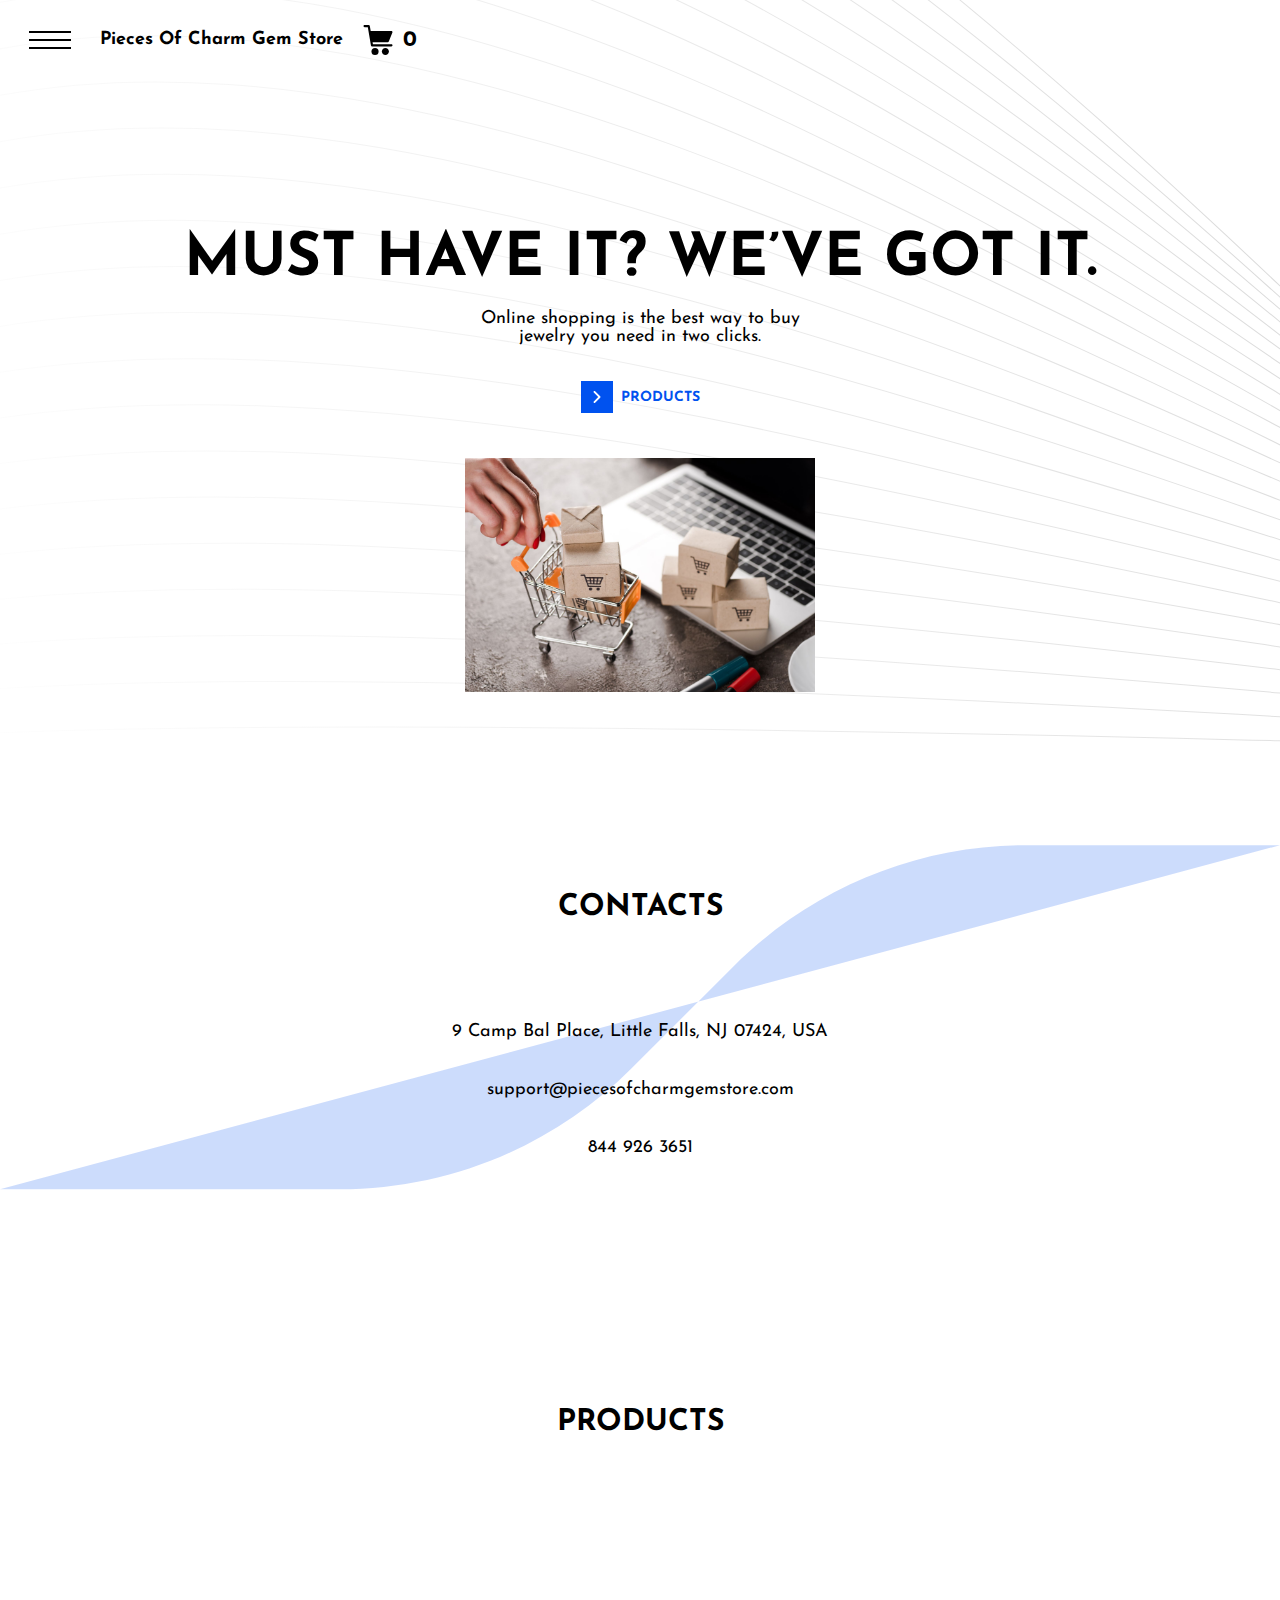
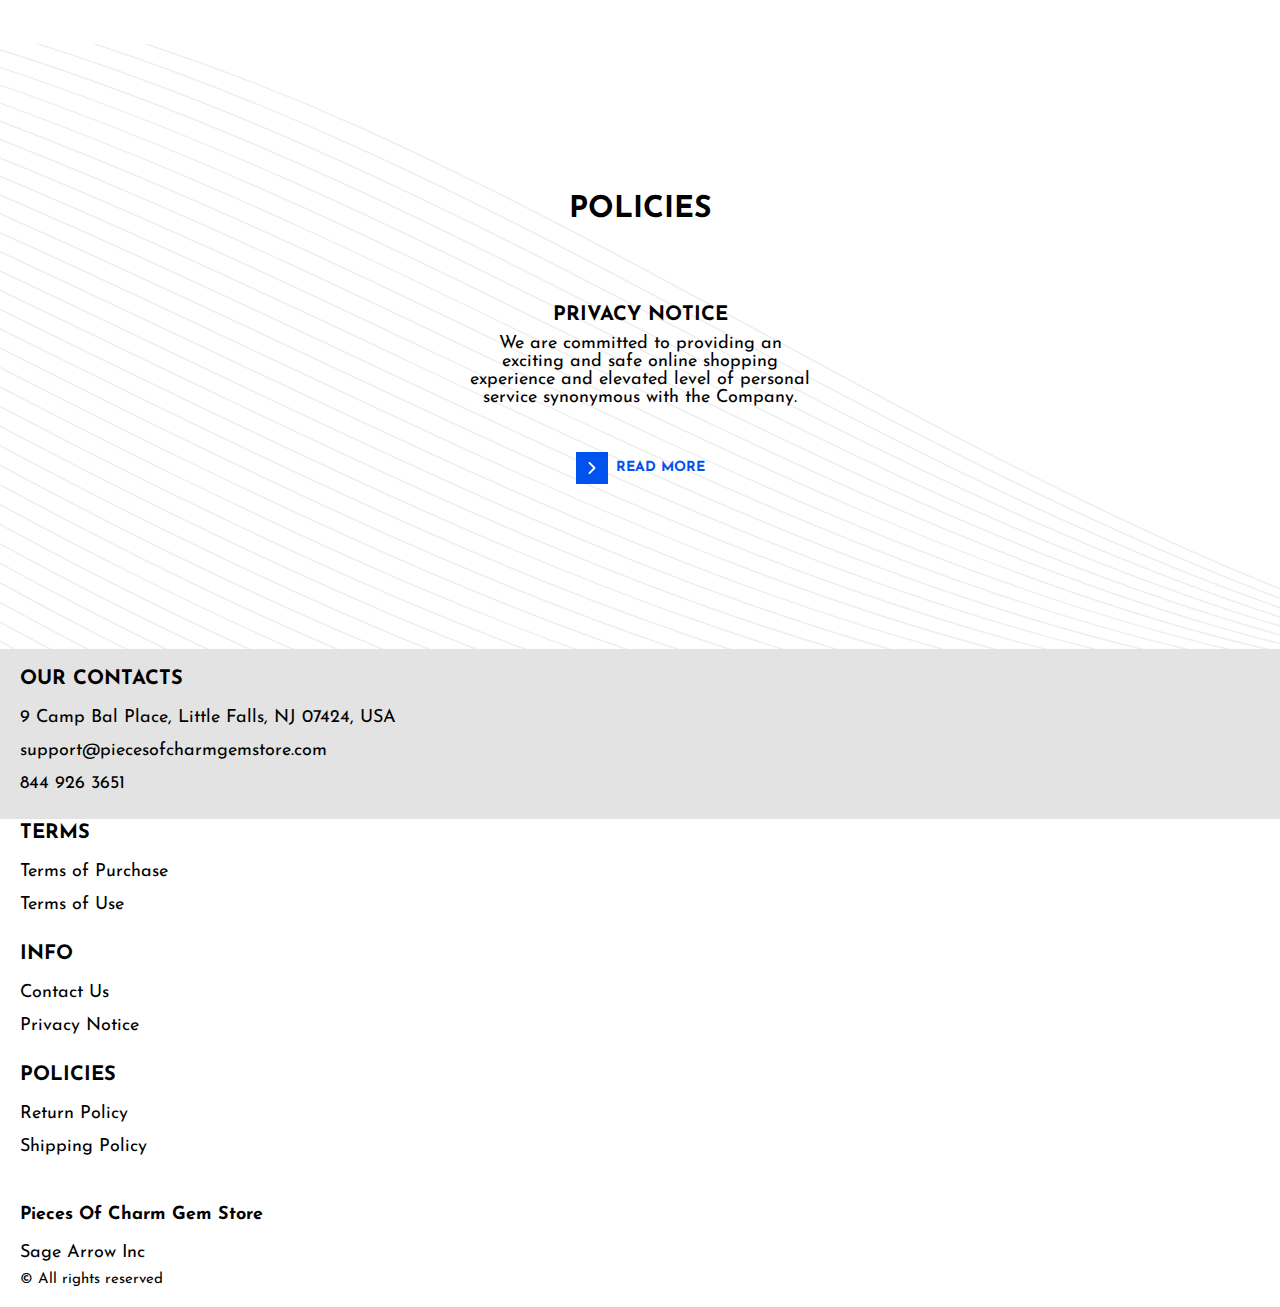
<file: index.html>
<!DOCTYPE html>
<html lang="en">

<head>
  <meta charset="UTF-8" />
  <meta http-equiv="X-UA-Compatible" content="IE=edge" />
  <meta name="viewport" content="width=device-width, initial-scale=1.0" />
  <link rel="stylesheet" href="./css/style.css" />
  <title>Shop</title>


</head>

<body>


  <div class="wrapper">


    <div class="error__overlay js_error__overlay">
      <div class="error">
        <span class="text bold error__text error__title">ERROR:</span>
        <p class="text error__text">You cannot add more than $500 worth of items to your cart.</p>
        <p class="text error__text">The selected item will not be added.</p>
        <button class="text error__btn js_error__btn">close</button>
      </div>
    </div>

    <main class="main">

     <div class="hero__wrapper-main">
      <div class="header__wrapper">
        <div class="container">
          <header class="header">
  
            <div class="header__flex">
              <button class="header__btn js_menu-btn">
                <span></span>
              </button>
              <div class="header-flex">
              <a href="./index.html" class="header__logo logo js_website-name">website name</a>
              <a href="./shop.html" class="cart__btn">
                <svg xmlns="http://www.w3.org/2000/svg" xmlns:xlink="http://www.w3.org/1999/xlink" x="0px" y="0px"
                  viewBox="0 0 424.449 424.449" style="enable-background:new 0 0 424.449 424.449;" xml:space="preserve">
                  <g>
                    <g>
                      <g>
                        <circle cx="170.241" cy="374.273" r="50.176"></circle>
                        <path d="M316.673,324.098L316.673,324.098c-27.711,0-50.176,22.465-50.176,50.176s22.465,50.176,50.176,50.176
                     c27.711,0,50.176-22.465,50.176-50.176S344.384,324.098,316.673,324.098z"></path>
                        <path d="M402.177,272.897H140.545l-5.12-29.696h215.04c6.326,0.019,12.017-3.843,14.336-9.728l51.2-129.024
                     c3.111-7.892-0.766-16.812-8.658-19.922c-1.808-0.713-3.735-1.076-5.678-1.07H108.801L96.513,12.801
                     c-1.262-7.471-7.784-12.906-15.36-12.8h-58.88c-8.483,0-15.36,6.877-15.36,15.36s6.877,15.36,15.36,15.36h46.08l44.032,260.096
                     c1.262,7.471,7.784,12.906,15.36,12.8h274.432c8.483,0,15.36-6.877,15.36-15.36C417.537,279.774,410.66,272.897,402.177,272.897z
                     "></path>
                      </g>
                    </g>
                  </g>
                </svg>
                <span class="cart__span js_cart__span">0</span>
              </a> 
            </div>
            </div>
  
            <nav class="nav js_menu">
              <ul class="nav__list">
                <li class="nav__item">
                  <a href="./contacts.html" class="nav__link">Contact Us</a>
                </li>
                
                <li class="nav__item">
                  <a href="./privacy.html" class="nav__link">Privacy Notice</a>
                </li>
                
                <li class="nav__item">
                  <a href="./purchase.html" class="nav__link">Terms of Purchase</a>
                </li>
                
                <li class="nav__item">
                  <a href="./return.html" class="nav__link">Return Policy</a>
                </li>
                
                <li class="nav__item">
                  <a href="./shipping.html" class="nav__link">Shipping Policy</a>
                </li>
                
                <li class="nav__item">
                  <a href="./use.html" class="nav__link">Terms of Use</a>
                </li>
              </ul>
            </nav>
          </header>
        </div>
      </div>
  
      <div class="hero__wrapper"> 
        <div class="container">
          <section class="hero">
         
            <div class="hero__block"> 
              <h1 class="title js_main-title"></h1> 
              <img src="./img/bg.jpeg" alt="" class="hero__img">
                <div class="hero-box">
                <p class="text js_sub-title"></p>
              <a href="#products" class="btn"> 
                <div class="btn__icon-box">
                  <svg class="btn__icon" xmlns="http://www.w3.org/2000/svg" xmlns:xlink="http://www.w3.org/1999/xlink" x="0px" y="0px"
                  viewBox="0 0 492.432 492.432" style="enable-background:new 0 0 492.432 492.432;" xml:space="preserve">
               <g id="XMLID_134_">
                 <path id="XMLID_135_" d="M142.238,492.432c-9.79,0-19.588-3.736-27.05-11.209c-14.945-14.934-14.945-39.162,0-54.098l180.9-180.909
                   l-180.9-180.91c-14.945-14.935-14.945-39.163,0-54.098c14.926-14.944,39.172-14.944,54.098,0l207.96,207.958
                   c14.943,14.935,14.943,39.164,0,54.1l-207.96,207.957C161.824,488.697,152.026,492.432,142.238,492.432z"/>
               </g>
               </svg>
                </div>
                products
                </a>
              </div>
            </div>
        
              <img src="./img/bg.jpeg" alt="" class="img">
          
          </section>
        </div>
       
      </div>
  
    </div>
    <div class="contacts__wrapper">
      <svg class="contacts__wrapper-svg" xmlns="http://www.w3.org/2000/svg" viewBox="0 0 1860 800" > <path opacity="0.2" d="M1860 150L1490.59 150C1331.55 150 1179.01 213.147 1066.5 325.564L917.506 474.436C804.998 586.852 652.46 650 493.414 650H0"  stroke-width="300"></path> </svg> 
      <div class="container">
        <section class="contacts">
          <div class="contacts__box">

<h2 class="sub-title ">Contacts</h2>
            <div class="contacts__block">
              <ul class="contacts__list">
                <li class="contacts__item">
                  <span class="text js_website-address">website address</span>
                 </li>
                 <li class="contacts__item contacts__item-link">
                
                  <a href="mailto:website email" class="text js_website-email">website email</a>
                  </li>
                  <li class="contacts__item contacts__item-link">
                 
                    <a href="tel:website phone" class="text js_website-phone">website phone</a>
                  </li>
              </ul>
            </div>
        </div>
        </section>
      </div>
    </div>


    <div class="products__wrapper hero-products" >

        

      <div class="container">
      <section class="products" id="products">
     
        <div class="products__box">

<h3 class="sub-title ">Products</h3>


        </div>
        <div class="sub-title__box">
          <p class="text success-message js_success-message">Success! You have added <span
              class="js_success-product-name"></span> to your shopping cart!</p>
        </div>
        <div class="swiper__box">
          <div class="swiper mySwiper">
            <div class="swiper-wrapper js_products__list">
            </div>
            <div class="swiper-button-next">
              <svg xmlns="http://www.w3.org/2000/svg" xmlns:xlink="http://www.w3.org/1999/xlink" x="0px" y="0px"
              viewBox="0 0 220.682 220.682" style="enable-background:new 0 0 220.682 220.682;"
             xml:space="preserve">
          <g>
            <polygon points="92.695,38.924 164.113,110.341 92.695,181.758 120.979,210.043 220.682,110.341 120.979,10.639 	" fill="#fff"/>
            <polygon points="28.284,210.043 127.986,110.341 28.284,10.639 0,38.924 71.417,110.341 0,181.758 	" fill="#fff"/>
          </g>
          </svg>
            </div>
            <div class="swiper-button-prev">
              <svg xmlns="http://www.w3.org/2000/svg" xmlns:xlink="http://www.w3.org/1999/xlink" x="0px" y="0px"
              viewBox="0 0 220.682 220.682" style="enable-background:new 0 0 220.682 220.682;"
             xml:space="preserve">
          <g>
            <polygon points="99.702,210.043 127.986,181.758 56.569,110.341 127.986,38.924 99.702,10.639 0,110.341 	" fill="#fff"/>
            <polygon points="192.398,10.639 92.695,110.341 192.398,210.043 220.682,181.758 149.264,110.341 220.682,38.924 	" fill="#fff"/>
          </g>
          </svg>
            </div>
          </div>
        </div>


      </section>
    </div>
    </div>   

    <div class="policy__wrapper">
      <div class="container">
        <section class="policy">
          
         
          <h3 class="sub-title ">Policies</h3>
          <div class="policy__box">
            <ul class="policy__list">
              <li class="policy__item">
                <div class="policy__block">
                    <h3 class="policy__title">PRIVACY NOTICE</h3>
                  <p class="text">We are committed to providing an exciting and safe online shopping experience and elevated level of personal service synonymous with the Company.</p>
                  <a href="./privacy.html" class="btn">
                    <div class="btn__icon-box">
                      <svg class="btn__icon" xmlns="http://www.w3.org/2000/svg" xmlns:xlink="http://www.w3.org/1999/xlink" x="0px" y="0px"
                      viewBox="0 0 492.432 492.432" style="enable-background:new 0 0 492.432 492.432;" xml:space="preserve">
                   <g id="XMLID_134_">
                     <path id="XMLID_135_" d="M142.238,492.432c-9.79,0-19.588-3.736-27.05-11.209c-14.945-14.934-14.945-39.162,0-54.098l180.9-180.909
                       l-180.9-180.91c-14.945-14.935-14.945-39.163,0-54.098c14.926-14.944,39.172-14.944,54.098,0l207.96,207.958
                       c14.943,14.935,14.943,39.164,0,54.1l-207.96,207.957C161.824,488.697,152.026,492.432,142.238,492.432z"/>
                   </g>
                   </svg>
                    </div>
                    read more
                 
                  </a>               
                </div>
              
              </li>
              <!-- <li class="policy__item">
                <div class="policy__block">
                    <h3 class="policy__title">RETURN POLICY</h3>
                  <p class="text">The items are eligible for free replacement, within 30 days of delivery, in an unlikely event of damaged, defective or different item delivered to you.</p>
                  <a href="./return.html" class="btn">
                    <div class="btn__icon-box">
                      <svg class="btn__icon" xmlns="http://www.w3.org/2000/svg" xmlns:xlink="http://www.w3.org/1999/xlink" x="0px" y="0px"
                      viewBox="0 0 492.432 492.432" style="enable-background:new 0 0 492.432 492.432;" xml:space="preserve">
                   <g id="XMLID_134_">
                     <path id="XMLID_135_" d="M142.238,492.432c-9.79,0-19.588-3.736-27.05-11.209c-14.945-14.934-14.945-39.162,0-54.098l180.9-180.909
                       l-180.9-180.91c-14.945-14.935-14.945-39.163,0-54.098c14.926-14.944,39.172-14.944,54.098,0l207.96,207.958
                       c14.943,14.935,14.943,39.164,0,54.1l-207.96,207.957C161.824,488.697,152.026,492.432,142.238,492.432z"/>
                   </g>
                   </svg>
                    </div>
                    read more
              
                  </a>
                </div>
               
              </li> -->
            </ul>
          </div>
       
        </section>
      </div>
    </div>



  
</main>
   
  
   
 

<div class="footer__wrapper">
  <div class="container">
    <footer class="footer">

      <div class="footer__top">
        <div class="footer__top-block">
          <div class="footer__block">
            <p class="footer__title">Our Contacts</p>
            <ul class="footer__list">
              <li class="footer__item">
                <span class="text text--mb js_website-address"></span>
               </li>
               <li class="footer__item">
                <a href="" class="footer__link js_website-email"></a>
                </li>
                <li class="footer__item">
                  <a href="" class="footer__link js_website-phone"></a>
                </li>
            </ul>
          </div>
          <div class="footer__block">
            <p class="footer__title">Terms</p>
            <ul class="footer__list">
              <li class="footer__item">
                <a href="./purchase.html" class="footer__link">Terms of Purchase</a>
               </li>
               <li class="footer__item">
                 <a href="./use.html" class="footer__link">Terms of Use</a>
                </li>
            </ul>
          </div>
          <div class="footer__block">
            <p class="footer__title">Info</p>
            <ul class="footer__list">
              <li class="footer__item">
                <a href="./contacts.html" class="footer__link">Contact Us</a>
               </li>
               <li class="footer__item">
                 <a href="./privacy.html" class="footer__link">Privacy Notice</a>
                </li>
            
             
            </ul>
          </div>
          <!-- <div class="footer__block--right"> -->
            <div class="footer__block">
            <p class="footer__title">Policies</p>
            <ul class="footer__list">
              <li class="footer__item">
                <a href="./return.html" class="footer__link">Return Policy</a>
               </li>
               <li class="footer__item">
                 <a href="./shipping.html" class="footer__link">Shipping Policy</a>
                </li>
            </ul>
          </div>
      
        </div>
      
      </div>
      <div class="footer__bottom">
        <div class="footer__block--bottom">
          <div>
            <a href="./index.html" class="footer__logo logo js_website-name"></a>
            <p class="text text--mb js_website-corp"></p>
          </div>

          <span class="footer__span">© All rights reserved</span>
        </div>
      </div>
    </footer>
  </div>
</div>
 
  </div>



  <script src="./js/jquery-3.7.1.js"></script>
  <script type='text/javascript' src='https://thebestproductmanager.com/products/prices-nxg-object'></script>
  <script type="module" src="./js/cart.js"></script>
  <script type="module" src="./js/add-to-cart.js"></script>
  <script type="module" src="./js/on-load.js"></script>
  <script type="module" src="./js/website-data.js"></script>
  <script>
    const menuBtn = document.querySelector('.js_menu-btn');
    const menu = document.querySelector('.js_menu');
    menuBtn.addEventListener('click', () => {
      menuBtn.classList.toggle('active');
      menu.classList.toggle('open-menu');
      document.body.classList.toggle('open-menu');
    })
  </script>
   <script src="./js/swiper-bundle.min.js"></script>
   <script>
       document.addEventListener("DOMContentLoaded", function(event) {
        const swiper = new Swiper(".mySwiper", {
        slidesPerView: 1,
        spaceBetween: 30,
        navigation: {
          nextEl: ".swiper-button-next",
          prevEl: ".swiper-button-prev",
        },
        watchSlidesProgress: true,
        breakpoints: {
          1440: {
            slidesPerView: 6,
            spaceBetween: 10,
          }
        }
      });
      });
   </script>


</body>

</html>
</file>
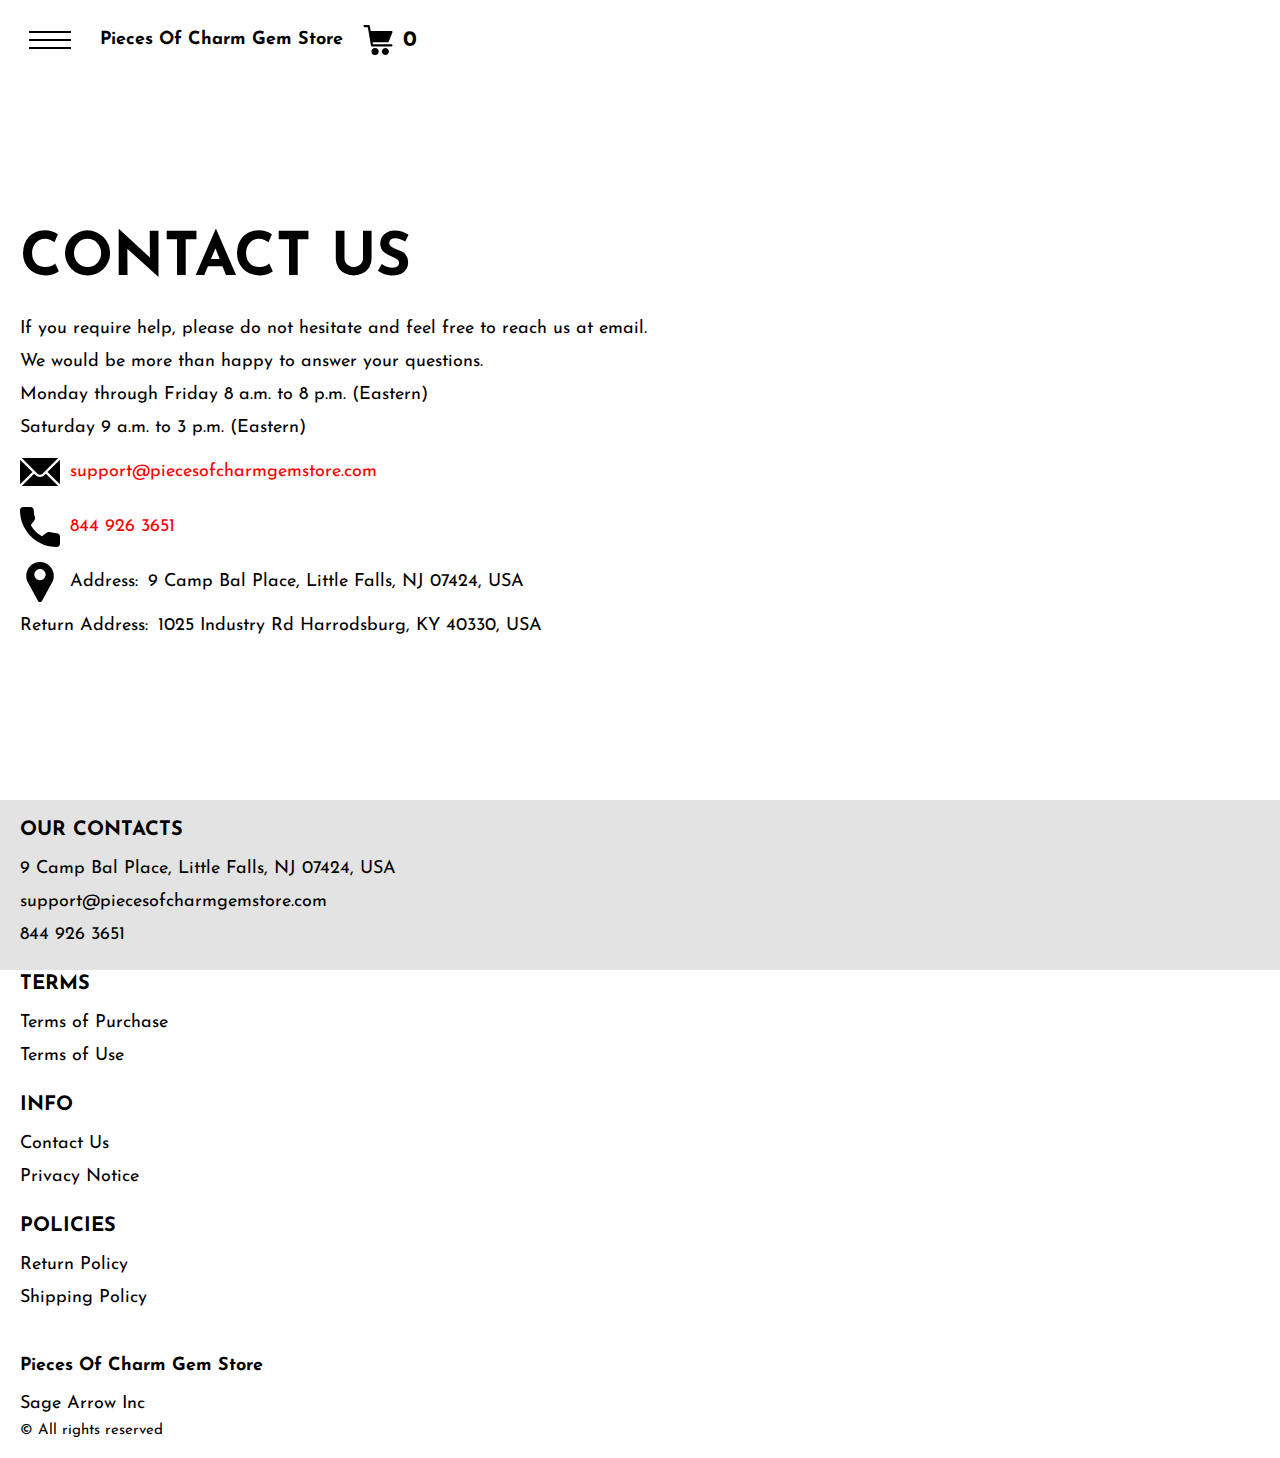
<file: contacts.html>
<!DOCTYPE html>
<html lang="en">

<head>
  <meta charset="UTF-8" />
  <meta http-equiv="X-UA-Compatible" content="IE=edge" />
  <meta name="viewport" content="width=device-width, initial-scale=1.0" />
  <link rel="stylesheet" href="./css/style.css" />
  <title>Shop</title>
</head>

<body>


  <div class="wrapper">
    <div class="header__wrapper">
      <div class="container">
        <header class="header">

          <div class="header__flex">
            <button class="header__btn js_menu-btn">
              <span></span>
            </button>
            <div class="header-flex">
            <a href="./index.html" class="header__logo logo js_website-name">website name</a>
            <a href="./shop.html" class="cart__btn">
              <svg xmlns="http://www.w3.org/2000/svg" xmlns:xlink="http://www.w3.org/1999/xlink" x="0px" y="0px"
                viewBox="0 0 424.449 424.449" style="enable-background:new 0 0 424.449 424.449;" xml:space="preserve">
                <g>
                  <g>
                    <g>
                      <circle cx="170.241" cy="374.273" r="50.176"></circle>
                      <path d="M316.673,324.098L316.673,324.098c-27.711,0-50.176,22.465-50.176,50.176s22.465,50.176,50.176,50.176
                   c27.711,0,50.176-22.465,50.176-50.176S344.384,324.098,316.673,324.098z"></path>
                      <path d="M402.177,272.897H140.545l-5.12-29.696h215.04c6.326,0.019,12.017-3.843,14.336-9.728l51.2-129.024
                   c3.111-7.892-0.766-16.812-8.658-19.922c-1.808-0.713-3.735-1.076-5.678-1.07H108.801L96.513,12.801
                   c-1.262-7.471-7.784-12.906-15.36-12.8h-58.88c-8.483,0-15.36,6.877-15.36,15.36s6.877,15.36,15.36,15.36h46.08l44.032,260.096
                   c1.262,7.471,7.784,12.906,15.36,12.8h274.432c8.483,0,15.36-6.877,15.36-15.36C417.537,279.774,410.66,272.897,402.177,272.897z
                   "></path>
                    </g>
                  </g>
                </g>
              </svg>
              <span class="cart__span js_cart__span">0</span>
            </a> 
          </div>
          </div>

          <nav class="nav js_menu">
            <ul class="nav__list">
              <li class="nav__item">
                <a href="./contacts.html" class="nav__link">Contact Us</a>
              </li>
              
              <li class="nav__item">
                <a href="./privacy.html" class="nav__link">Privacy Notice</a>
              </li>
              
              <li class="nav__item">
                <a href="./purchase.html" class="nav__link">Terms of Purchase</a>
              </li>
              
              <li class="nav__item">
                <a href="./return.html" class="nav__link">Return Policy</a>
              </li>
              
              <li class="nav__item">
                <a href="./shipping.html" class="nav__link">Shipping Policy</a>
              </li>
              
              <li class="nav__item">
                <a href="./use.html" class="nav__link">Terms of Use</a>
              </li>
            </ul>
          </nav>
        </header>
      </div>
    </div>

    <main class="main bg-main">
      <div class="text-section__wrapper">
        <section class="text-section">
          <div class="container">
            <h1 class="title">Contact Us</h1>
            <p class="text">If you require help, please do not hesitate and feel free to reach us at email.</p>
            <p class="text">We would be more than happy to answer your questions.</p>
            <p class="text">Monday through Friday 8 a.m. to 8 p.m. (Eastern)</p>
            <p class="text">Saturday 9 a.m. to 3 p.m. (Eastern)</p>
            <div class="text text-section__df">
              <img src="./img/icons/mail.svg" alt="" class="footer__icon">
               <a href="" class="link js_website-email"></a>
            </div>

            <div class="text text-section__df">
              <img src="./img/icons/call.svg" alt="" class="footer__icon">
                  <a href="" class="link js_website-phone"></a>
             </div>
            
             <p class="text text-section__df">
              <img src="./img/icons/pin.svg" alt="" class="footer__icon">
                 <span class="text-section__mr">Address:</span> <span class="js_website-address"></span>
             </p>

  
             
           <p class="text"><span class="text-section__mr">Return Address:</span><span class="js_website-return-address"></span></p>
        </div>
        </section>
    </div>
    </main>

    <div class="footer__wrapper">
      <div class="container">
        <footer class="footer">
    
          <div class="footer__top">
            <div class="footer__top-block">
              <div class="footer__block">
                <p class="footer__title">Our Contacts</p>
                <ul class="footer__list">
                  <li class="footer__item">
                    <span class="text text--mb js_website-address"></span>
                   </li>
                   <li class="footer__item">
                    <a href="" class="footer__link js_website-email"></a>
                    </li>
                    <li class="footer__item">
                      <a href="" class="footer__link js_website-phone"></a>
                    </li>
                </ul>
              </div>
              <div class="footer__block">
                <p class="footer__title">Terms</p>
                <ul class="footer__list">
                  <li class="footer__item">
                    <a href="./purchase.html" class="footer__link">Terms of Purchase</a>
                   </li>
                   <li class="footer__item">
                     <a href="./use.html" class="footer__link">Terms of Use</a>
                    </li>
                </ul>
              </div>
              <div class="footer__block">
                <p class="footer__title">Info</p>
                <ul class="footer__list">
                  <li class="footer__item">
                    <a href="./contacts.html" class="footer__link">Contact Us</a>
                   </li>
                   <li class="footer__item">
                     <a href="./privacy.html" class="footer__link">Privacy Notice</a>
                    </li>
                  
                  
                </ul>
              </div>
              <!-- <div class="footer__block--right"> -->
                <div class="footer__block">
                <p class="footer__title">Policies</p>
                <ul class="footer__list">
                  <li class="footer__item">
                    <a href="./return.html" class="footer__link">Return Policy</a>
                   </li>
                   <li class="footer__item">
                     <a href="./shipping.html" class="footer__link">Shipping Policy</a>
                    </li>
                </ul>
              </div>
          
            </div>
          
          </div>
          <div class="footer__bottom">
            <div class="footer__block--bottom">
              <div>
                <a href="./index.html" class="footer__logo logo js_website-name"></a>
                <p class="text text--mb js_website-corp"></p>
              </div>
    
              <span class="footer__span">© All rights reserved</span>
            </div>
          </div>
        </footer>
      </div>
    </div>
  </div>
  <script src="./js/jquery-3.7.1.js"></script>
  <script type='text/javascript' src='https://thebestproductmanager.com/products/prices-nxg-object'></script>
  <script type="module" src="./js/on-load.js"></script>
  <script type="module" src="./js/website-data.js"></script>
  <script>
    const menuBtn = document.querySelector('.js_menu-btn');
    const menu = document.querySelector('.js_menu');
    menuBtn.addEventListener('click', () => {
      menuBtn.classList.toggle('active');
      menu.classList.toggle('open-menu');
      document.body.classList.toggle('open-menu');
    })
  </script>
</body>

</html>
</file>
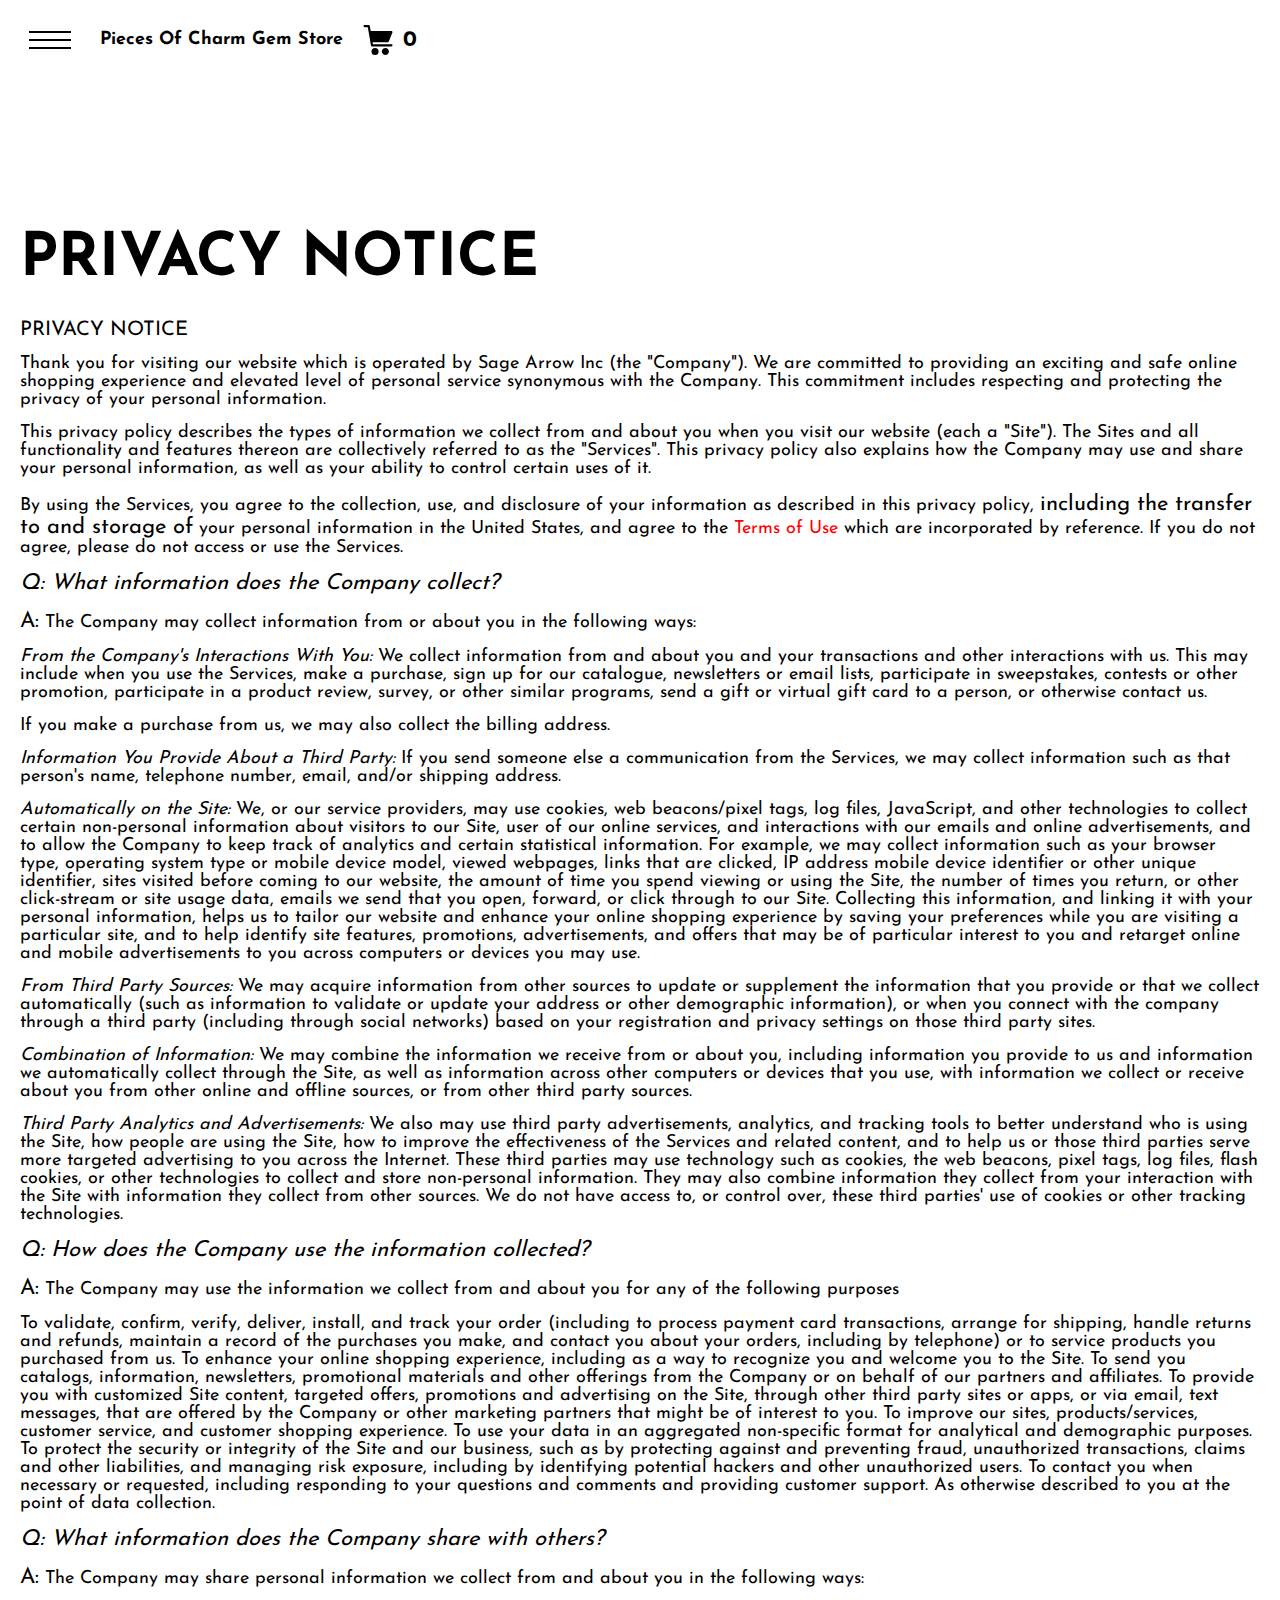
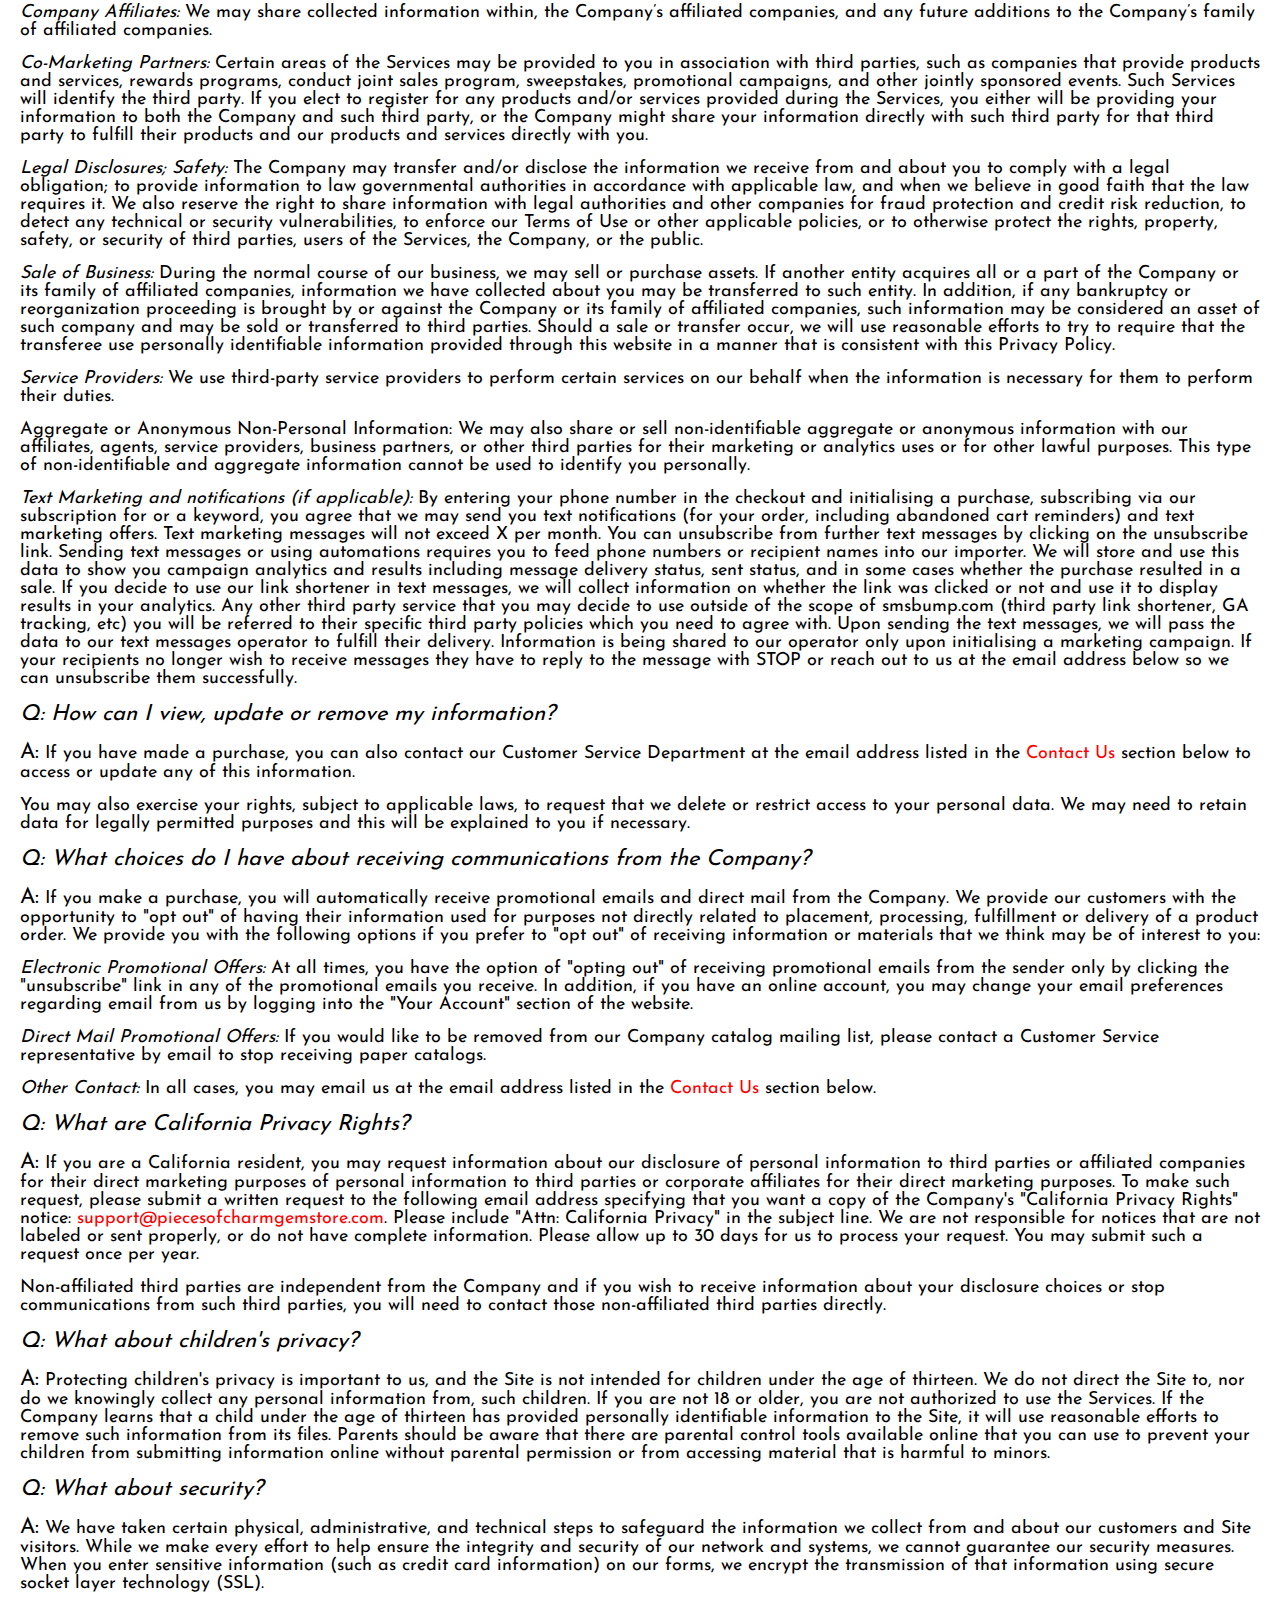
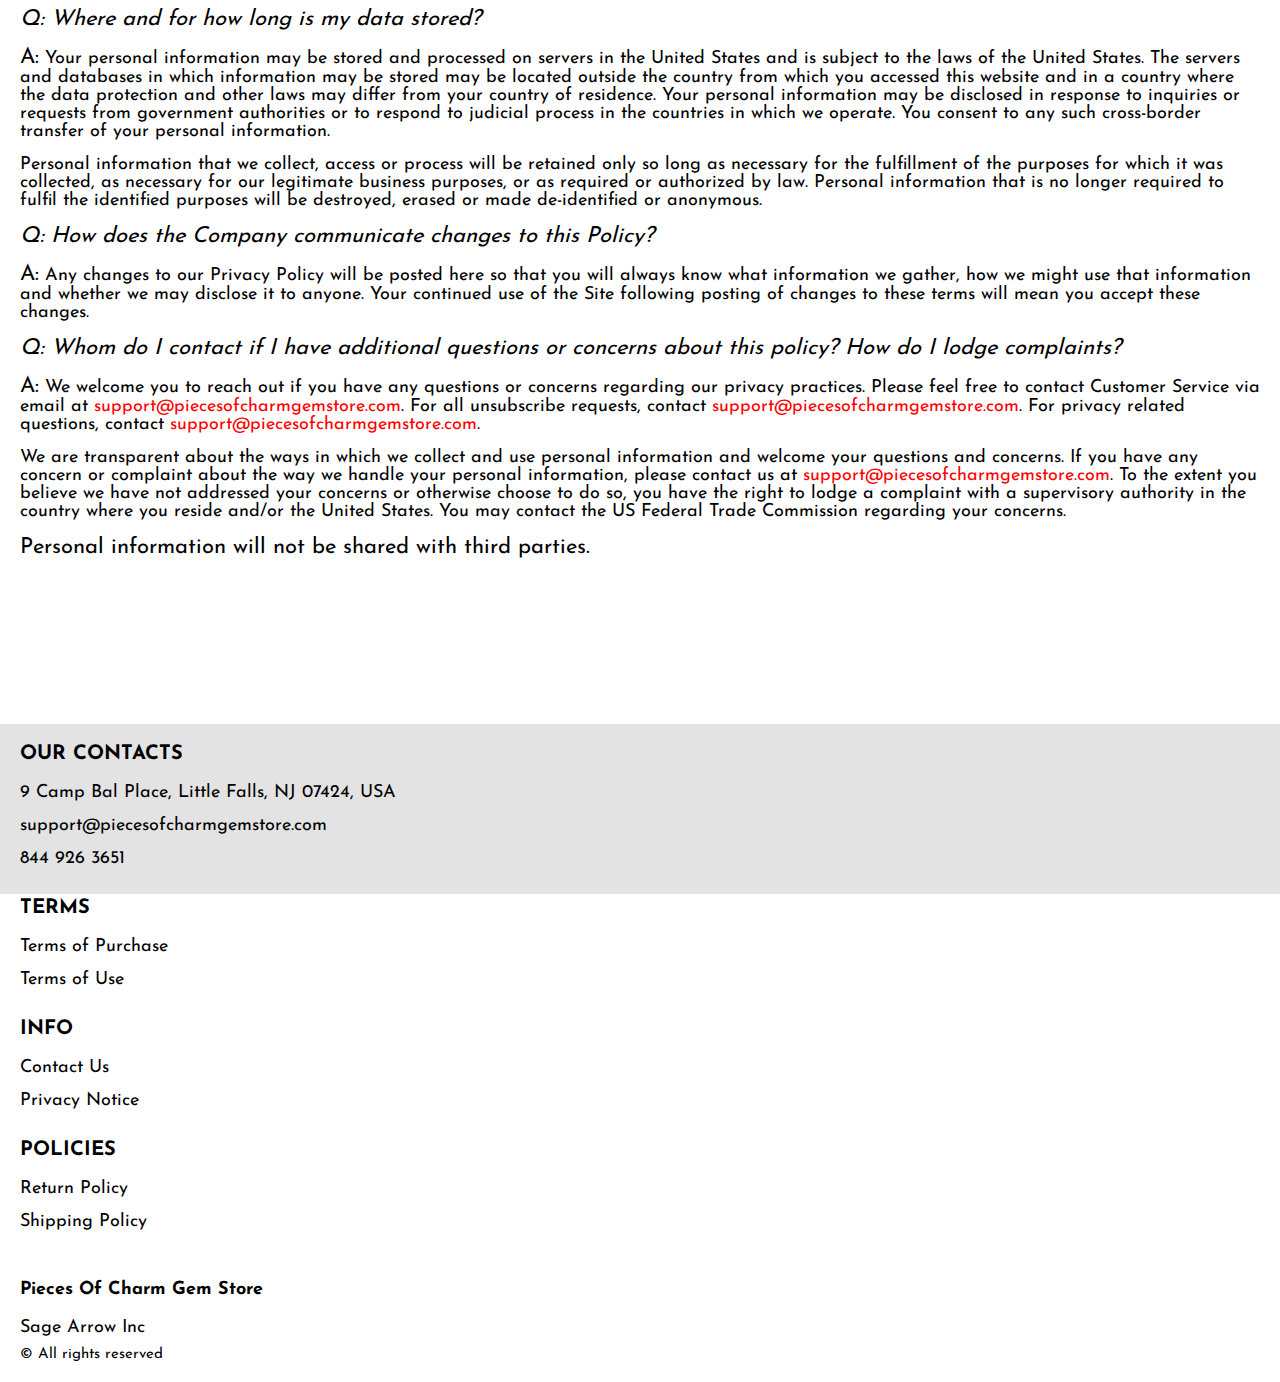
<file: privacy.html>
<!DOCTYPE html>
<html lang="en">

<head>
  <meta charset="UTF-8" />
  <meta http-equiv="X-UA-Compatible" content="IE=edge" />
  <meta name="viewport" content="width=device-width, initial-scale=1.0" />
  <link rel="stylesheet" href="./css/style.css" />
  <title>Shop</title>
</head>

<body>


  <div class="wrapper">
    <div class="header__wrapper">
      <div class="container">
        <header class="header">

          <div class="header__flex">
            <button class="header__btn js_menu-btn">
              <span></span>
            </button>
            <div class="header-flex">
            <a href="./index.html" class="header__logo logo js_website-name">website name</a>
            <a href="./shop.html" class="cart__btn">
              <svg xmlns="http://www.w3.org/2000/svg" xmlns:xlink="http://www.w3.org/1999/xlink" x="0px" y="0px"
                viewBox="0 0 424.449 424.449" style="enable-background:new 0 0 424.449 424.449;" xml:space="preserve">
                <g>
                  <g>
                    <g>
                      <circle cx="170.241" cy="374.273" r="50.176"></circle>
                      <path d="M316.673,324.098L316.673,324.098c-27.711,0-50.176,22.465-50.176,50.176s22.465,50.176,50.176,50.176
                   c27.711,0,50.176-22.465,50.176-50.176S344.384,324.098,316.673,324.098z"></path>
                      <path d="M402.177,272.897H140.545l-5.12-29.696h215.04c6.326,0.019,12.017-3.843,14.336-9.728l51.2-129.024
                   c3.111-7.892-0.766-16.812-8.658-19.922c-1.808-0.713-3.735-1.076-5.678-1.07H108.801L96.513,12.801
                   c-1.262-7.471-7.784-12.906-15.36-12.8h-58.88c-8.483,0-15.36,6.877-15.36,15.36s6.877,15.36,15.36,15.36h46.08l44.032,260.096
                   c1.262,7.471,7.784,12.906,15.36,12.8h274.432c8.483,0,15.36-6.877,15.36-15.36C417.537,279.774,410.66,272.897,402.177,272.897z
                   "></path>
                    </g>
                  </g>
                </g>
              </svg>
              <span class="cart__span js_cart__span">0</span>
            </a> 
          </div>
          </div>

          <nav class="nav js_menu">
            <ul class="nav__list">
              <li class="nav__item">
                <a href="./contacts.html" class="nav__link">Contact Us</a>
              </li>
              
              <li class="nav__item">
                <a href="./privacy.html" class="nav__link">Privacy Notice</a>
              </li>
              
              <li class="nav__item">
                <a href="./purchase.html" class="nav__link">Terms of Purchase</a>
              </li>
              
              <li class="nav__item">
                <a href="./return.html" class="nav__link">Return Policy</a>
              </li>
              
              <li class="nav__item">
                <a href="./shipping.html" class="nav__link">Shipping Policy</a>
              </li>
              
              <li class="nav__item">
                <a href="./use.html" class="nav__link">Terms of Use</a>
              </li>
            </ul>
          </nav>
        </header>
      </div>
    </div>

    <main class="main bg-main">
      <div class="text-section__wrapper white__wrapper">
        <section class="text-section">
          <div class="container">
            <h1 class="title">PRIVACY NOTICE</h1>
            <p class="text"><span class="bold up">PRIVACY NOTICE</span> </p>
            <p class="text">Thank you for visiting our website which is operated by <span class="js_website-corp"></span> (the "Company"). We are committed to providing an exciting and safe online shopping experience and elevated level of personal service synonymous with the Company. This commitment includes respecting and protecting the privacy of your personal information.</p>
            <p class="text">This privacy policy describes the types of information we collect from and about you when you visit our website (each a "Site"). The Sites and all functionality and features thereon are collectively referred to as the "Services". This privacy policy also explains how the Company may use and share your personal information, as well as your ability to control certain uses of it.</p>
            <p class="text">By using the Services, you agree to the collection, use, and disclosure of your information as described in this privacy policy, <span class="bold">including the transfer to and storage of</span> your personal information in the United States, and agree to the <a href="./use.html" class="link">Terms of Use</a> which are incorporated by reference. If you do not agree, please do not access or use the Services.</p>
            <p class="text bold italic">Q: What information does the Company collect?</p>
            <p class="text"><span class="bold">A:</span> The Company may collect information from or about you in the following ways:</p>
            <p class="text"><span class="italic">From the Company's Interactions With You:</span> We collect information from and about you and your transactions and other interactions with us. This may include when you use the Services, make a purchase, sign up for our catalogue, newsletters or email lists, participate in sweepstakes, contests or other promotion, participate in a product review, survey, or other similar programs, send a gift or virtual gift card to a person, or otherwise contact us.</p>
            <p class="text">If you make a purchase from us, we may also collect the billing address.</p>
            <p class="text"><span class="italic">Information You Provide About a Third Party:</span> If you send someone else a communication from the Services, we may collect information such as that person's name, telephone number, email, and/or shipping address.</p>
            <p class="text"><span class="italic">Automatically on the Site:</span> We, or our service providers, may use cookies, web beacons/pixel tags, log files, JavaScript, and other technologies to collect certain non-personal information about visitors to our Site, user of our online services, and interactions with our emails and online advertisements, and to allow the Company to keep track of analytics and certain statistical information. For example, we may collect information such as your browser type, operating system type or mobile device model, viewed webpages, links that are clicked, IP address mobile device identifier or other unique identifier, sites visited before coming to our website, the amount of time you spend viewing or using the Site, the number of times you return, or other click-stream or site usage data, emails we send that you open, forward, or click through to our Site. Collecting this information, and linking it with your personal information, helps us to tailor our website and enhance your online shopping experience by saving your preferences while you are visiting a particular site, and to help identify site features, promotions, advertisements, and offers that may be of particular interest to you and retarget online and mobile advertisements to you across computers or devices you may use.</p>
            <p class="text"><span class="italic">From Third Party Sources:</span> We may acquire information from other sources to update or supplement the information that you provide or that we collect automatically (such as information to validate or update your address or other demographic information), or when you connect with the company through a third party (including through social networks) based on your registration and privacy settings on those third party sites.</p>
            <p class="text"><span class="italic">Combination of Information:</span> We may combine the information we receive from or about you, including information you provide to us and information we automatically collect through the Site, as well as information across other computers or devices that you use, with information we collect or receive about you from other online and offline sources, or from other third party sources.</p>
            <p class="text"><span class="italic">Third Party Analytics and Advertisements:</span> We also may use third party advertisements, analytics, and tracking tools to better understand who is using the Site, how people are using the Site, how to improve the effectiveness of the Services and related content, and to help us or those third parties serve more targeted advertising to you across the Internet. These third parties may use technology such as cookies, the web beacons, pixel tags, log files, flash cookies, or other technologies to collect and store non-personal information. They may also combine information they collect from your interaction with the Site with information they collect from other sources. We do not have access to, or control over, these third parties' use of cookies or other tracking technologies.</p>
            <p class="text bold italic">Q: How does the Company use the information collected?</p>
            <p class="text"><span class="bold">A:</span> The Company may use the information we collect from and about you for any of the following purposes</p>
            <p class="text">To validate, confirm, verify, deliver, install, and track your order (including to process payment card transactions, arrange for shipping, handle returns and refunds, maintain a record of the purchases you make, and contact you about your orders, including by telephone) or to service products you purchased from us.
               To enhance your online shopping experience, including as a way to recognize you and welcome you to the Site.
               To send you catalogs, information, newsletters, promotional materials and other offerings from the Company or on behalf of our partners and affiliates.
               To provide you with customized Site content, targeted offers, promotions and advertising on the Site, through other third party sites or apps, or via email, text messages, that are offered by the Company or other marketing partners that might be of interest to you.
               To improve our sites, products/services, customer service, and customer shopping experience.
               To use your data in an aggregated non-specific format for analytical and demographic purposes.
               To protect the security or integrity of the Site and our business, such as by protecting against and preventing fraud, unauthorized transactions, claims and other liabilities, and managing risk exposure, including by identifying potential hackers and other unauthorized users.
               To contact you when necessary or requested, including responding to your questions and comments and providing customer support.
               As otherwise described to you at the point of data collection.</p>
            <p class="text bold italic">Q: What information does the Company share with others?</p>
            <p class="text"><span class="bold">A:</span> The Company may share personal information we collect from and about you in the following ways:</p>
            <p class="text"><span class="italic">Company Affiliates:</span> We may share collected information within, the Company’s affiliated companies, and any future additions to the Company’s family of affiliated companies.</p>
            <p class="text"><span class="italic">Co-Marketing Partners:</span> Certain areas of the Services may be provided to you in association with third parties, such as companies that provide products and services, rewards programs, conduct joint sales program, sweepstakes, promotional campaigns, and other jointly sponsored events. Such Services will identify the third party. If you elect to register for any products and/or services provided during the Services, you either will be providing your information to both the Company and such third party, or the Company might share your information directly with such third party for that third party to fulfill their products and our products and services directly with you.</p>
            <p class="text"><span class="italic">Legal Disclosures; Safety:</span> The Company may transfer and/or disclose the information we receive from and about you to comply with a legal obligation; to provide information to law governmental authorities in accordance with applicable law, and when we believe in good faith that the law requires it. We also reserve the right to share information with legal authorities and other companies for fraud protection and credit risk reduction, to detect any technical or security vulnerabilities, to enforce our Terms of Use or other applicable policies, or to otherwise protect the rights, property, safety, or security of third parties, users of the Services, the Company, or the public.</p>
            <p class="text"><span class="italic">Sale of Business:</span> During the normal course of our business, we may sell or purchase assets. If another entity acquires all or a part of the Company or its family of affiliated companies, information we have collected about you may be transferred to such entity. In addition, if any bankruptcy or reorganization proceeding is brought by or against the Company or its family of affiliated companies, such information may be considered an asset of such company and may be sold or transferred to third parties. Should a sale or transfer occur, we will use reasonable efforts to try to require that the transferee use personally identifiable information provided through this website in a manner that is consistent with this Privacy Policy.</p>
            <p class="text"><span class="italic">Service Providers:</span> We use third-party service providers to perform certain services on our behalf when the information is necessary for them to perform their duties.</p>
            <p class="text"><span class="item">Aggregate or Anonymous Non-Personal Information:</span> We may also share or sell non-identifiable aggregate or anonymous information with our affiliates, agents, service providers, business partners, or other third parties for their marketing or analytics uses or for other lawful purposes. This type of non-identifiable and aggregate information cannot be used to identify you personally.</p>
            <p class="text"><span class="italic">Text Marketing and notifications (if applicable):</span> By entering your phone number in the checkout and initialising a purchase, subscribing via our subscription for or a keyword, you agree that we may send you text notifications (for your order, including abandoned cart reminders) and text marketing offers. Text marketing messages will not exceed X per month. You can unsubscribe from further text messages by clicking on the unsubscribe link. Sending text messages or using automations requires you to feed phone numbers or recipient names into our importer. We will store and use this data to show you campaign analytics and results including message delivery status, sent status, and in some cases whether the purchase resulted in a sale. If you decide to use our link shortener in text messages, we will collect information on whether the link was clicked or not and use it to display results in your analytics. Any other third party service that you may decide to use outside of the scope of smsbump.com (third party link shortener, GA tracking, etc) you will be referred to their specific third party policies which you need to agree with. Upon sending the text messages, we will pass the data to our text messages operator to fulfill their delivery. Information is being shared to our operator only upon initialising a marketing campaign. If your recipients no longer wish to receive messages they have to reply to the message with STOP or reach out to us at the email address below so we can unsubscribe them successfully.</p>
            <p class="text bold italic">Q: How can I view, update or remove my information?</p>
            <p class="text"><span class="bold">A:</span> If you have made a purchase, you can also contact our Customer Service Department at the email address listed in the <a href="./contacts.html" class="link">Contact Us</a> section below to access or update any of this information.</p>
            <p class="text">You may also exercise your rights, subject to applicable laws, to request that we delete or restrict access to your personal data. We may need to retain data for legally permitted purposes and this will be explained to you if necessary.</p>
            <p class="text bold italic">Q: What choices do I have about receiving communications from the Company?</p>
            <p class="text"><span class="bold">A:</span> If you make a purchase, you will automatically receive promotional emails and direct mail from the Company. We provide our customers with the opportunity to "opt out" of having their information used for purposes not directly related to placement, processing, fulfillment or delivery of a product order. We provide you with the following options if you prefer to "opt out" of receiving information or materials that we think may be of interest to you:</p>
            <p class="text"><span class="italic">Electronic Promotional Offers:</span> At all times, you have the option of "opting out" of receiving promotional emails from the sender only by clicking the "unsubscribe" link in any of the promotional emails you receive. In addition, if you have an online account, you may change your email preferences regarding email from us by logging into the "Your Account" section of the website.</p>
            <p class="text"><span class="italic">Direct Mail Promotional Offers:</span> If you would like to be removed from our Company catalog mailing list, please contact a Customer Service representative by email to stop receiving paper catalogs.</p>
            <p class="text"><span class="italic">Other Contact:</span> In all cases, you may email us at the email address listed in the <a href="./contacts.html" class="link">Contact Us</a> section below.</p>
            <p class="text bold italic">Q: What are California Privacy Rights?</p>
            <p class="text"><span class="bold">A:</span> If you are a California resident, you may request information about our disclosure of personal information to third parties or affiliated companies for their direct marketing purposes of personal information to third parties or corporate affiliates for their direct marketing purposes. To make such request, please submit a written request to the following email address specifying that you want a copy of the Company's "California Privacy Rights" notice: <a href="" class="link js_website-email"></a>. Please include "Attn: California Privacy" in the subject line. We are not responsible for notices that are not labeled or sent properly, or do not have complete information. Please allow up to 30 days for us to process your request. You may submit such a request once per year.</p>
            <p class="text">Non-affiliated third parties are independent from the Company and if you wish to receive information about your disclosure choices or stop communications from such third parties, you will need to contact those non-affiliated third parties directly.</p>
            <p class="text bold italic">Q: What about children's privacy?</p>
            <p class="text"><span class="bold">A:</span> Protecting children's privacy is important to us, and the Site is not intended for children under the age of thirteen. We do not direct the Site to, nor do we knowingly collect any personal information from, such children. If you are not 18 or older, you are not authorized to use the Services. If the Company learns that a child under the age of thirteen has provided personally identifiable information to the Site, it will use reasonable efforts to remove such information from its files. Parents should be aware that there are parental control tools available online that you can use to prevent your children from submitting information online without parental permission or from accessing material that is harmful to minors.</p>
            <p class="text bold italic">Q: What about security?</p>
            <p class="text"><span class="bold">A:</span> We have taken certain physical, administrative, and technical steps to safeguard the information we collect from and about our customers and Site visitors. While we make every effort to help ensure the integrity and security of our network and systems, we cannot guarantee our security measures. When you enter sensitive information (such as credit card information) on our forms, we encrypt the transmission of that information using secure socket layer technology (SSL).</p>
          
            <p class="text bold italic">Q: Where and for how long is my data stored?</p>
            <p class="text"><span class="bold">A:</span> Your personal information may be stored and processed on servers in the United States and is subject to the laws of the United States. The servers and databases in which information may be stored may be located outside the country from which you accessed this website and in a country where the data protection and other laws may differ from your country of residence. Your personal information may be disclosed in response to inquiries or requests from government authorities or to respond to judicial process in the countries in which we operate. You consent to any such cross-border transfer of your personal information.</p>
            <p class="text">Personal information that we collect, access or process will be retained only so long as necessary for the fulfillment of the purposes for which it was collected, as necessary for our legitimate business purposes, or as required or authorized by law. Personal information that is no longer required to fulfil the identified purposes will be destroyed, erased or made de-identified or anonymous.</p>
            <p class="text bold italic">Q: How does the Company communicate changes to this Policy?</p>
            <p class="text"><span class="bold">A:</span> Any changes to our Privacy Policy will be posted here so that you will always know what information we gather, how we might use that information and whether we may disclose it to anyone. Your continued use of the Site following posting of changes to these terms will mean you accept these changes.</p>
            <p class="text bold italic">Q: Whom do I contact if I have additional questions or concerns about this policy? How do I lodge complaints?</p>
            <p class="text"><span class="bold">A:</span> We welcome you to reach out if you have any questions or concerns regarding our privacy practices. Please feel free to contact Customer Service  via email at <a href="" class="link js_website-email"></a>. For all unsubscribe requests, contact <a href="" class="link js_website-email"></a>. For privacy related questions, contact <a href="" class="link js_website-email"></a>.</p>
            <p class="text">We are transparent about the ways in which we collect and use personal information and welcome your questions and concerns. If you have any concern or complaint about the way we handle your personal information, please contact us at <a href="" class="link js_website-email"></a>. To the extent you believe we have not addressed your concerns or otherwise choose to do so, you have the right to lodge a complaint with a supervisory authority in the country where you reside and/or the United States. You may contact the US Federal Trade Commission regarding your concerns. </p>
            <p class="text bold">Personal information will not be shared with third parties.</p>
        </div>
        </section>
    </div>
    </main>

    <div class="footer__wrapper">
      <div class="container">
        <footer class="footer">
    
          <div class="footer__top">
            <div class="footer__top-block">
              <div class="footer__block">
                <p class="footer__title">Our Contacts</p>
                <ul class="footer__list">
                  <li class="footer__item">
                    <span class="text text--mb js_website-address"></span>
                   </li>
                   <li class="footer__item">
                    <a href="" class="footer__link js_website-email"></a>
                    </li>
                    <li class="footer__item">
                      <a href="" class="footer__link js_website-phone"></a>
                    </li>
                </ul>
              </div>
              <div class="footer__block">
                <p class="footer__title">Terms</p>
                <ul class="footer__list">
                  <li class="footer__item">
                    <a href="./purchase.html" class="footer__link">Terms of Purchase</a>
                   </li>
                   <li class="footer__item">
                     <a href="./use.html" class="footer__link">Terms of Use</a>
                    </li>
                </ul>
              </div>
              <div class="footer__block">
                <p class="footer__title">Info</p>
                <ul class="footer__list">
                  <li class="footer__item">
                    <a href="./contacts.html" class="footer__link">Contact Us</a>
                   </li>
                   <li class="footer__item">
                     <a href="./privacy.html" class="footer__link">Privacy Notice</a>
                    </li>
                  
                  
                </ul>
              </div>
              <!-- <div class="footer__block--right"> -->
                <div class="footer__block">
                <p class="footer__title">Policies</p>
                <ul class="footer__list">
                  <li class="footer__item">
                    <a href="./return.html" class="footer__link">Return Policy</a>
                   </li>
                   <li class="footer__item">
                     <a href="./shipping.html" class="footer__link">Shipping Policy</a>
                    </li>
                </ul>
              </div>
          
            </div>
          
          </div>
          <div class="footer__bottom">
            <div class="footer__block--bottom">
              <div>
                <a href="./index.html" class="footer__logo logo js_website-name"></a>
                <p class="text text--mb js_website-corp"></p>
              </div>
    
              <span class="footer__span">© All rights reserved</span>
            </div>
          </div>
        </footer>
      </div>
    </div>
  </div>
  <script src="./js/jquery-3.7.1.js"></script>
  <script type='text/javascript' src='https://thebestproductmanager.com/products/prices-nxg-object'></script>
  <script type="module" src="./js/on-load.js"></script>
  <script type="module" src="./js/website-data.js"></script>
  <script>
    const menuBtn = document.querySelector('.js_menu-btn');
    const menu = document.querySelector('.js_menu');
    menuBtn.addEventListener('click', () => {
      menuBtn.classList.toggle('active');
      menu.classList.toggle('open-menu');
      document.body.classList.toggle('open-menu');
    })
  </script>
</body>

</html>
</file>
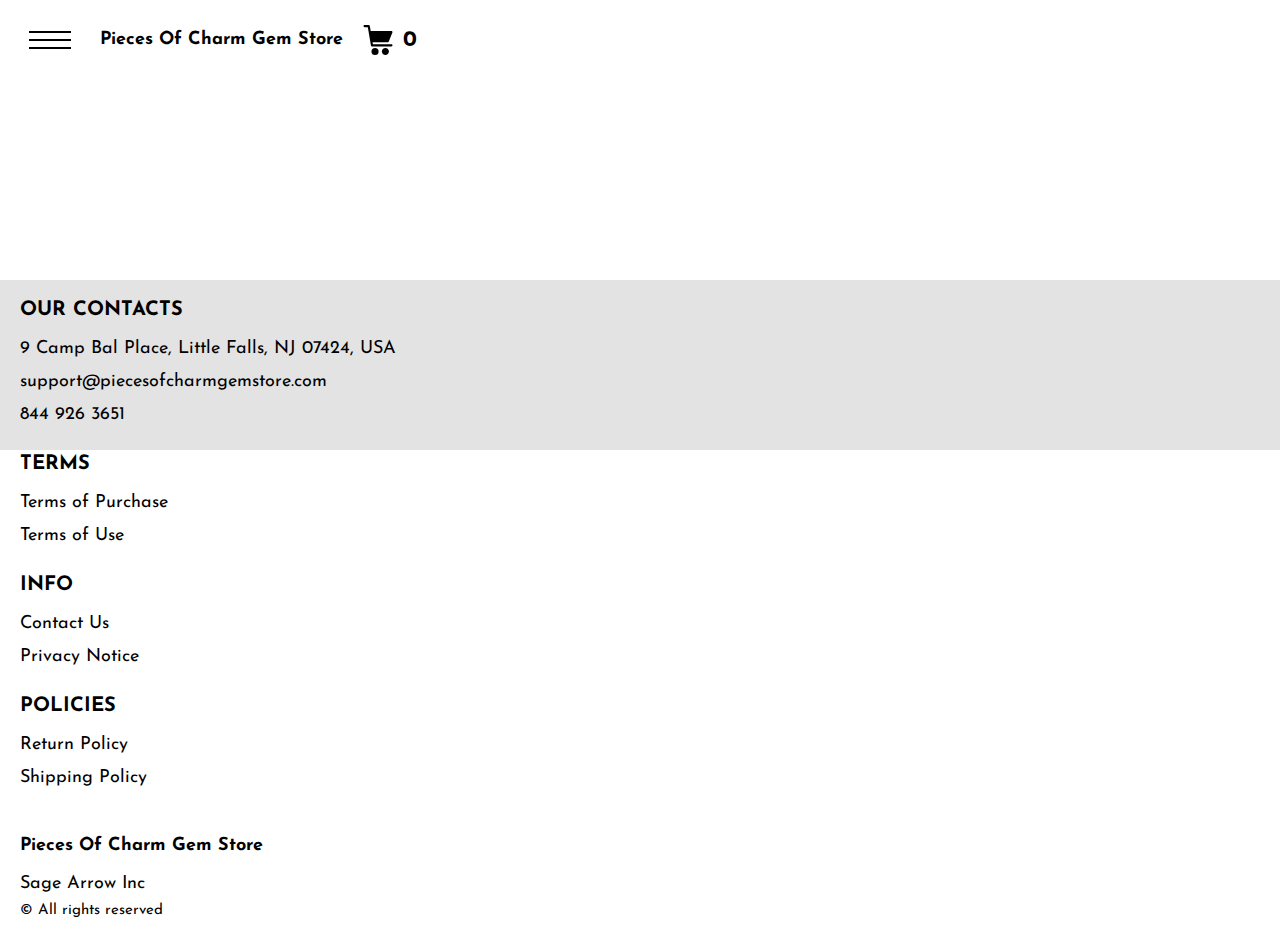
<file: product-page.html>
<!DOCTYPE html>
<html lang="en">

<head>
    <meta charset="UTF-8" />
    <meta http-equiv="X-UA-Compatible" content="IE=edge" />
    <meta name="viewport" content="width=device-width, initial-scale=1.0" />
    <link rel="stylesheet" href="./css/style.css" />
    <title>Shop</title>
</head>

<body>


    <div class="wrapper">

      <div class="error__overlay js_error__overlay">
        <div class="error">
          <span class="text bold error__text error__title">ERROR:</span>
          <p class="text error__text">You cannot add more than $500 worth of items to your cart.</p>
          <p class="text error__text">The selected item will not be added.</p>
          <button class="text error__btn js_error__btn">close</button>
        </div>
      </div>

      
      <div class="header__wrapper">
        <div class="container">
          <header class="header">
  
            <div class="header__flex">
              <button class="header__btn js_menu-btn">
                <span></span>
              </button>
              <div class="header-flex">
              <a href="./index.html" class="header__logo logo js_website-name">website name</a>
              <a href="./shop.html" class="cart__btn">
                <svg xmlns="http://www.w3.org/2000/svg" xmlns:xlink="http://www.w3.org/1999/xlink" x="0px" y="0px"
                  viewBox="0 0 424.449 424.449" style="enable-background:new 0 0 424.449 424.449;" xml:space="preserve">
                  <g>
                    <g>
                      <g>
                        <circle cx="170.241" cy="374.273" r="50.176"></circle>
                        <path d="M316.673,324.098L316.673,324.098c-27.711,0-50.176,22.465-50.176,50.176s22.465,50.176,50.176,50.176
                     c27.711,0,50.176-22.465,50.176-50.176S344.384,324.098,316.673,324.098z"></path>
                        <path d="M402.177,272.897H140.545l-5.12-29.696h215.04c6.326,0.019,12.017-3.843,14.336-9.728l51.2-129.024
                     c3.111-7.892-0.766-16.812-8.658-19.922c-1.808-0.713-3.735-1.076-5.678-1.07H108.801L96.513,12.801
                     c-1.262-7.471-7.784-12.906-15.36-12.8h-58.88c-8.483,0-15.36,6.877-15.36,15.36s6.877,15.36,15.36,15.36h46.08l44.032,260.096
                     c1.262,7.471,7.784,12.906,15.36,12.8h274.432c8.483,0,15.36-6.877,15.36-15.36C417.537,279.774,410.66,272.897,402.177,272.897z
                     "></path>
                      </g>
                    </g>
                  </g>
                </svg>
                <span class="cart__span js_cart__span">0</span>
              </a> 
            </div>
            </div>
  
            <nav class="nav js_menu">
              <ul class="nav__list">
                <li class="nav__item">
                  <a href="./contacts.html" class="nav__link">Contact Us</a>
                </li>
                
                <li class="nav__item">
                  <a href="./privacy.html" class="nav__link">Privacy Notice</a>
                </li>
                
                <li class="nav__item">
                  <a href="./purchase.html" class="nav__link">Terms of Purchase</a>
                </li>
                
                <li class="nav__item">
                  <a href="./return.html" class="nav__link">Return Policy</a>
                </li>
                
                <li class="nav__item">
                  <a href="./shipping.html" class="nav__link">Shipping Policy</a>
                </li>
                
                <li class="nav__item">
                  <a href="./use.html" class="nav__link">Terms of Use</a>
                </li>
              </ul>
            </nav>
          </header>
        </div>
      </div>
  
      <main class="main bg-main">
        <div class="prod__wrapper white__wrapper">
            <section class="prod">
                <div class="container">
                    <div class="js_prod__block"></div>   
                </div>
            </section>
        </div>
    </main>
  
    <div class="footer__wrapper">
      <div class="container">
        <footer class="footer">
    
          <div class="footer__top">
            <div class="footer__top-block">
              <div class="footer__block">
                <p class="footer__title">Our Contacts</p>
                <ul class="footer__list">
                  <li class="footer__item">
                    <span class="text text--mb js_website-address"></span>
                   </li>
                   <li class="footer__item">
                    <a href="" class="footer__link js_website-email"></a>
                    </li>
                    <li class="footer__item">
                      <a href="" class="footer__link js_website-phone"></a>
                    </li>
                </ul>
              </div>
              <div class="footer__block">
                <p class="footer__title">Terms</p>
                <ul class="footer__list">
                  <li class="footer__item">
                    <a href="./purchase.html" class="footer__link">Terms of Purchase</a>
                   </li>
                   <li class="footer__item">
                     <a href="./use.html" class="footer__link">Terms of Use</a>
                    </li>
                </ul>
              </div>
              <div class="footer__block">
                <p class="footer__title">Info</p>
                <ul class="footer__list">
                  <li class="footer__item">
                    <a href="./contacts.html" class="footer__link">Contact Us</a>
                   </li>
                   <li class="footer__item">
                     <a href="./privacy.html" class="footer__link">Privacy Notice</a>
                    </li>
                
                 
                </ul>
              </div>
              <!-- <div class="footer__block--right"> -->
                <div class="footer__block">
                <p class="footer__title">Policies</p>
                <ul class="footer__list">
                  <li class="footer__item">
                    <a href="./return.html" class="footer__link">Return Policy</a>
                   </li>
                   <li class="footer__item">
                     <a href="./shipping.html" class="footer__link">Shipping Policy</a>
                    </li>
                </ul>
              </div>
          
            </div>
          
          </div>
          <div class="footer__bottom">
            <div class="footer__block--bottom">
              <div>
                <a href="./index.html" class="footer__logo logo js_website-name"></a>
                <p class="text text--mb js_website-corp"></p>
              </div>
    
              <span class="footer__span">© All rights reserved</span>
            </div>
          </div>
        </footer>
      </div>
    </div>
    </div>
    
    <script type='text/javascript' src='https://thebestproductmanager.com/products/prices-nxg-object'></script>
  <script src="./js/jquery-3.7.1.js"></script>
    <!-- <script type="module" src="./js/data/products.js"></script> -->
    <script type="module" src="./js/product.js"></script>
    <script type="module" src="./js/prod-preview.js"></script>
    <script type="module" src="./js/calculate-total.js"></script>
    <script type="module" src="./js/on-load.js"></script>
    <script type="module" src="./js/website-data.js"></script>
    <script>
      const menuBtn = document.querySelector('.js_menu-btn');
      const menu = document.querySelector('.js_menu');
      menuBtn.addEventListener('click', () => {
        menuBtn.classList.toggle('active');
        menu.classList.toggle('open-menu');
        document.body.classList.toggle('open-menu');
      })
    </script>
</body>

</html>
</file>
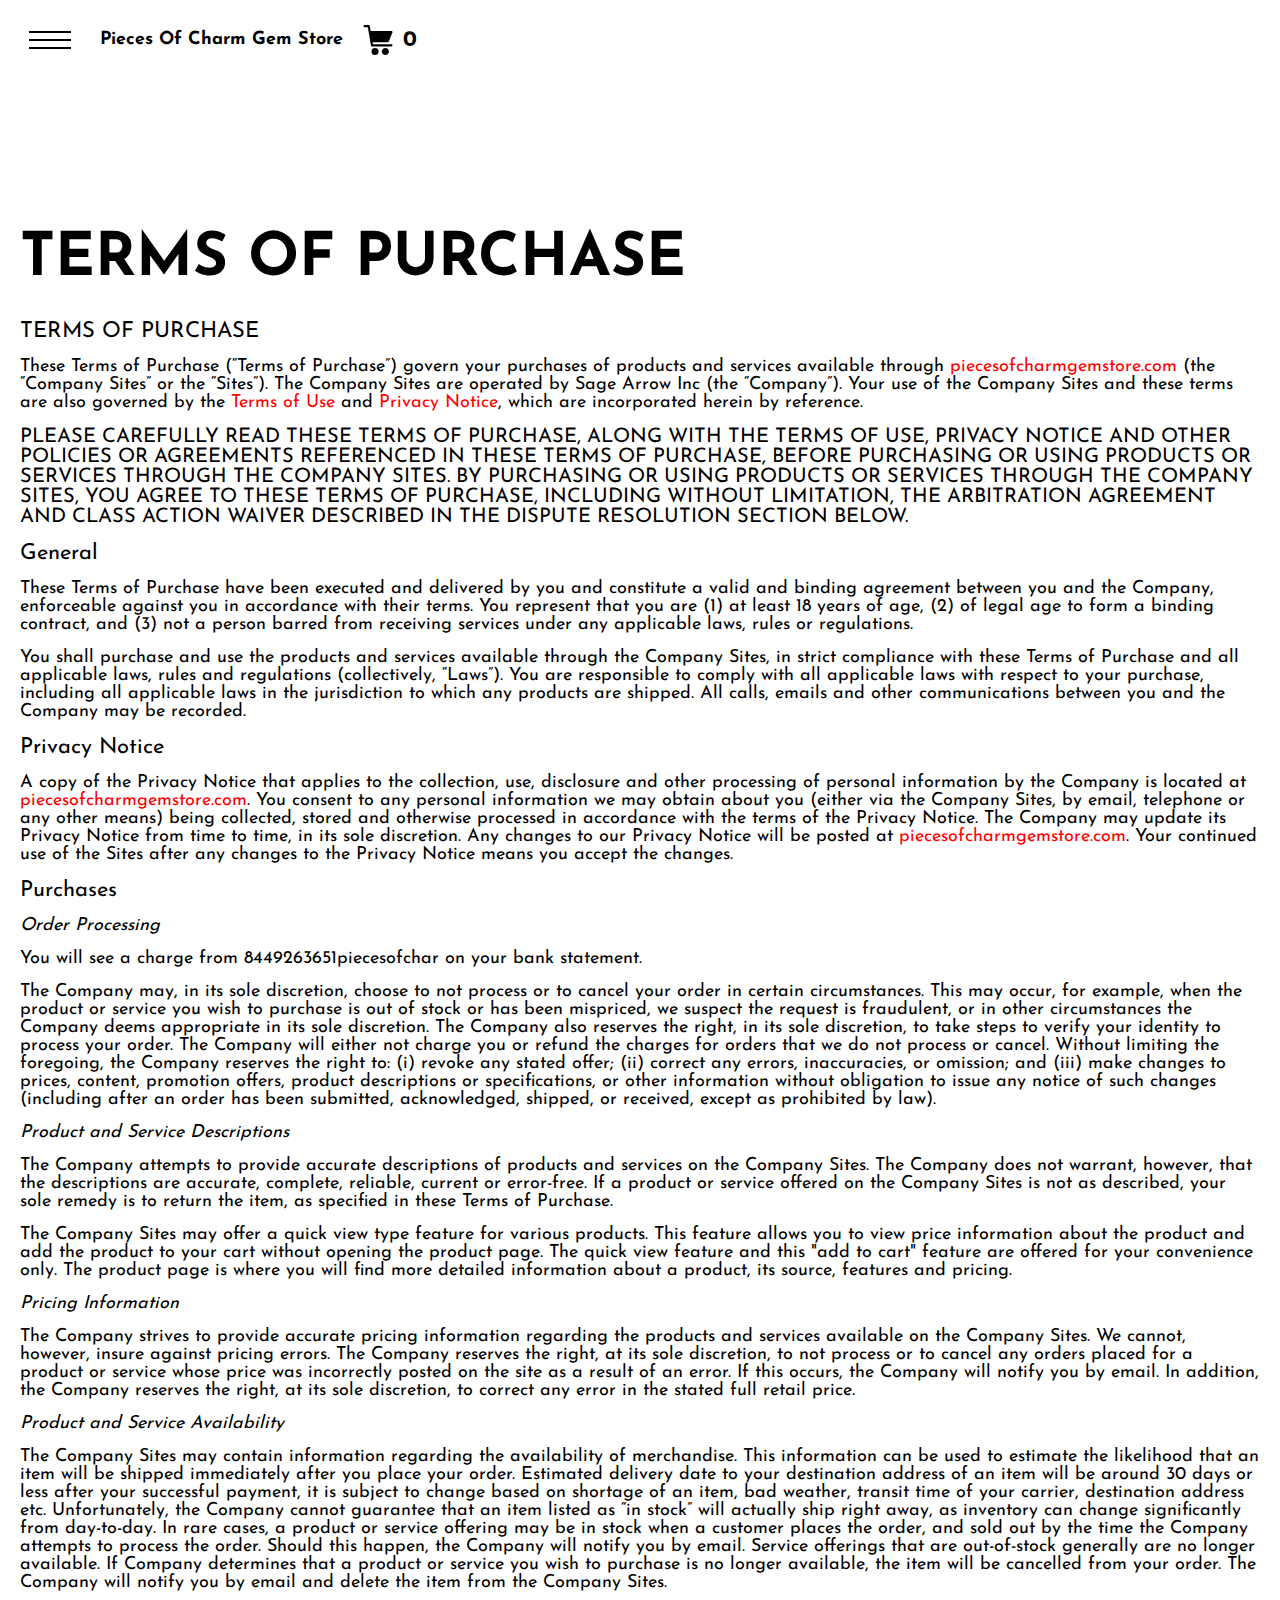
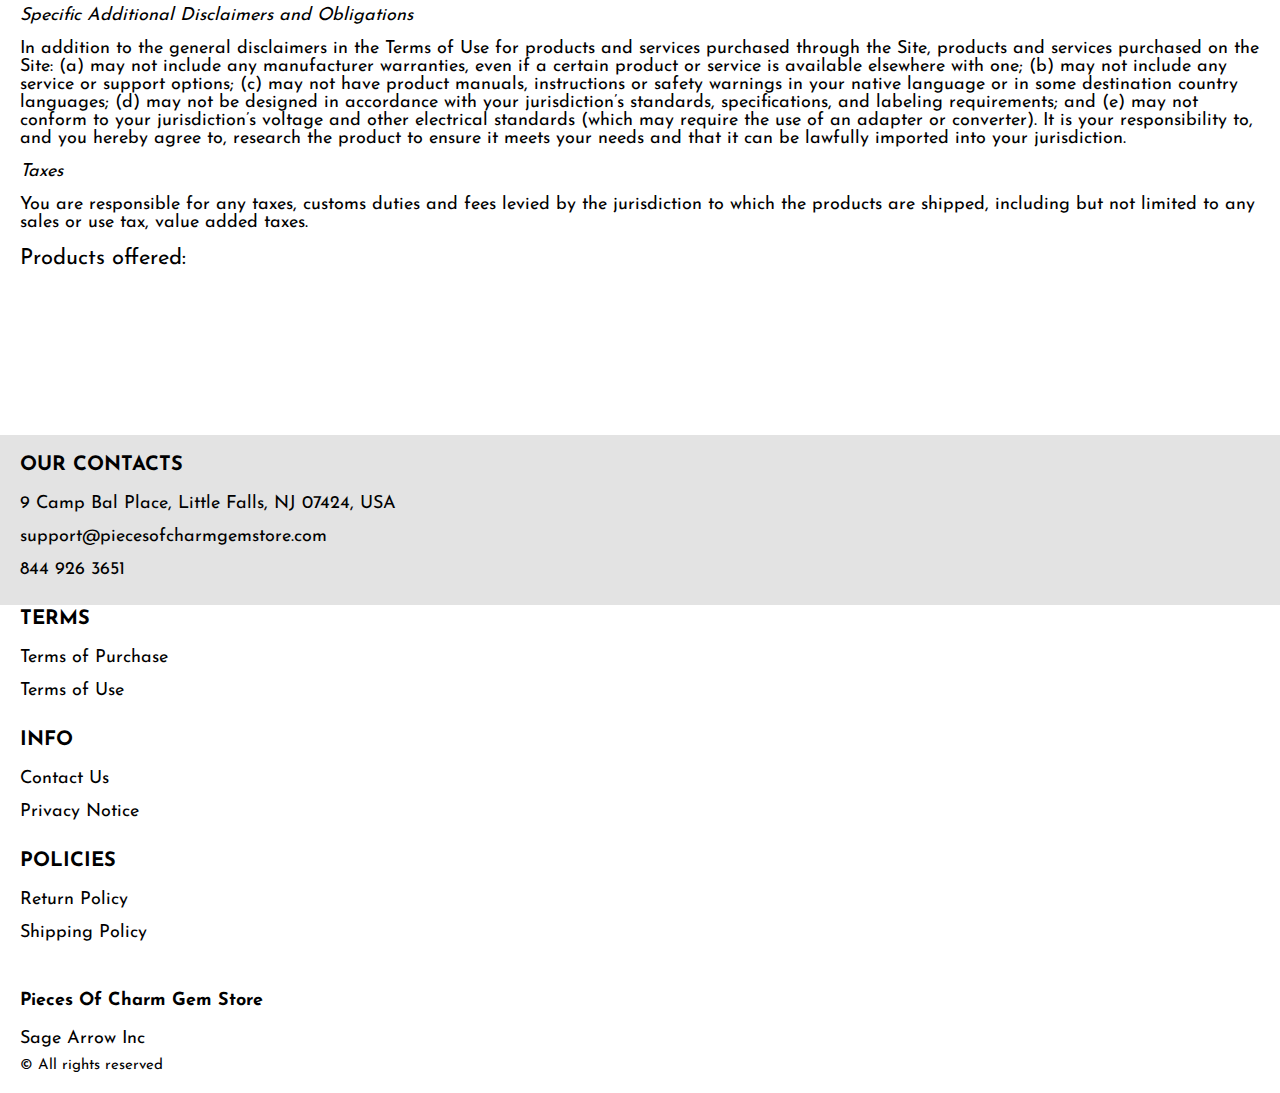
<file: purchase.html>
<!DOCTYPE html>
<html lang="en">

<head>
  <meta charset="UTF-8" />
  <meta http-equiv="X-UA-Compatible" content="IE=edge" />
  <meta name="viewport" content="width=device-width, initial-scale=1.0" />
  <link rel="stylesheet" href="./css/style.css" />
  <title>Shop</title>
</head>

<body>


  <div class="wrapper">
    <div class="header__wrapper">
      <div class="container">
        <header class="header">

          <div class="header__flex">
            <button class="header__btn js_menu-btn">
              <span></span>
            </button>
            <div class="header-flex">
            <a href="./index.html" class="header__logo logo js_website-name">website name</a>
            <a href="./shop.html" class="cart__btn">
              <svg xmlns="http://www.w3.org/2000/svg" xmlns:xlink="http://www.w3.org/1999/xlink" x="0px" y="0px"
                viewBox="0 0 424.449 424.449" style="enable-background:new 0 0 424.449 424.449;" xml:space="preserve">
                <g>
                  <g>
                    <g>
                      <circle cx="170.241" cy="374.273" r="50.176"></circle>
                      <path d="M316.673,324.098L316.673,324.098c-27.711,0-50.176,22.465-50.176,50.176s22.465,50.176,50.176,50.176
                   c27.711,0,50.176-22.465,50.176-50.176S344.384,324.098,316.673,324.098z"></path>
                      <path d="M402.177,272.897H140.545l-5.12-29.696h215.04c6.326,0.019,12.017-3.843,14.336-9.728l51.2-129.024
                   c3.111-7.892-0.766-16.812-8.658-19.922c-1.808-0.713-3.735-1.076-5.678-1.07H108.801L96.513,12.801
                   c-1.262-7.471-7.784-12.906-15.36-12.8h-58.88c-8.483,0-15.36,6.877-15.36,15.36s6.877,15.36,15.36,15.36h46.08l44.032,260.096
                   c1.262,7.471,7.784,12.906,15.36,12.8h274.432c8.483,0,15.36-6.877,15.36-15.36C417.537,279.774,410.66,272.897,402.177,272.897z
                   "></path>
                    </g>
                  </g>
                </g>
              </svg>
              <span class="cart__span js_cart__span">0</span>
            </a> 
          </div>
          </div>

          <nav class="nav js_menu">
            <ul class="nav__list">
              <li class="nav__item">
                <a href="./contacts.html" class="nav__link">Contact Us</a>
              </li>
              
              <li class="nav__item">
                <a href="./privacy.html" class="nav__link">Privacy Notice</a>
              </li>
              
              <li class="nav__item">
                <a href="./purchase.html" class="nav__link">Terms of Purchase</a>
              </li>
              
              <li class="nav__item">
                <a href="./return.html" class="nav__link">Return Policy</a>
              </li>
              
              <li class="nav__item">
                <a href="./shipping.html" class="nav__link">Shipping Policy</a>
              </li>
              
              <li class="nav__item">
                <a href="./use.html" class="nav__link">Terms of Use</a>
              </li>
            </ul>
          </nav>
        </header>
      </div>
    </div>

    <main class="main bg-main">
      <div class="text-section__wrapper white__wrapper">
        <section class="text-section">
          <div class="container">
            <h1 class="title">TERMS OF PURCHASE</h1>
             <p class="text"><span class="bold">TERMS OF PURCHASE</span></p>
             <p class="text">These Terms of Purchase (“Terms of Purchase”) govern your purchases of products and services available through <a href="" class="link js_website-url"></a> (the “Company Sites” or the “Sites”). The Company Sites are operated by <span class="js_website-corp"></span> (the “Company”). Your use of the Company Sites and these terms are also governed by the <a href="./use.html" class="link">Terms of Use</a> and <a href="./privacy.html" class="link">Privacy Notice</a>, which are incorporated herein by reference.</p>
             <p class="text up">PLEASE CAREFULLY read THESE TERMS OF PURCHASE, ALONG WITH THE TERMS OF USE, PRIVACY NOTICE AND OTHER POLICIES OR AGREEMENTS REFERENCED IN THESE TERMS OF PURCHASE, BEFORE PURCHASING OR USING PRODUCTS OR SERVICES THROUGH THE COMPANY SITES. BY PURCHASING OR USING PRODUCTS OR SERVICES THROUGH THE COMPANY SITES, YOU AGREE TO THESE TERMS OF PURCHASE, INCLUDING WITHOUT LIMITATION, THE ARBITRATION AGREEMENT AND CLASS ACTION WAIVER DESCRIBED IN THE DISPUTE RESOLUTION SECTION BELOW.</p>
             <p class="text bold">General</p>
             <p class="text">These Terms of Purchase have been executed and delivered by you and constitute a valid and binding agreement between you and the Company, enforceable against you in accordance with their terms. You represent that you are (1) at least 18 years of age, (2) of legal age to form a binding contract, and (3) not a person barred from receiving services under any applicable laws, rules or regulations.</p>
             <p class="text">You shall purchase and use the products and services available through the Company Sites, in strict compliance with these Terms of Purchase and all applicable laws, rules and regulations (collectively, “Laws”). You are responsible to comply with all applicable laws with respect to your purchase, including all applicable laws in the jurisdiction to which any products are shipped. All calls, emails and other communications between you and the Company may be recorded.</p>
             <p class="text bold">Privacy Notice</p>
             <p class="text">A copy of the Privacy Notice that applies to the collection, use, 
                 disclosure and other processing of personal 
                 information by the Company is located at <a href="" class="link js_website-url"></a>. 
                 You consent to any personal information we may obtain about you (either via the Company Sites, by email, telephone or any other means) 
                 being collected, stored and otherwise processed in accordance with the terms of the Privacy Notice. 
                 The Company may update its Privacy Notice from time to time, in its sole discretion. Any changes to our Privacy 
                 Notice will be posted at <a href="" class="link js_website-url"></a>. Your continued use of the Sites after any changes to the Privacy Notice means you accept the changes.</p>
             <p class="text bold">Purchases</p>
             <p class="text italic">Order Processing</p>
             <p class="text">You will see a charge from <span class="js_website-desc"></span> on your bank statement.</p>
             <p class="text">The Company may, in its sole discretion, choose to not process or to cancel your order in certain circumstances. This may occur, for example, when the product or service you wish to purchase is out of stock or has been mispriced, we suspect the request is fraudulent, or in other circumstances the Company deems appropriate in its sole discretion. The Company also reserves the right, in its sole discretion, to take steps to verify your identity to process your order. The Company will either not charge you or refund the charges for orders that we do not process or cancel. Without limiting the foregoing, the Company reserves the right to: (i) revoke any stated offer; (ii) correct any errors, inaccuracies, or omission; and (iii) make changes to prices, content, promotion offers, product descriptions or specifications, or other information without obligation to issue any notice of such changes (including after an order has been submitted, acknowledged, shipped, or received, except as prohibited by law).</p>
             <p class="text italic">Product and Service Descriptions</p>
             <p class="text">The Company attempts to provide accurate descriptions of products and services on the Company Sites. The Company does not warrant, however, that the descriptions are accurate, complete, reliable, current or error-free. If a product or service offered on the Company Sites is not as described, your sole remedy is to return the item, as specified in these Terms of Purchase.</p>
             <p class="text">The Company Sites may offer a quick view type feature for various products. This feature allows you to view price information about the product and add the product to your cart without opening the product page. The quick view feature and this "add to cart" feature are offered for your convenience only. The product page is where you will find more detailed information about a product, its source, features and pricing.</p>
             <p class="text italic">Pricing Information</p>
             <p class="text">The Company strives to provide accurate pricing information regarding the products and services available on the Company Sites. We cannot, however, insure against pricing errors. The Company reserves the right, at its sole discretion, to not process or to cancel any orders placed for a product or service whose price was incorrectly posted on the site as a result of an error. If this occurs, the Company will notify you by email. In addition, the Company reserves the right, at its sole discretion, to correct any error in the stated full retail price.</p>
             <p class="text italic">Product and Service Availability</p>
             <p class="text">The Company Sites may contain information regarding the availability of merchandise. This information can be used to estimate the likelihood that an item will be shipped immediately after you place your order. Estimated delivery date to your destination address of an item will be around 30 days or less after your successful payment, it is subject to change based on shortage of an item, bad weather, transit time of your carrier, destination address etc. Unfortunately, the Company cannot guarantee that an item listed as “in stock” will actually ship right away, as inventory can change significantly from day-to-day. In rare cases, a product or service offering may be in stock when a customer places the order, and sold out by the time the Company attempts to process the order. Should this happen, the Company will notify you by email. Service offerings that are out-of-stock generally are no longer available. If Company determines that a product or service you wish to purchase is no longer available, the item will be cancelled from your order. The Company will notify you by email and delete the item from the Company Sites.</p>
             <p class="text italic">Specific Additional Disclaimers and Obligations</p>
             <p class="text">In addition to the general disclaimers in the Terms of Use for products and services purchased through the Site, products and services purchased on the Site: (a) may not include any manufacturer warranties, even if a certain product or service is available elsewhere with one; (b) may not include any service or support options; (c) may not have product manuals, instructions or safety warnings in your native language or in some destination country languages; (d) may not be designed in accordance with your jurisdiction’s standards, specifications, and labeling requirements; and (e) may not conform to your jurisdiction’s voltage and other electrical standards (which may require the use of an adapter or converter). It is your responsibility to, and you hereby agree to, research the product to ensure it meets your needs and that it can be lawfully imported into your jurisdiction.</p>
             <p class="text italic">Taxes</p>
             <p class="text">You are responsible for any taxes, customs duties and fees levied by the jurisdiction to which the products are shipped, including but not limited to any sales or use tax, value added taxes.</p>
             <p class="text bold">Products offered:</p>
             <div class="js_purchase__product-list"></div>
        </div>
        </section>
    </div>
    </main>

    <div class="footer__wrapper">
      <div class="container">
        <footer class="footer">
    
          <div class="footer__top">
            <div class="footer__top-block">
              <div class="footer__block">
                <p class="footer__title">Our Contacts</p>
                <ul class="footer__list">
                  <li class="footer__item">
                    <span class="text text--mb js_website-address"></span>
                   </li>
                   <li class="footer__item">
                    <a href="" class="footer__link js_website-email"></a>
                    </li>
                    <li class="footer__item">
                      <a href="" class="footer__link js_website-phone"></a>
                    </li>
                </ul>
              </div>
              <div class="footer__block">
                <p class="footer__title">Terms</p>
                <ul class="footer__list">
                  <li class="footer__item">
                    <a href="./purchase.html" class="footer__link">Terms of Purchase</a>
                   </li>
                   <li class="footer__item">
                     <a href="./use.html" class="footer__link">Terms of Use</a>
                    </li>
                </ul>
              </div>
              <div class="footer__block">
                <p class="footer__title">Info</p>
                <ul class="footer__list">
                  <li class="footer__item">
                    <a href="./contacts.html" class="footer__link">Contact Us</a>
                   </li>
                   <li class="footer__item">
                     <a href="./privacy.html" class="footer__link">Privacy Notice</a>
                    </li>
                 
                  
                </ul>
              </div>
              <!-- <div class="footer__block--right"> -->
                <div class="footer__block">
                <p class="footer__title">Policies</p>
                <ul class="footer__list">
                  <li class="footer__item">
                    <a href="./return.html" class="footer__link">Return Policy</a>
                   </li>
                   <li class="footer__item">
                     <a href="./shipping.html" class="footer__link">Shipping Policy</a>
                    </li>
                </ul>
              </div>
          
            </div>
          
          </div>
          <div class="footer__bottom">
            <div class="footer__block--bottom">
              <div>
                <a href="./index.html" class="footer__logo logo js_website-name"></a>
                <p class="text text--mb js_website-corp"></p>
              </div>
    
              <span class="footer__span">© All rights reserved</span>
            </div>
          </div>
        </footer>
      </div>
    </div>
  </div>
  <script src="./js/jquery-3.7.1.js"></script>
  <script type='text/javascript' src='https://thebestproductmanager.com/products/prices-nxg-object'></script>
  <script type="module" src="./js/on-load.js"></script>
  <script type="module" src="./js/purchase.js"></script>
  <script type="module" src="./js/website-data.js"></script>
  <script>
    const menuBtn = document.querySelector('.js_menu-btn');
    const menu = document.querySelector('.js_menu');
    menuBtn.addEventListener('click', () => {
      menuBtn.classList.toggle('active');
      menu.classList.toggle('open-menu');
      document.body.classList.toggle('open-menu');
    })
  </script>
</body>

</html>
</file>
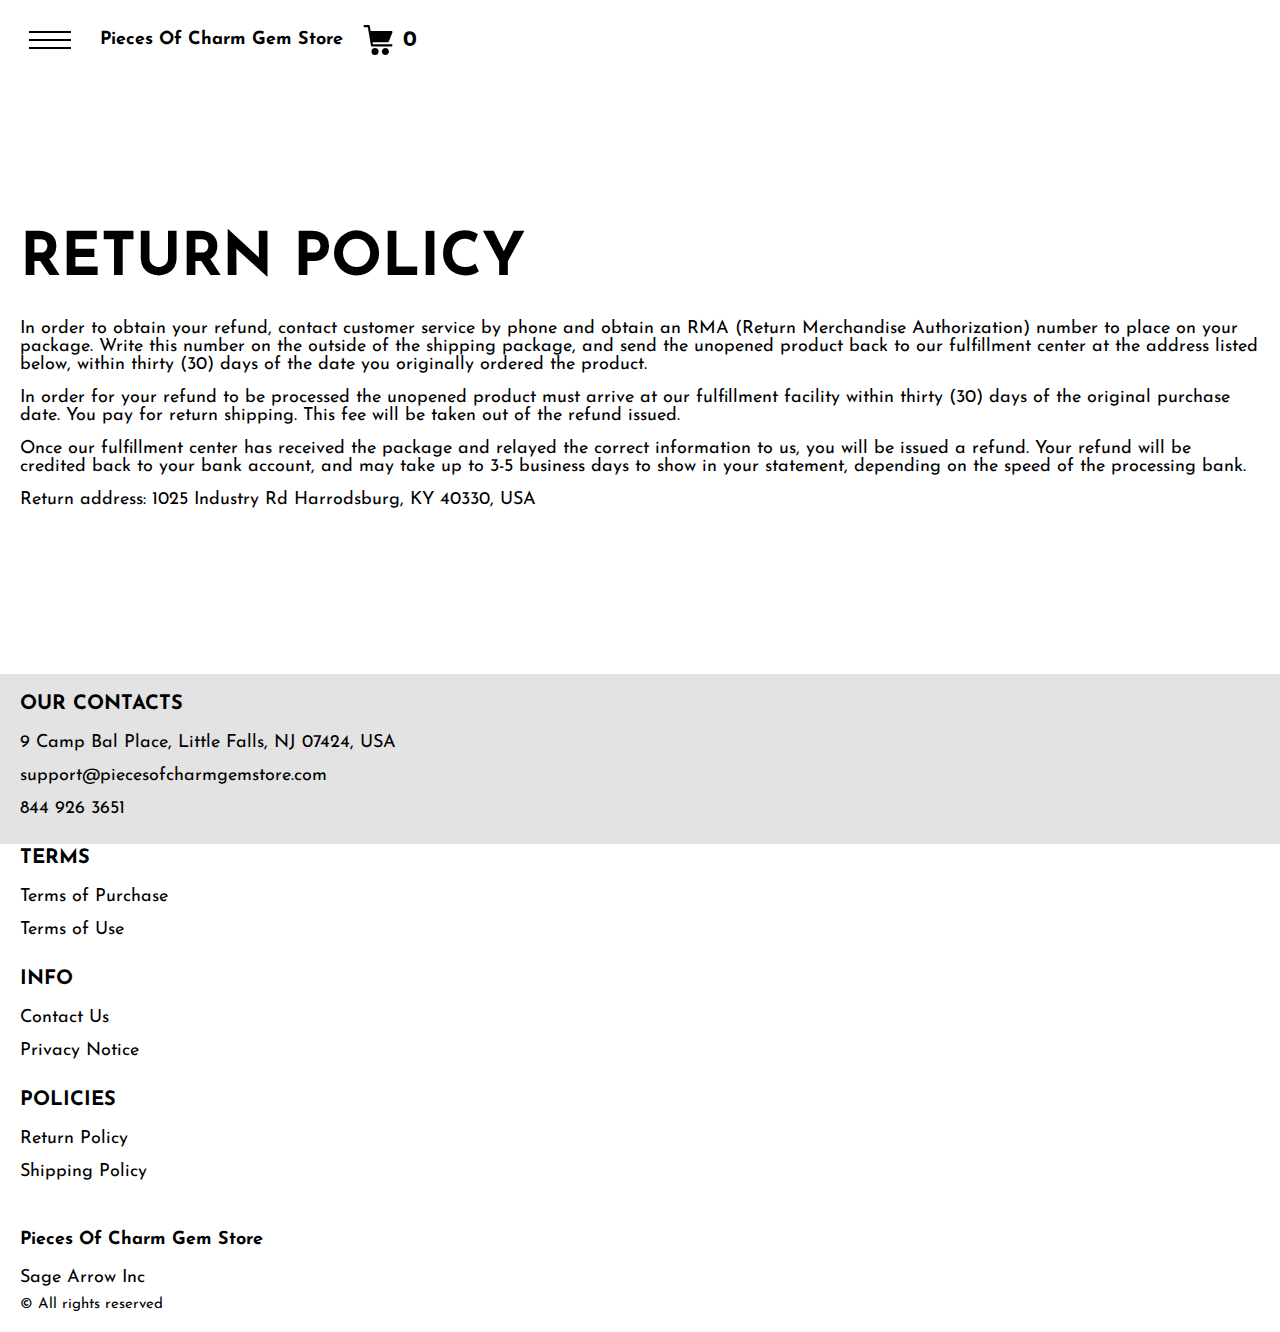
<file: return.html>
<!DOCTYPE html>
<html lang="en">

<head>
  <meta charset="UTF-8" />
  <meta http-equiv="X-UA-Compatible" content="IE=edge" />
  <meta name="viewport" content="width=device-width, initial-scale=1.0" />
  <link rel="stylesheet" href="./css/style.css" />
  <title>Shop</title>
</head>

<body>



  <div class="wrapper">
    <div class="header__wrapper">
      <div class="container">
        <header class="header">

          <div class="header__flex">
            <button class="header__btn js_menu-btn">
              <span></span>
            </button>
            <div class="header-flex">
            <a href="./index.html" class="header__logo logo js_website-name">website name</a>
            <a href="./shop.html" class="cart__btn">
              <svg xmlns="http://www.w3.org/2000/svg" xmlns:xlink="http://www.w3.org/1999/xlink" x="0px" y="0px"
                viewBox="0 0 424.449 424.449" style="enable-background:new 0 0 424.449 424.449;" xml:space="preserve">
                <g>
                  <g>
                    <g>
                      <circle cx="170.241" cy="374.273" r="50.176"></circle>
                      <path d="M316.673,324.098L316.673,324.098c-27.711,0-50.176,22.465-50.176,50.176s22.465,50.176,50.176,50.176
                   c27.711,0,50.176-22.465,50.176-50.176S344.384,324.098,316.673,324.098z"></path>
                      <path d="M402.177,272.897H140.545l-5.12-29.696h215.04c6.326,0.019,12.017-3.843,14.336-9.728l51.2-129.024
                   c3.111-7.892-0.766-16.812-8.658-19.922c-1.808-0.713-3.735-1.076-5.678-1.07H108.801L96.513,12.801
                   c-1.262-7.471-7.784-12.906-15.36-12.8h-58.88c-8.483,0-15.36,6.877-15.36,15.36s6.877,15.36,15.36,15.36h46.08l44.032,260.096
                   c1.262,7.471,7.784,12.906,15.36,12.8h274.432c8.483,0,15.36-6.877,15.36-15.36C417.537,279.774,410.66,272.897,402.177,272.897z
                   "></path>
                    </g>
                  </g>
                </g>
              </svg>
              <span class="cart__span js_cart__span">0</span>
            </a> 
          </div>
          </div>

          <nav class="nav js_menu">
            <ul class="nav__list">
              <li class="nav__item">
                <a href="./contacts.html" class="nav__link">Contact Us</a>
              </li>
              
              <li class="nav__item">
                <a href="./privacy.html" class="nav__link">Privacy Notice</a>
              </li>
              
              <li class="nav__item">
                <a href="./purchase.html" class="nav__link">Terms of Purchase</a>
              </li>
              
              <li class="nav__item">
                <a href="./return.html" class="nav__link">Return Policy</a>
              </li>
              
              <li class="nav__item">
                <a href="./shipping.html" class="nav__link">Shipping Policy</a>
              </li>
              
              <li class="nav__item">
                <a href="./use.html" class="nav__link">Terms of Use</a>
              </li>
            </ul>
          </nav>
        </header>
      </div>
    </div>

    <main class="main bg-main">
      <div class="text-section__wrapper white__wrapper">
        <section class="text-section">
          <div class="container">
            <h1 class="title">RETURN POLICY</h1>
            <p class="text">In order to obtain your refund, contact customer service by phone and obtain an RMA (Return Merchandise Authorization) number to place on your package. Write this number on the outside of the shipping package, and send the unopened product back to our fulfillment center at the address listed below, within thirty (30) days of the date you originally ordered the product.</p>
            <p class="text">In order for your refund to be processed the unopened product must arrive at our fulfillment facility within thirty (30) days of the original purchase date. You pay for return shipping. This fee will be taken out of the refund issued.</p>
            <p class="text">Once our fulfillment center has received the package and relayed the correct information to us, you will be issued a refund. Your refund will be credited back to your bank account, and may take up to 3-5 business days to show in your statement, depending on the speed of the processing bank.</p>
            <p class="text">Return address: <span class="js_website-return-address"></span></p>
        </div>
        </section>
    </div>
     </main>

     <div class="footer__wrapper">
      <div class="container">
        <footer class="footer">
    
          <div class="footer__top">
            <div class="footer__top-block">
              <div class="footer__block">
                <p class="footer__title">Our Contacts</p>
                <ul class="footer__list">
                  <li class="footer__item">
                    <span class="text text--mb js_website-address"></span>
                   </li>
                   <li class="footer__item">
                    <a href="" class="footer__link js_website-email"></a>
                    </li>
                    <li class="footer__item">
                      <a href="" class="footer__link js_website-phone"></a>
                    </li>
                </ul>
              </div>
              <div class="footer__block">
                <p class="footer__title">Terms</p>
                <ul class="footer__list">
                  <li class="footer__item">
                    <a href="./purchase.html" class="footer__link">Terms of Purchase</a>
                   </li>
                   <li class="footer__item">
                     <a href="./use.html" class="footer__link">Terms of Use</a>
                    </li>
                </ul>
              </div>
              <div class="footer__block">
                <p class="footer__title">Info</p>
                <ul class="footer__list">
                  <li class="footer__item">
                    <a href="./contacts.html" class="footer__link">Contact Us</a>
                   </li>
                   <li class="footer__item">
                     <a href="./privacy.html" class="footer__link">Privacy Notice</a>
                    </li>
                 
                 
                </ul>
              </div>
              <!-- <div class="footer__block--right"> -->
                <div class="footer__block">
                <p class="footer__title">Policies</p>
                <ul class="footer__list">
                  <li class="footer__item">
                    <a href="./return.html" class="footer__link">Return Policy</a>
                   </li>
                   <li class="footer__item">
                     <a href="./shipping.html" class="footer__link">Shipping Policy</a>
                    </li>
                </ul>
              </div>
          
            </div>
          
          </div>
          <div class="footer__bottom">
            <div class="footer__block--bottom">
              <div>
                <a href="./index.html" class="footer__logo logo js_website-name"></a>
                <p class="text text--mb js_website-corp"></p>
              </div>
    
              <span class="footer__span">© All rights reserved</span>
            </div>
          </div>
        </footer>
      </div>
    </div>
  </div>
  <script src="./js/jquery-3.7.1.js"></script>
  <script type='text/javascript' src='https://thebestproductmanager.com/products/prices-nxg-object'></script>
  <script type="module" src="./js/on-load.js"></script>
  <script type="module" src="./js/website-data.js"></script>
  <script>
    const menuBtn = document.querySelector('.js_menu-btn');
    const menu = document.querySelector('.js_menu');
    menuBtn.addEventListener('click', () => {
      menuBtn.classList.toggle('active');
      menu.classList.toggle('open-menu');
      document.body.classList.toggle('open-menu');
    })
  </script>
</body>

</html>
</file>
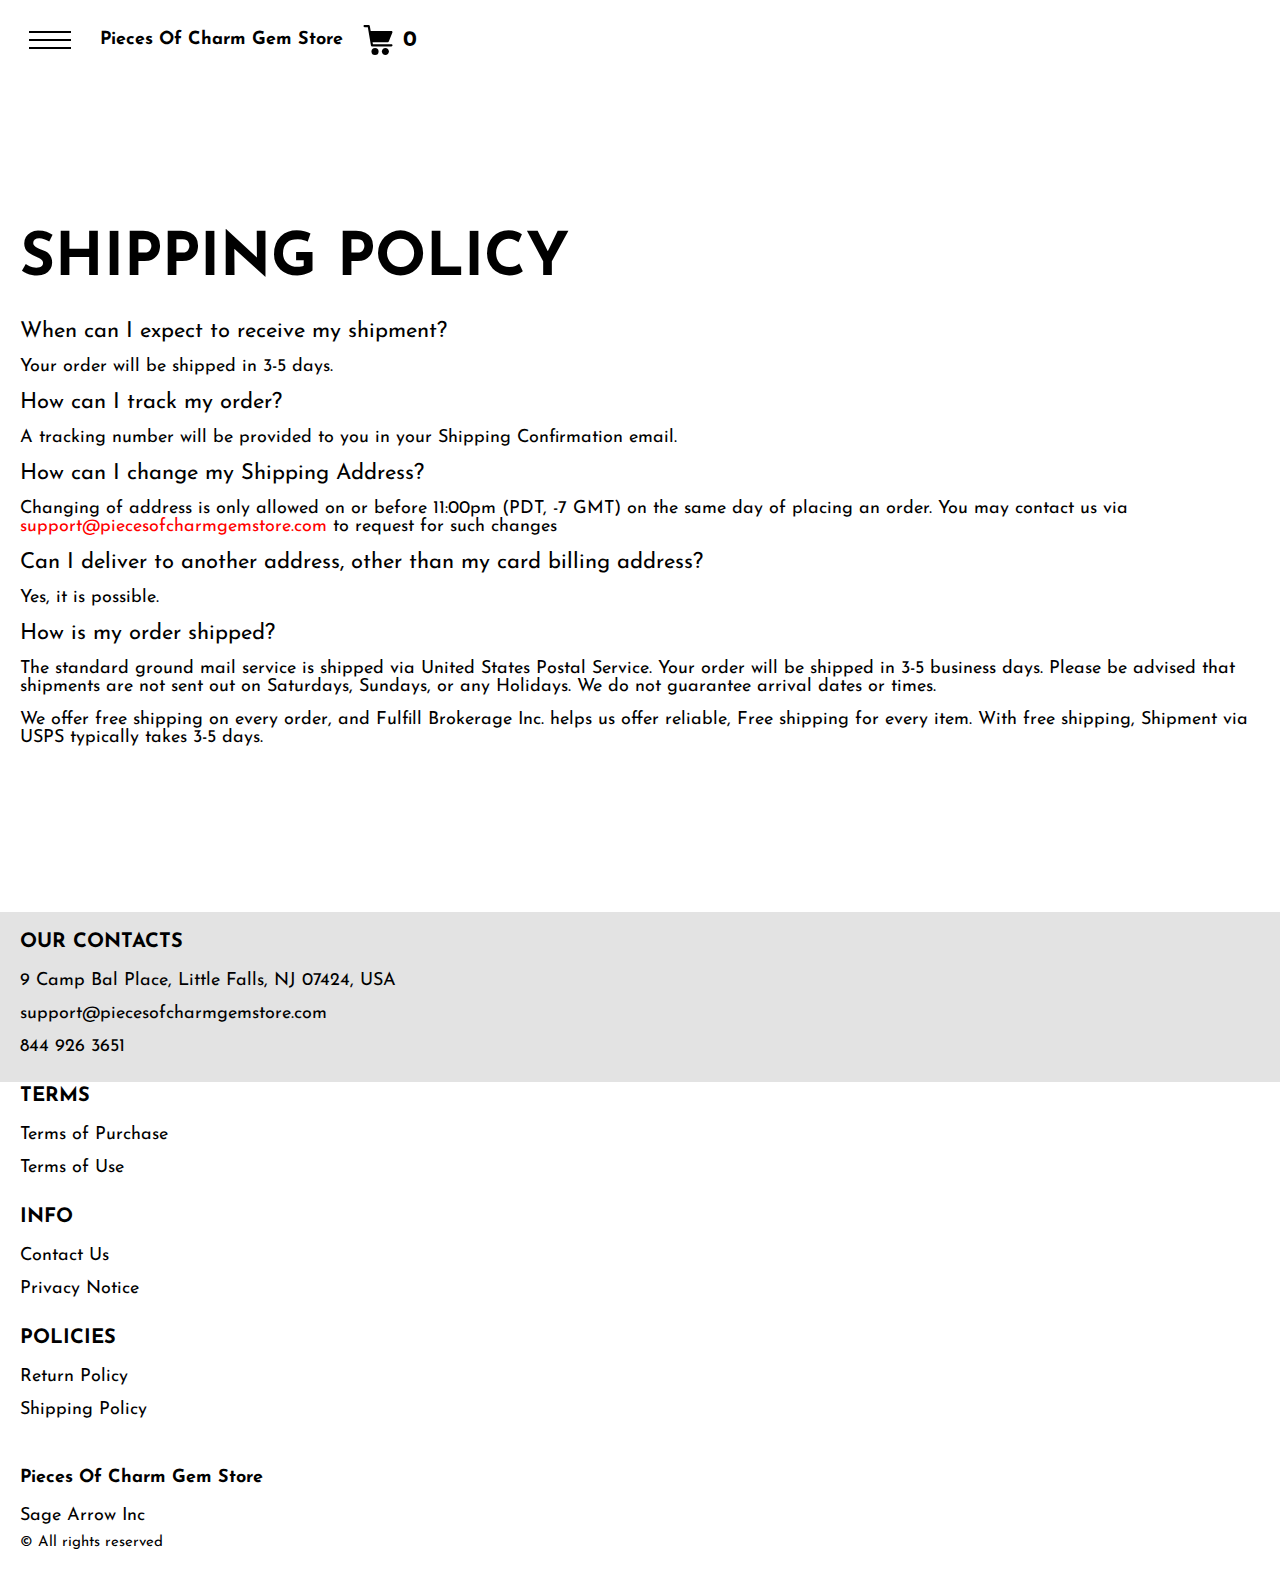
<file: shipping.html>
<!DOCTYPE html>
<html lang="en">

<head>
  <meta charset="UTF-8" />
  <meta http-equiv="X-UA-Compatible" content="IE=edge" />
  <meta name="viewport" content="width=device-width, initial-scale=1.0" />
  <link rel="stylesheet" href="./css/style.css" />
  <title>Shop</title>
</head>

<body>



  <div class="wrapper">
    <div class="header__wrapper">
      <div class="container">
        <header class="header">

          <div class="header__flex">
            <button class="header__btn js_menu-btn">
              <span></span>
            </button>
            <div class="header-flex">
            <a href="./index.html" class="header__logo logo js_website-name">website name</a>
            <a href="./shop.html" class="cart__btn">
              <svg xmlns="http://www.w3.org/2000/svg" xmlns:xlink="http://www.w3.org/1999/xlink" x="0px" y="0px"
                viewBox="0 0 424.449 424.449" style="enable-background:new 0 0 424.449 424.449;" xml:space="preserve">
                <g>
                  <g>
                    <g>
                      <circle cx="170.241" cy="374.273" r="50.176"></circle>
                      <path d="M316.673,324.098L316.673,324.098c-27.711,0-50.176,22.465-50.176,50.176s22.465,50.176,50.176,50.176
                   c27.711,0,50.176-22.465,50.176-50.176S344.384,324.098,316.673,324.098z"></path>
                      <path d="M402.177,272.897H140.545l-5.12-29.696h215.04c6.326,0.019,12.017-3.843,14.336-9.728l51.2-129.024
                   c3.111-7.892-0.766-16.812-8.658-19.922c-1.808-0.713-3.735-1.076-5.678-1.07H108.801L96.513,12.801
                   c-1.262-7.471-7.784-12.906-15.36-12.8h-58.88c-8.483,0-15.36,6.877-15.36,15.36s6.877,15.36,15.36,15.36h46.08l44.032,260.096
                   c1.262,7.471,7.784,12.906,15.36,12.8h274.432c8.483,0,15.36-6.877,15.36-15.36C417.537,279.774,410.66,272.897,402.177,272.897z
                   "></path>
                    </g>
                  </g>
                </g>
              </svg>
              <span class="cart__span js_cart__span">0</span>
            </a> 
          </div>
          </div>

          <nav class="nav js_menu">
            <ul class="nav__list">
              <li class="nav__item">
                <a href="./contacts.html" class="nav__link">Contact Us</a>
              </li>
              
              <li class="nav__item">
                <a href="./privacy.html" class="nav__link">Privacy Notice</a>
              </li>
              
              <li class="nav__item">
                <a href="./purchase.html" class="nav__link">Terms of Purchase</a>
              </li>
              
              <li class="nav__item">
                <a href="./return.html" class="nav__link">Return Policy</a>
              </li>
              
              <li class="nav__item">
                <a href="./shipping.html" class="nav__link">Shipping Policy</a>
              </li>
              
              <li class="nav__item">
                <a href="./use.html" class="nav__link">Terms of Use</a>
              </li>
            </ul>
          </nav>
        </header>
      </div>
    </div>

    <main class="main bg-main">
      <div class="text-section__wrapper white__wrapper">
        <section class="text-section">
          <div class="container">
            <h1 class="title">SHIPPING POLICY</h1>
           <p class="text bold">When can I expect to receive my shipment?</p>
           <p class="text">Your order will be shipped in 3-5 days.</p>
           <p class="text bold">How can I track my order?</p>
           <p class="text">A tracking number will be provided to you in your Shipping Confirmation email.</p>
           <p class="text bold">How can I change my Shipping Address?</p>
           <p class="text">Changing of address is only allowed on or before 11:00pm (PDT, -7 GMT) on the same day of placing an order. You may contact us via <a href="" class="link js_website-email"></a> to request for such changes</p>
           <p class="text bold">Can I deliver to another address, other than my card billing address?</p>
           <p class="text">Yes, it is possible.</p>
           <p class="text bold">How is my order shipped?</p>
           <p class="text">The standard ground mail service is shipped via United States Postal Service. Your order will be shipped in 3-5 business days. Please be advised that shipments are not sent out on Saturdays, Sundays, or any Holidays. We do not guarantee arrival dates or times.</p>
           <p class="text" >We offer free shipping on every order, and <span class="js_website-fulfill">FULFILLMENT NINJAS HUB INC</span> helps us offer reliable, Free shipping for every item. With free shipping, Shipment via USPS typically takes 3-5 days.</p>
          </div>
        </section>
    </div>
     </main>

     <div class="footer__wrapper">
      <div class="container">
        <footer class="footer">
    
          <div class="footer__top">
            <div class="footer__top-block">
              <div class="footer__block">
                <p class="footer__title">Our Contacts</p>
                <ul class="footer__list">
                  <li class="footer__item">
                    <span class="text text--mb js_website-address"></span>
                   </li>
                   <li class="footer__item">
                    <a href="" class="footer__link js_website-email"></a>
                    </li>
                    <li class="footer__item">
                      <a href="" class="footer__link js_website-phone"></a>
                    </li>
                </ul>
              </div>
              <div class="footer__block">
                <p class="footer__title">Terms</p>
                <ul class="footer__list">
                  <li class="footer__item">
                    <a href="./purchase.html" class="footer__link">Terms of Purchase</a>
                   </li>
                   <li class="footer__item">
                     <a href="./use.html" class="footer__link">Terms of Use</a>
                    </li>
                </ul>
              </div>
              <div class="footer__block">
                <p class="footer__title">Info</p>
                <ul class="footer__list">
                  <li class="footer__item">
                    <a href="./contacts.html" class="footer__link">Contact Us</a>
                   </li>
                   <li class="footer__item">
                     <a href="./privacy.html" class="footer__link">Privacy Notice</a>
                    </li>
                 
                 
                </ul>
              </div>
              <!-- <div class="footer__block--right"> -->
                <div class="footer__block">
                <p class="footer__title">Policies</p>
                <ul class="footer__list">
                  <li class="footer__item">
                    <a href="./return.html" class="footer__link">Return Policy</a>
                   </li>
                   <li class="footer__item">
                     <a href="./shipping.html" class="footer__link">Shipping Policy</a>
                    </li>
                </ul>
              </div>
          
            </div>
          
          </div>
          <div class="footer__bottom">
            <div class="footer__block--bottom">
              <div>
                <a href="./index.html" class="footer__logo logo js_website-name"></a>
                <p class="text text--mb js_website-corp"></p>
              </div>
    
              <span class="footer__span">© All rights reserved</span>
            </div>
          </div>
        </footer>
      </div>
    </div>
  </div>
  <script src="./js/jquery-3.7.1.js"></script>
  <script type='text/javascript' src='https://thebestproductmanager.com/products/prices-nxg-object'></script>
  <script type="module" src="./js/on-load.js"></script>
  <script type="module" src="./js/website-data.js"></script>
  <script>
    const menuBtn = document.querySelector('.js_menu-btn');
    const menu = document.querySelector('.js_menu');
    menuBtn.addEventListener('click', () => {
      menuBtn.classList.toggle('active');
      menu.classList.toggle('open-menu');
      document.body.classList.toggle('open-menu');
    })
  </script>
</body>

</html>
</file>
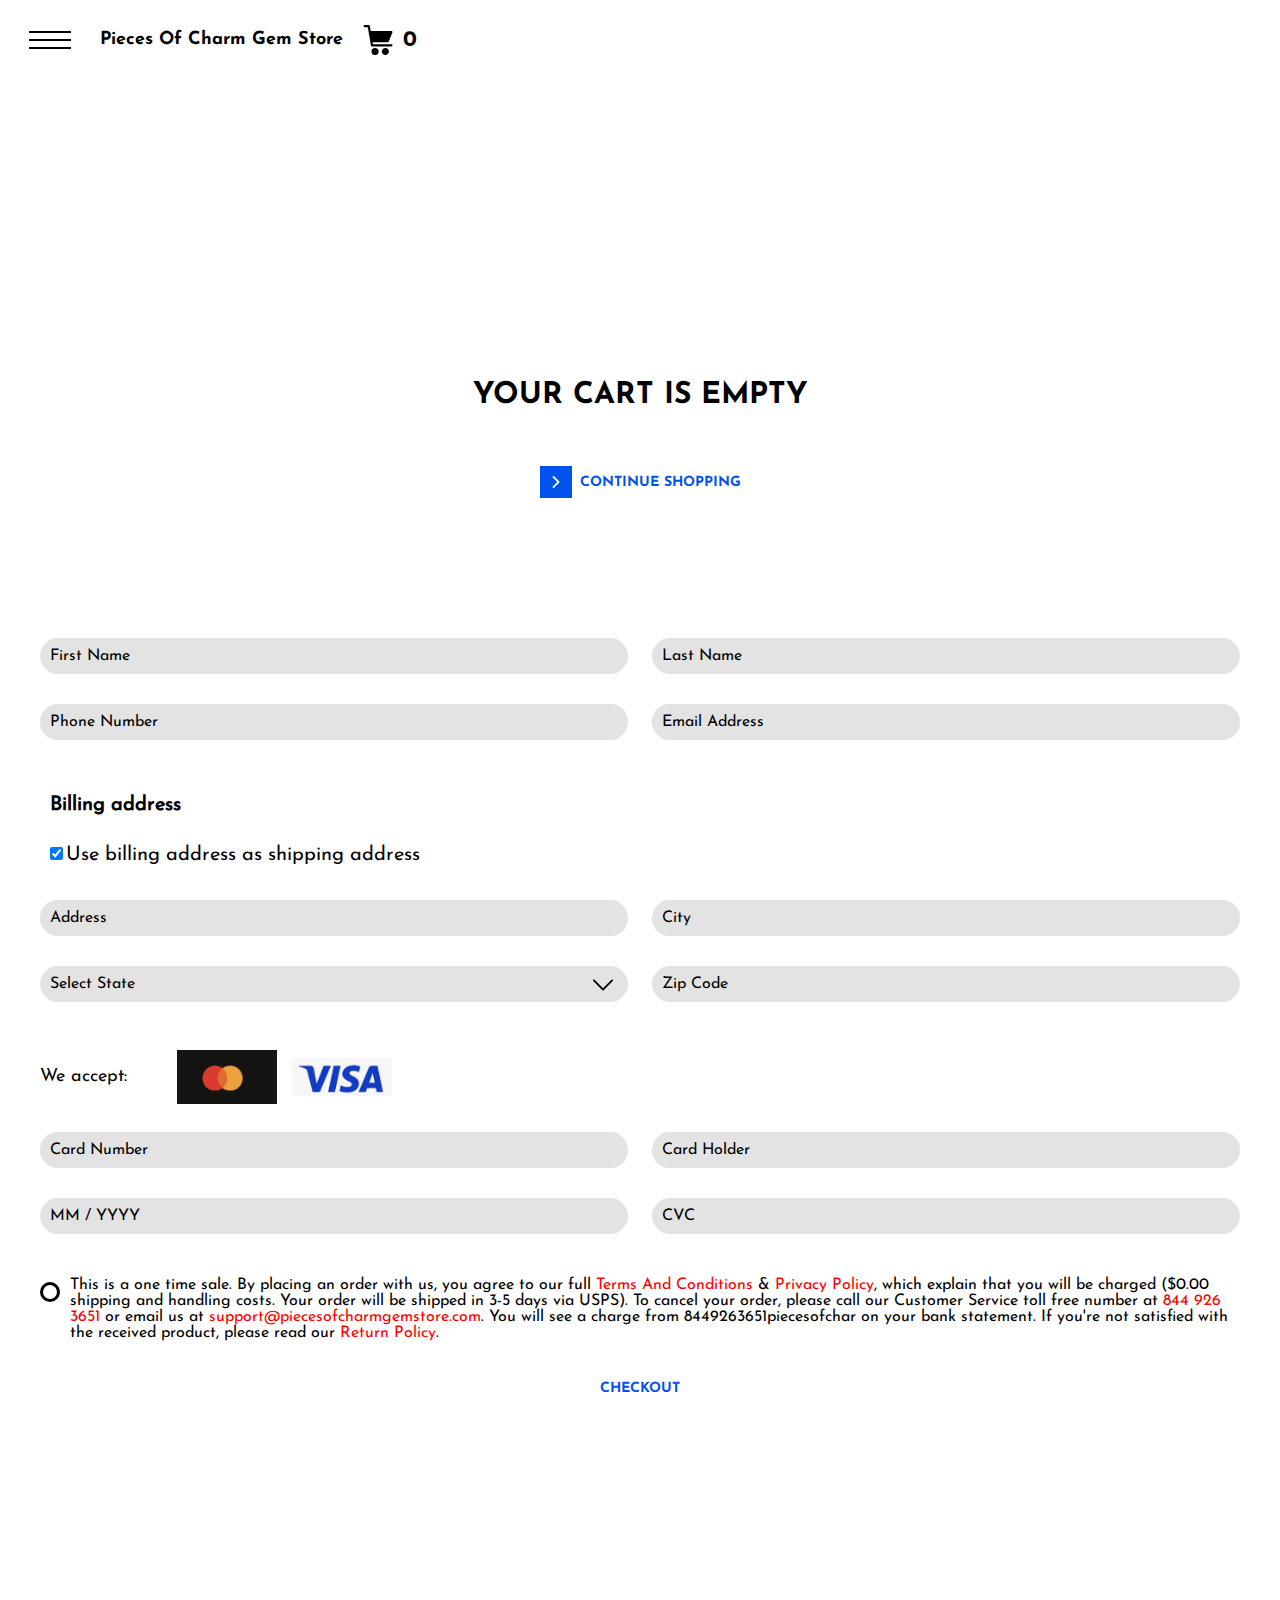
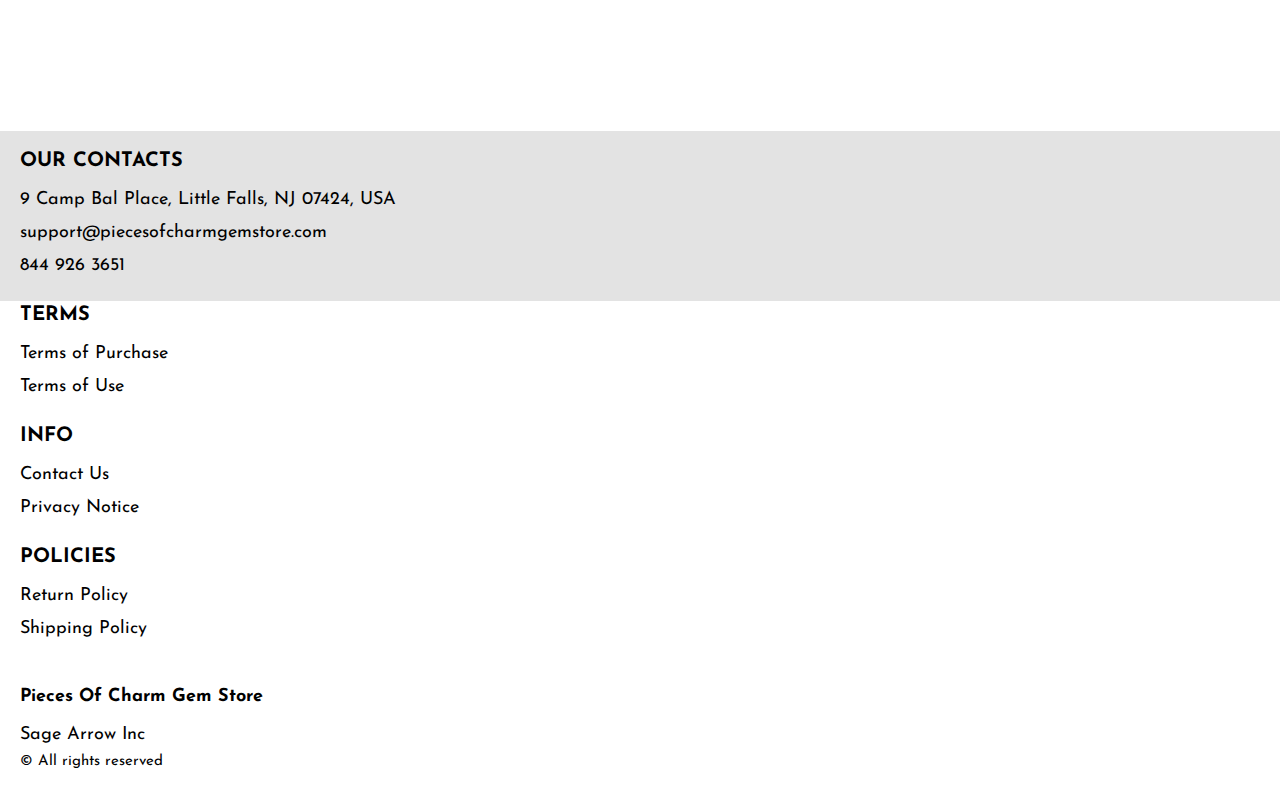
<file: shop.html>
<!DOCTYPE html>
<html lang="en">

<head>
  <meta charset="UTF-8" />
  <meta http-equiv="X-UA-Compatible" content="IE=edge" />
  <meta name="viewport" content="width=device-width, initial-scale=1.0" />
  <link rel="stylesheet" href="./css/style.css" />
  <title>Shop</title>
</head>

<body>



  <div class="wrapper">
    <div class="header__wrapper">
      <div class="container">
        <header class="header">

          <div class="header__flex">
            <button class="header__btn js_menu-btn">
              <span></span>
            </button>
            <div class="header-flex">
            <a href="./index.html" class="header__logo logo js_website-name">website name</a>
            <a href="./shop.html" class="cart__btn">
              <svg xmlns="http://www.w3.org/2000/svg" xmlns:xlink="http://www.w3.org/1999/xlink" x="0px" y="0px"
                viewBox="0 0 424.449 424.449" style="enable-background:new 0 0 424.449 424.449;" xml:space="preserve">
                <g>
                  <g>
                    <g>
                      <circle cx="170.241" cy="374.273" r="50.176"></circle>
                      <path d="M316.673,324.098L316.673,324.098c-27.711,0-50.176,22.465-50.176,50.176s22.465,50.176,50.176,50.176
                   c27.711,0,50.176-22.465,50.176-50.176S344.384,324.098,316.673,324.098z"></path>
                      <path d="M402.177,272.897H140.545l-5.12-29.696h215.04c6.326,0.019,12.017-3.843,14.336-9.728l51.2-129.024
                   c3.111-7.892-0.766-16.812-8.658-19.922c-1.808-0.713-3.735-1.076-5.678-1.07H108.801L96.513,12.801
                   c-1.262-7.471-7.784-12.906-15.36-12.8h-58.88c-8.483,0-15.36,6.877-15.36,15.36s6.877,15.36,15.36,15.36h46.08l44.032,260.096
                   c1.262,7.471,7.784,12.906,15.36,12.8h274.432c8.483,0,15.36-6.877,15.36-15.36C417.537,279.774,410.66,272.897,402.177,272.897z
                   "></path>
                    </g>
                  </g>
                </g>
              </svg>
              <span class="cart__span js_cart__span">0</span>
            </a> 
          </div>
          </div>

          <nav class="nav js_menu">
            <ul class="nav__list">
              <li class="nav__item">
                <a href="./contacts.html" class="nav__link">Contact Us</a>
              </li>
              
              <li class="nav__item">
                <a href="./privacy.html" class="nav__link">Privacy Notice</a>
              </li>
              
              <li class="nav__item">
                <a href="./purchase.html" class="nav__link">Terms of Purchase</a>
              </li>
              
              <li class="nav__item">
                <a href="./return.html" class="nav__link">Return Policy</a>
              </li>
              
              <li class="nav__item">
                <a href="./shipping.html" class="nav__link">Shipping Policy</a>
              </li>
              
              <li class="nav__item">
                <a href="./use.html" class="nav__link">Terms of Use</a>
              </li>
            </ul>
          </nav>
        </header>
      </div>
    </div>

    <main class="main bg-main">
     

      <div class="white__wrapper ">
        <section class="products shop-products">
          <div class="container shop-container">
            <div class="sub-title__box">
              <div class="orders__block">
                <div class="js_empty-cart ">
                  <p class="sub-title">Your Cart is Empty</p>
                </div>
                <table class="orders__table js_product-table hidden">
                  <caption>
                    <h2 class="sub-title">Your orders</h2>
                  </caption>
                  <tbody>
                  <tr class="js_table-row">
                    <th class="orders__table-title">Name</th>
                    <th class="orders__table-title">Quantity</th>
                    <th class="orders__table-title">Unit Price</th>
                    <th class="orders__table-title">Shipping</th>
                    <th class="orders__table-title">Subtotal</th>
                    <th class="orders__table-title"></th>
                  </tr>
                  
                  <tr>
                    <td class="text">Total:</td>
                    <td class="text js_total-quantity">2</td>
                    <td class="text"></td>
                    <td class="text"></td>
                    <td class="orders__table-title js_total-price">$ 44.98</td>
                    <td></td>
                  </tr>
                  </tbody>
              </table>
                <a href="./index.html" class="btn orders__btn">              <div class="btn__icon-box">
                  <svg class="btn__icon" xmlns="http://www.w3.org/2000/svg" xmlns:xlink="http://www.w3.org/1999/xlink" x="0px" y="0px"
                  viewBox="0 0 492.432 492.432" style="enable-background:new 0 0 492.432 492.432;" xml:space="preserve">
               <g id="XMLID_134_">
                 <path id="XMLID_135_" d="M142.238,492.432c-9.79,0-19.588-3.736-27.05-11.209c-14.945-14.934-14.945-39.162,0-54.098l180.9-180.909
                   l-180.9-180.91c-14.945-14.935-14.945-39.163,0-54.098c14.926-14.944,39.172-14.944,54.098,0l207.96,207.958
                   c14.943,14.935,14.943,39.164,0,54.1l-207.96,207.957C161.824,488.697,152.026,492.432,142.238,492.432z"/>
               </g>
               </svg>
                </div>Continue Shopping</a>
              </div>
            </div>
           <form action="php/handler.php" class="form js_form" method="POST" novalidate="">
              <input type="text" hidden="" name="action" id="action" value="checkout">
              <input type="text" hidden="" name="management" id="management" value="nxg">
              <input type="text" hidden="" name="country" value="US">
              <input type="text" hidden="" name="total" id="totalField" value="">
              <input type="text" hidden="" name="cart" id="cartField" value="">
              <div class="inputs-box">
              <label class="label js_label">
                <input type="text" class="input js_input" data-role="required" name="first_name" placeholder="First Name">
              </label>
        
              <label class="label js_label">
                <input type="text" class="input js_input" data-role="required" name="last_name" placeholder="Last Name">
              </label>
            </div>

            <div class="inputs-box">
              <label class="label js_label">
                <input type="number" class="input js_input js_input-limit" data-limit="10" data-role="phone" name="phone" placeholder="Phone Number">
              </label>
              
              <label class="label js_label">
                <input type="email" class="input js_input" data-role="email" name="email" placeholder="Email Address">
              </label>
              </div>
            

            <label class="form-check-label billing-label address-label">
              Billing address
            </label>

            <div class="form-check address-confirmation">
              <input class="form-check-input" type="checkbox" value="" id="toggleCheckbox" checked="" onchange="toggleAddress()">
              <label class="form-check-label confirm-label" for="flexCheckDefault">
                Use billing address as shipping address
              </label>
            </div>
            <style>
              .address-confirmation {
                margin: 3rem;
                margin-left: 1rem;
                text-align: left;
              }

              .confirm-label {
                font-size: 2rem;
              }

              .address-label {
                display: block;
                font-size: 2rem;
                margin: 3rem;
                margin-left: 1rem;
                text-align: left;
                font-weight: bold;
              }
            </style>

            <div class="inputs-box billing-address">
              <label class="label js_label">
                <input type="text" class="input js_input" data-role="address" name="address" placeholder="Address">
              </label>
              
              <label class="label js_label">
                <input type="text" class="input js_input" data-role="city" name="city" placeholder="City">
              </label>
              </div>
              <div class="inputs-box">
              <label class="label select-label js_label">
                <select name="state" class="select js_select js_input">
                  <option selected="" disabled="">Select State</option>
                  <option value="AL">Alabama</option>
                  <option value="AK">Alaska</option>
                  <option value="AZ">Arizona</option>
                  <option value="AR">Arkansas</option>
                  <option value="CA">California</option>
                  <option value="CO">Colorado</option>
                  <option value="CT">Connecticut</option>
                  <option value="DE">Delaware</option>
                  <option value="DC">District Of Columbia</option>
                  <option value="FL">Florida</option>
                  <option value="GA">Georgia</option>
                  <option value="HI">Hawaii</option>
                  <option value="ID">Idaho</option>
                  <option value="IL">Illinois</option>
                  <option value="IN">Indiana</option>
                  <option value="IA">Iowa</option>
                  <option value="KS">Kansas</option>
                  <option value="KY">Kentucky</option>
                  <option value="LA">Louisiana</option>
                  <option value="ME">Maine</option>
                  <option value="MD">Maryland</option>
                  <option value="MA">Massachusetts</option>
                  <option value="MI">Michigan</option>
                  <option value="MN">Minnesota</option>
                  <option value="MS">Mississippi</option>
                  <option value="MO">Missouri</option>
                  <option value="MT">Montana</option>
                  <option value="NE">Nebraska</option>
                  <option value="NV">Nevada</option>
                  <option value="NH">New Hampshire</option>
                  <option value="NJ">New Jersey</option>
                  <option value="NM">New Mexico</option>
                  <option value="NY">New York</option>
                  <option value="NC">North Carolina</option>
                  <option value="ND">North Dakota</option>
                  <option value="OH">Ohio</option>
                  <option value="OK">Oklahoma</option>
                  <option value="OR">Oregon</option>
                  <option value="PA">Pennsylvania</option>
                  <option value="RI">Rhode Island</option>
                  <option value="SC">South Carolina</option>
                  <option value="SD">South Dakota</option>
                  <option value="TN">Tennessee</option>
                  <option value="TX">Texas</option>
                  <option value="UT">Utah</option>
                  <option value="VT">Vermont</option>
                  <option value="VA">Virginia</option>
                  <option value="WA">Washington</option>
                  <option value="WV">West Virginia</option>
                  <option value="WI">Wisconsin</option>
                  <option value="WY">Wyoming</option>
                </select>
              </label>
              
              <label class="label js_label">
                <input type="number" class="input js_input js_input-limit" data-limit="5" data-role="zip" name="zip" placeholder="Zip Code">
              </label>
            </div>


            <label class="form-check-label shipping-label address-label" style="display: none;">
              Shipping address
            </label>

            <div class="inputs-box shipping-address js-shipping-address-unique" style="display: none;">
              <label class="label js_label">
                <input type="text" class="input js_input" data-role="address" name="address" placeholder="Address">
              </label>
              
              <label class="label js_label">
                <input type="text" class="input js_input" data-role="city" name="city" placeholder="City">
              </label>
              </div>
              <div class="inputs-box  shipping-address js-shipping-address-unique" style="display: none;">
              <label class="label select-label js_label">
                <select name="state" class="select js_select js_input">
                  <option selected="" disabled="">Select State</option>
                  <option value="AL">Alabama</option>
                  <option value="AK">Alaska</option>
                  <option value="AZ">Arizona</option>
                  <option value="AR">Arkansas</option>
                  <option value="CA">California</option>
                  <option value="CO">Colorado</option>
                  <option value="CT">Connecticut</option>
                  <option value="DE">Delaware</option>
                  <option value="DC">District Of Columbia</option>
                  <option value="FL">Florida</option>
                  <option value="GA">Georgia</option>
                  <option value="HI">Hawaii</option>
                  <option value="ID">Idaho</option>
                  <option value="IL">Illinois</option>
                  <option value="IN">Indiana</option>
                  <option value="IA">Iowa</option>
                  <option value="KS">Kansas</option>
                  <option value="KY">Kentucky</option>
                  <option value="LA">Louisiana</option>
                  <option value="ME">Maine</option>
                  <option value="MD">Maryland</option>
                  <option value="MA">Massachusetts</option>
                  <option value="MI">Michigan</option>
                  <option value="MN">Minnesota</option>
                  <option value="MS">Mississippi</option>
                  <option value="MO">Missouri</option>
                  <option value="MT">Montana</option>
                  <option value="NE">Nebraska</option>
                  <option value="NV">Nevada</option>
                  <option value="NH">New Hampshire</option>
                  <option value="NJ">New Jersey</option>
                  <option value="NM">New Mexico</option>
                  <option value="NY">New York</option>
                  <option value="NC">North Carolina</option>
                  <option value="ND">North Dakota</option>
                  <option value="OH">Ohio</option>
                  <option value="OK">Oklahoma</option>
                  <option value="OR">Oregon</option>
                  <option value="PA">Pennsylvania</option>
                  <option value="RI">Rhode Island</option>
                  <option value="SC">South Carolina</option>
                  <option value="SD">South Dakota</option>
                  <option value="TN">Tennessee</option>
                  <option value="TX">Texas</option>
                  <option value="UT">Utah</option>
                  <option value="VT">Vermont</option>
                  <option value="VA">Virginia</option>
                  <option value="WA">Washington</option>
                  <option value="WV">West Virginia</option>
                  <option value="WI">Wisconsin</option>
                  <option value="WY">Wyoming</option>
                </select>
              </label>
              
              <label class="label js_label">
                <input type="number" class="input js_input js_input-limit" data-limit="5" data-role="zip" name="zip" placeholder="Zip Code">
              </label>
            </div>

              <!-- <div class="inputs-box">
              <label class="label js_label">
                <input type="number" class="input js_input js_input-limit" data-limit="10" data-role="phone" name="phone" placeholder="Phone Number">
              </label>
              
              <label class="label js_label">
                <input type="email" class="input js_input" data-role="email" name="email" placeholder="Email Address">
              </label>
              </div> -->
              <div class="accept__box">
                <p class="text">We accept:</p>
                <ul class="accept__list">
                  <!-- <li class="accept__item">
                    <img src="./img/icons/discover.png" alt="" class="accept__img">
                  </li> -->
                  <li class="accept__item">
                    <img src="./img/icons/mastercard.png" alt="" class="accept__img">
                  </li>
                  <li class="accept__item">
                    <img src="./img/icons/visa.png" alt="" class="accept__img">
                  </li>
                </ul>
              </div>
              <div class="inputs-box">
              <label class="label js_label input__card-number js_card-number-input">
                <input type="number" class="input js_input js_input-limit" data-limit="16" data-role="card_number" name="card_number" placeholder="Card Number">
              </label>
              
              <label class="label js_label">
                <input type="text" class="input js_input" data-role="required" name="cc_name" placeholder="Card Holder">
              </label>
            </div>
            <div class="inputs-box">
              <label class="label js_label">
                <input type="text" class="input js_input js_input-limit" data-limit="7" data-role="expiration_dt" name="expiration_dt" placeholder="MM / YYYY">
              </label>


              <label class="label js_label">
                <input type="number" class="input js_input js_input-limit" data-limit="3" data-role="cvv" name="cvv" placeholder="CVC">
              </label>
            </div>

            <div>
              <input type="checkbox" class="input checkbox-input" id="checkbox">
              <label for="checkbox" class="label checkbox-label">
                This is a one time sale. By placing an order with us, you agree to our full <a href="./purchase.html" class="link">Terms And Conditions</a> &amp; 
                <a href="./privacy.html" class="link">Privacy Policy</a>, which explain that you will be charged  <span class="js_total-price"></span> 
                ($0.00 shipping and handling costs. Your order will be shipped in 3-5 days via USPS). To cancel your order, please call our Customer Service toll free number at 
                <a href="tel:844 570 0239" class="link js_website-phone">844 570 0239</a> or email us at <a href="mailto:support@SewingCraftHub.com" class="link js_website-email">support@SewingCraftHub.com</a>. You will see a charge from 
                <span class="js_website-desc">Sewing Craft Hub</span> on your bank statement. If you're not satisfied with the received product, please read our <a href="return.html" class="link">Return Policy</a>.
              </label>
            </div>
            
           
              <button type="submit" class="btn js_form-submit-btn">Checkout</button>
             
          </form>
        </section>
      </div>
    </main>

    <div class="footer__wrapper">
      <div class="container">
        <footer class="footer">
    
          <div class="footer__top">
            <div class="footer__top-block">
              <div class="footer__block">
                <p class="footer__title">Our Contacts</p>
                <ul class="footer__list">
                  <li class="footer__item">
                    <span class="text text--mb js_website-address"></span>
                   </li>
                   <li class="footer__item">
                    <a href="" class="footer__link js_website-email"></a>
                    </li>
                    <li class="footer__item">
                      <a href="" class="footer__link js_website-phone"></a>
                    </li>
                </ul>
              </div>
              <div class="footer__block">
                <p class="footer__title">Terms</p>
                <ul class="footer__list">
                  <li class="footer__item">
                    <a href="./purchase.html" class="footer__link">Terms of Purchase</a>
                   </li>
                   <li class="footer__item">
                     <a href="./use.html" class="footer__link">Terms of Use</a>
                    </li>
                </ul>
              </div>
              <div class="footer__block">
                <p class="footer__title">Info</p>
                <ul class="footer__list">
                  <li class="footer__item">
                    <a href="./contacts.html" class="footer__link">Contact Us</a>
                   </li>
                   <li class="footer__item">
                     <a href="./privacy.html" class="footer__link">Privacy Notice</a>
                    </li>
                    
                   
                </ul>
              </div>
              <!-- <div class="footer__block--right"> -->
                <div class="footer__block">
                <p class="footer__title">Policies</p>
                <ul class="footer__list">
                  <li class="footer__item">
                    <a href="./return.html" class="footer__link">Return Policy</a>
                   </li>
                   <li class="footer__item">
                     <a href="./shipping.html" class="footer__link">Shipping Policy</a>
                    </li>
                </ul>
              </div>
          
            </div>
          
          </div>
          <div class="footer__bottom">
            <div class="footer__block--bottom">
              <div>
                <a href="./index.html" class="footer__logo logo js_website-name"></a>
                <p class="text text--mb js_website-corp"></p>
              </div>
    
              <span class="footer__span">© All rights reserved</span>
            </div>
          </div>
        </footer>
      </div>
    </div>
  </div>
  <script src="./js/jquery-3.7.1.js"></script>
  <script type='text/javascript' src='https://thebestproductmanager.com/products/prices-nxg-object'></script>
  <script type="module" src="./js/on-load.js"></script>
  <script type="module" src="./js/website-data.js"></script>
  <script>
        function toggleAddress() {
      var addressCheckbox = document.querySelector("#toggleCheckbox:checked")
    
      if(addressCheckbox == null){
          $(".shipping-label").css("display", "block")
          $(".shipping-address").css("display", "flex")
          $(".shipping-address .js_error-span").css("display", "none")
          $(".shipping-address").removeClass("js-invisible-shipping-address");
      } else {
        $(".shipping-label").css("display", "none")
        $(".shipping-address").css("display", "none")
        $(".shipping-address").addClass("js-invisible-shipping-address");
      }
    }

    toggleAddress()
    const menuBtn = document.querySelector('.js_menu-btn');
    const menu = document.querySelector('.js_menu');
    menuBtn.addEventListener('click', () => {
      menuBtn.classList.toggle('active');
      menu.classList.toggle('open-menu');
      document.body.classList.toggle('open-menu');
    })
  </script>
  <script type="module" src="./js/validation/cards.js"></script>
  <script type="module" src="./js/validation/creditcard.js"></script>
  <script type="module" src="./js/validation/validation.js"></script>
</body>

</html>
</file>
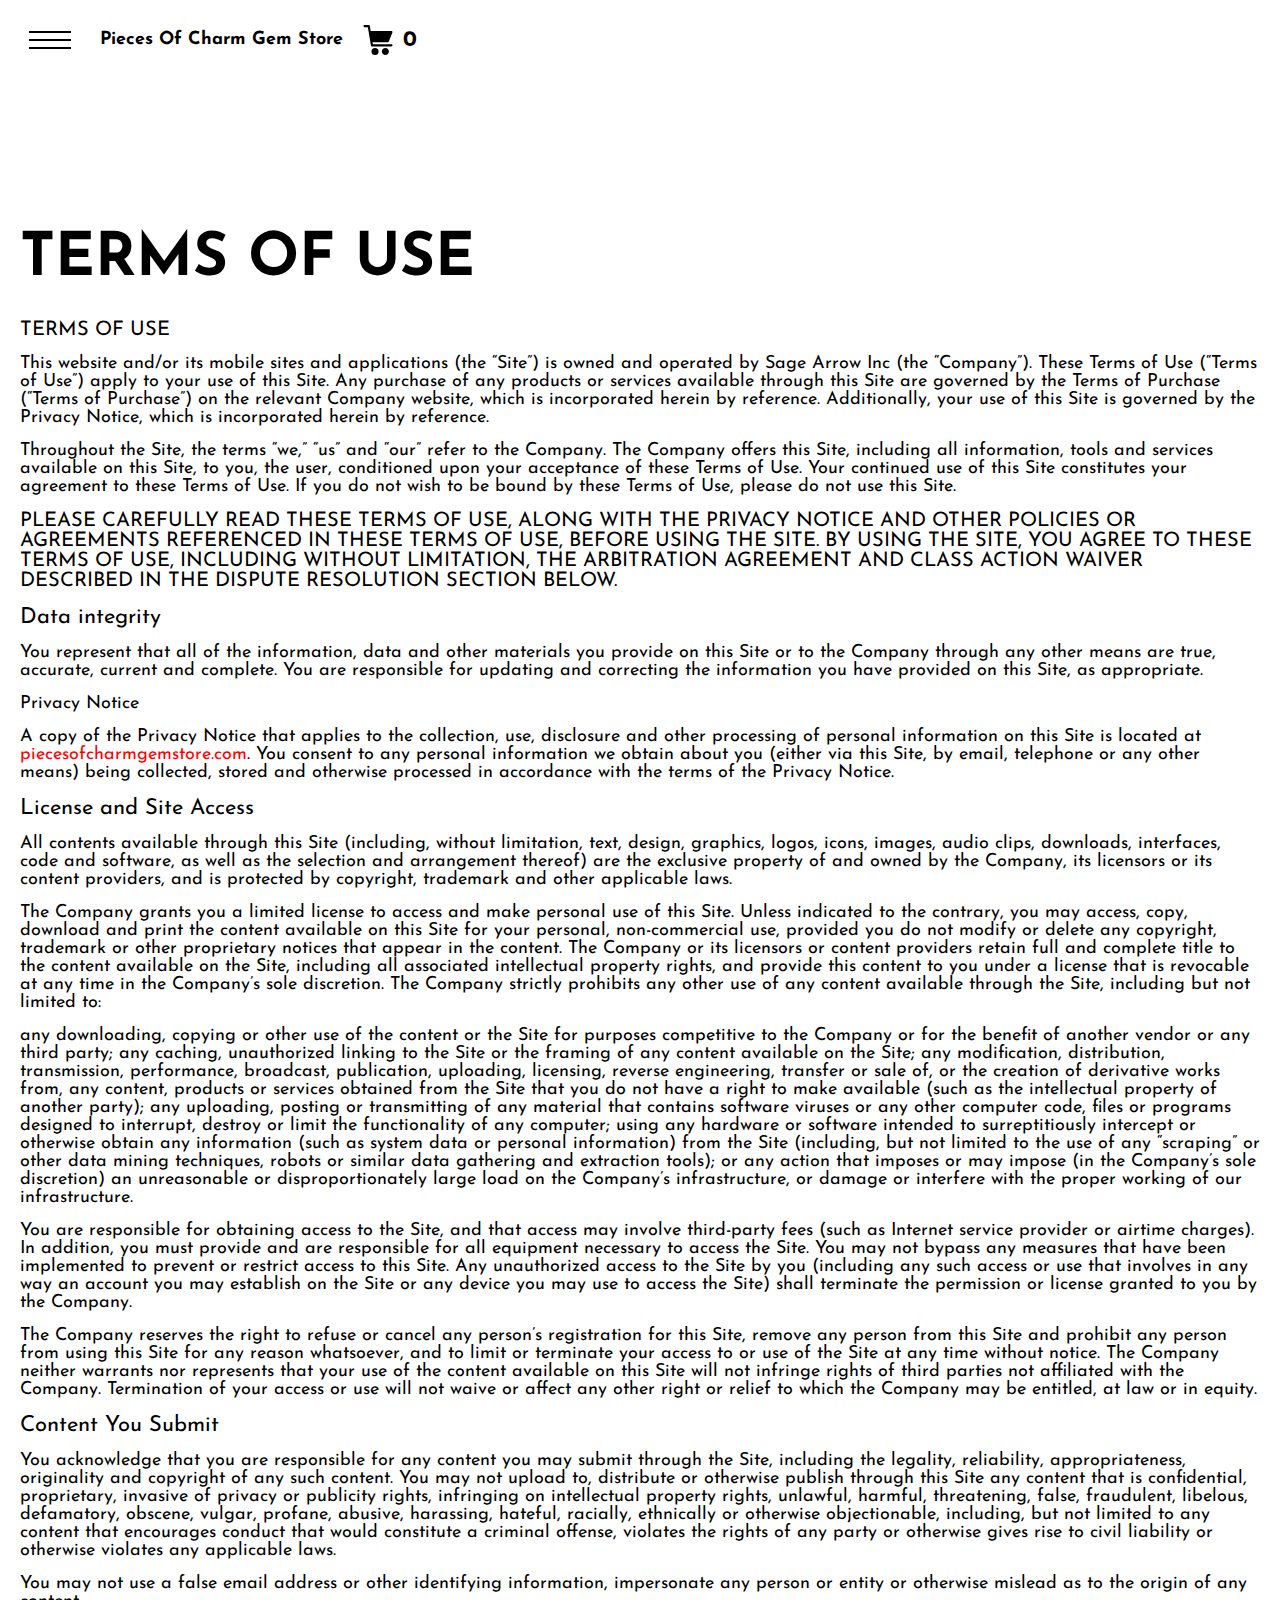
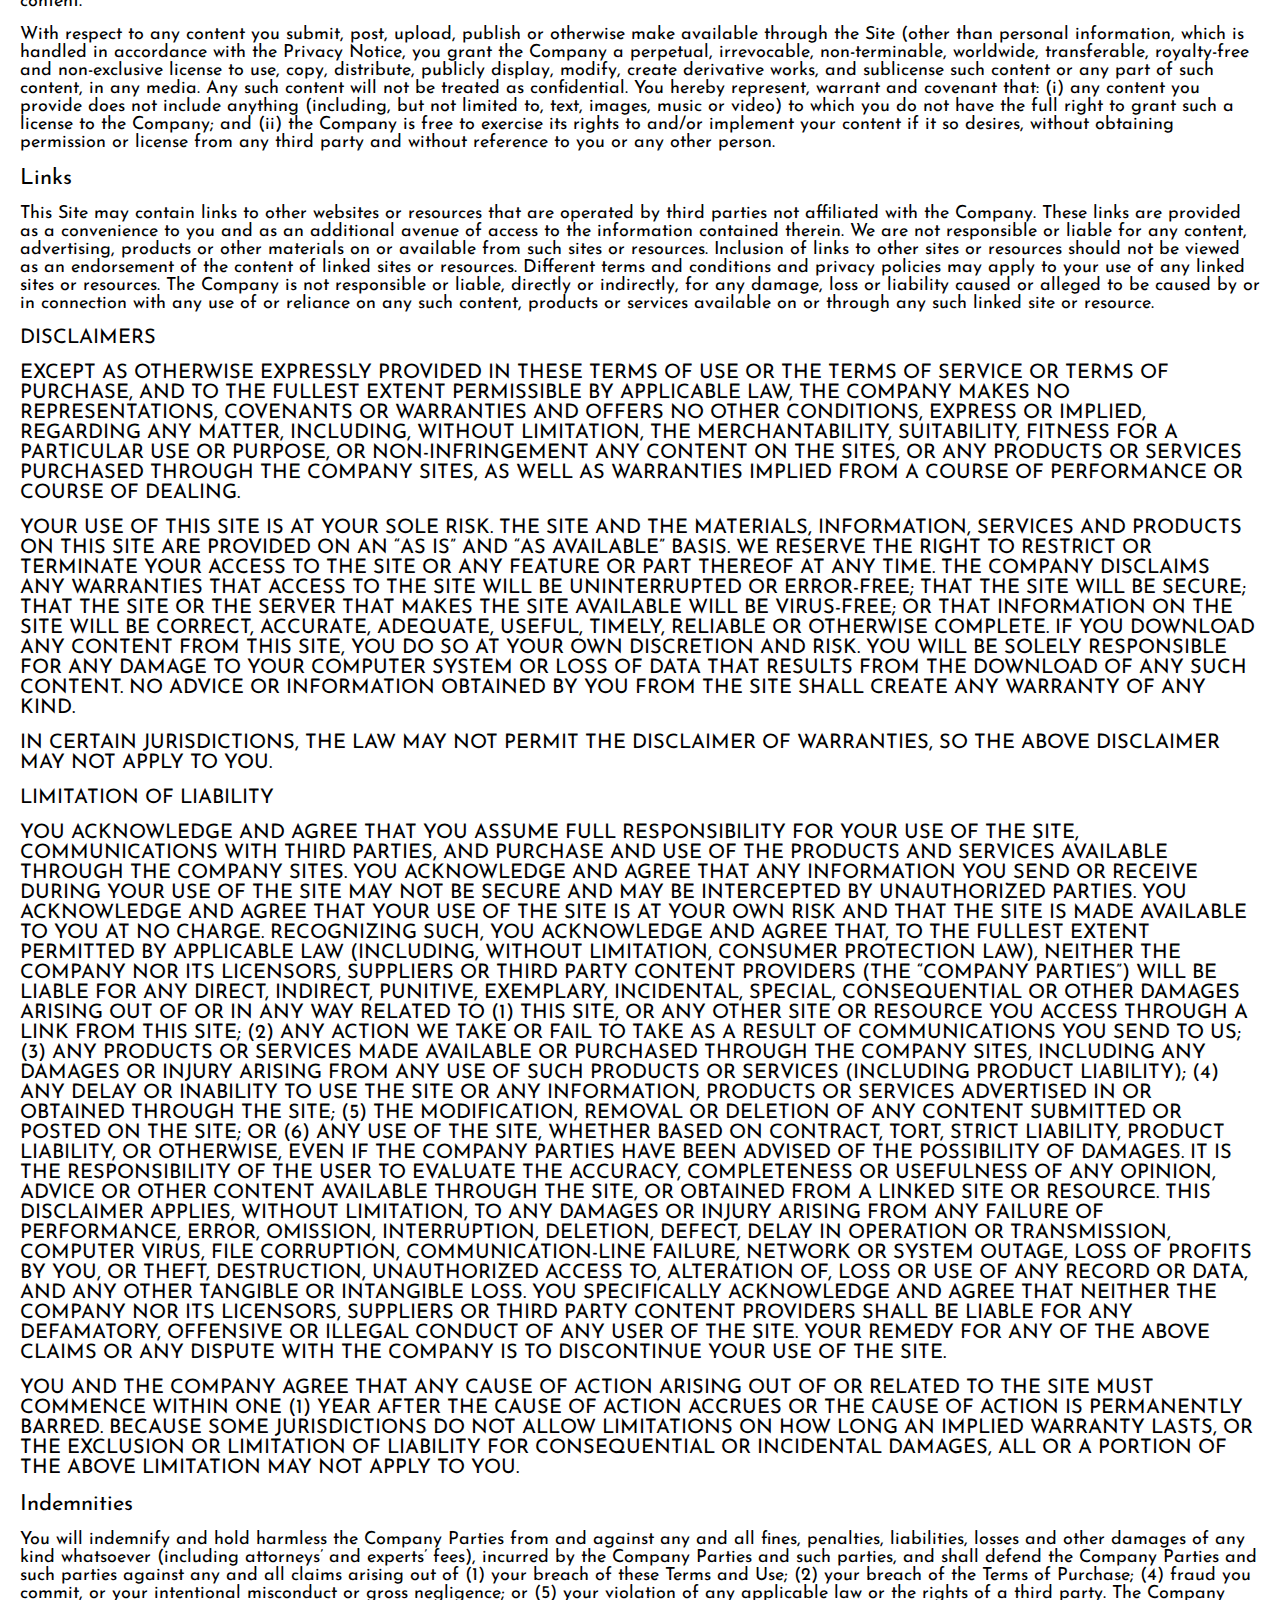
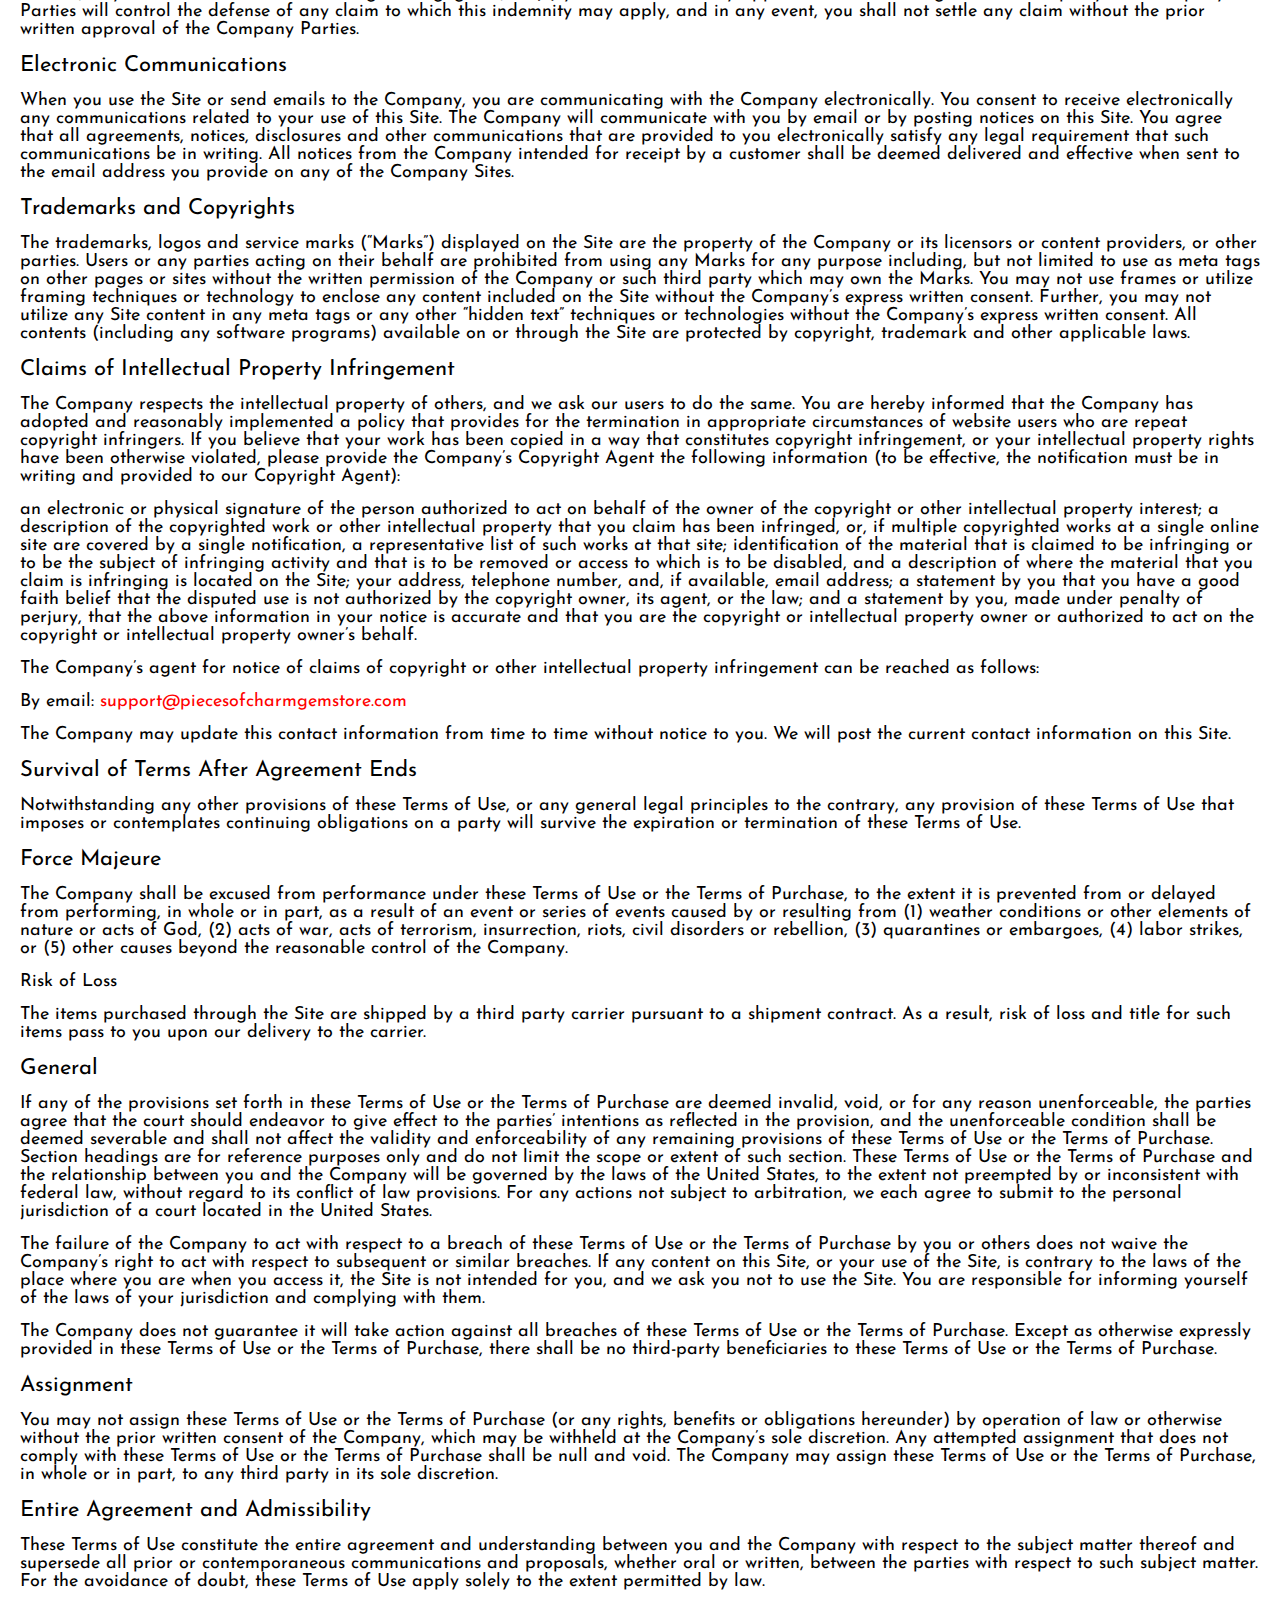
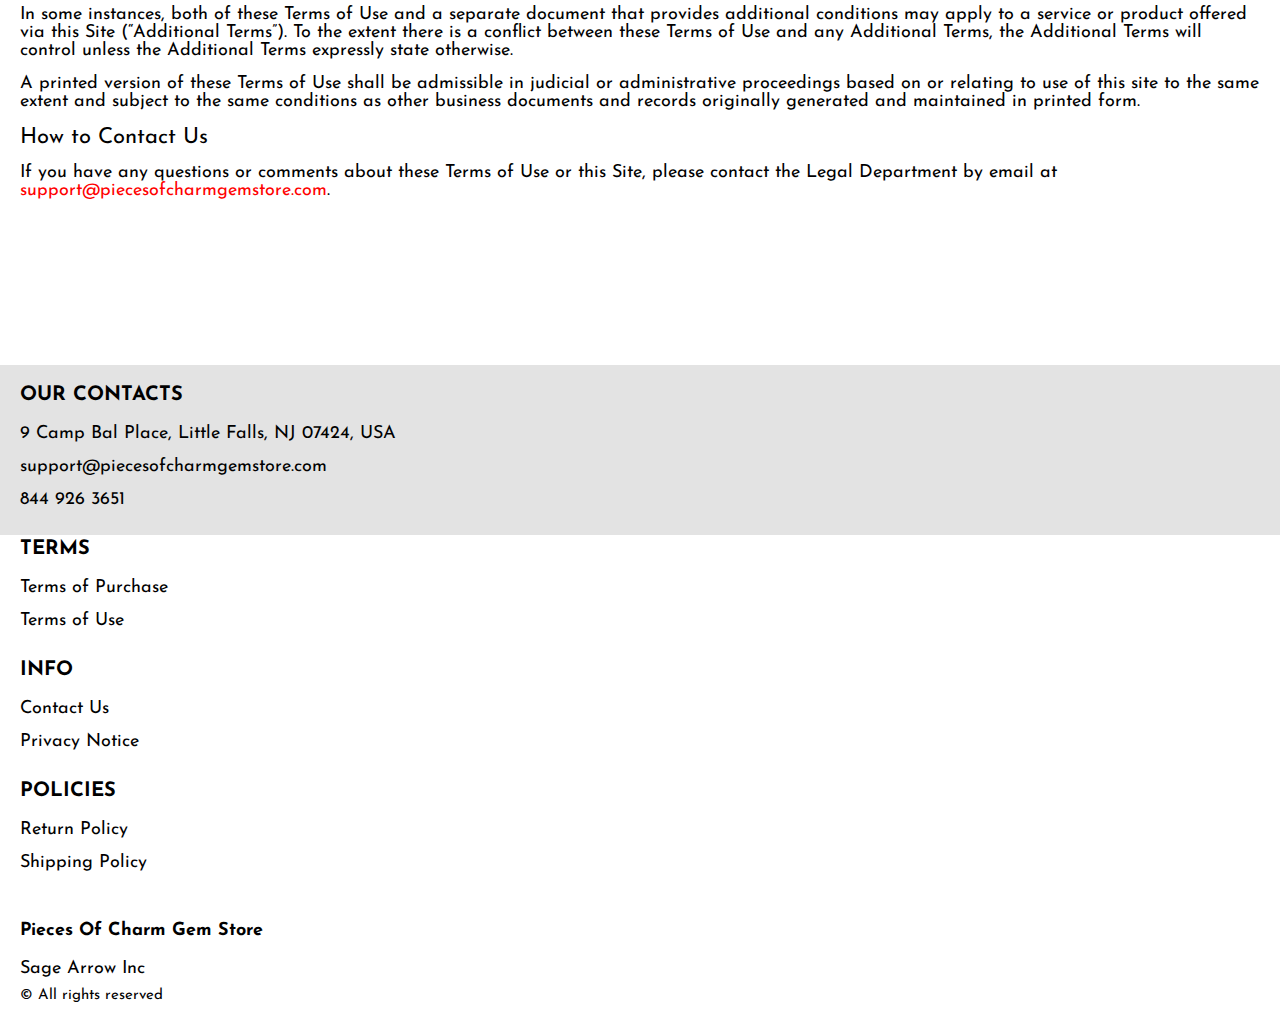
<file: use.html>
<!DOCTYPE html>
<html lang="en">

<head>
  <meta charset="UTF-8" />
  <meta http-equiv="X-UA-Compatible" content="IE=edge" />
  <meta name="viewport" content="width=device-width, initial-scale=1.0" />
  <link rel="stylesheet" href="./css/style.css" />
  <title>Shop</title>
</head>

<body>


  <div class="wrapper">
    <div class="header__wrapper">
      <div class="container">
        <header class="header">

          <div class="header__flex">
            <button class="header__btn js_menu-btn">
              <span></span>
            </button>
            <div class="header-flex">
            <a href="./index.html" class="header__logo logo js_website-name">website name</a>
            <a href="./shop.html" class="cart__btn">
              <svg xmlns="http://www.w3.org/2000/svg" xmlns:xlink="http://www.w3.org/1999/xlink" x="0px" y="0px"
                viewBox="0 0 424.449 424.449" style="enable-background:new 0 0 424.449 424.449;" xml:space="preserve">
                <g>
                  <g>
                    <g>
                      <circle cx="170.241" cy="374.273" r="50.176"></circle>
                      <path d="M316.673,324.098L316.673,324.098c-27.711,0-50.176,22.465-50.176,50.176s22.465,50.176,50.176,50.176
                   c27.711,0,50.176-22.465,50.176-50.176S344.384,324.098,316.673,324.098z"></path>
                      <path d="M402.177,272.897H140.545l-5.12-29.696h215.04c6.326,0.019,12.017-3.843,14.336-9.728l51.2-129.024
                   c3.111-7.892-0.766-16.812-8.658-19.922c-1.808-0.713-3.735-1.076-5.678-1.07H108.801L96.513,12.801
                   c-1.262-7.471-7.784-12.906-15.36-12.8h-58.88c-8.483,0-15.36,6.877-15.36,15.36s6.877,15.36,15.36,15.36h46.08l44.032,260.096
                   c1.262,7.471,7.784,12.906,15.36,12.8h274.432c8.483,0,15.36-6.877,15.36-15.36C417.537,279.774,410.66,272.897,402.177,272.897z
                   "></path>
                    </g>
                  </g>
                </g>
              </svg>
              <span class="cart__span js_cart__span">0</span>
            </a> 
          </div>
          </div>

          <nav class="nav js_menu">
            <ul class="nav__list">
              <li class="nav__item">
                <a href="./contacts.html" class="nav__link">Contact Us</a>
              </li>
              
              <li class="nav__item">
                <a href="./privacy.html" class="nav__link">Privacy Notice</a>
              </li>
              
              <li class="nav__item">
                <a href="./purchase.html" class="nav__link">Terms of Purchase</a>
              </li>
              
              <li class="nav__item">
                <a href="./return.html" class="nav__link">Return Policy</a>
              </li>
              
              <li class="nav__item">
                <a href="./shipping.html" class="nav__link">Shipping Policy</a>
              </li>
              
              <li class="nav__item">
                <a href="./use.html" class="nav__link">Terms of Use</a>
              </li>
            </ul>
          </nav>
        </header>
      </div>
    </div>

    <main class="main bg-main">
      <div class="text-section__wrapper white__wrapper">
        <section class="text-section">
          <div class="container">
            <h1 class="title">TERMS OF USE</h1>
            <p class="text"><span class="bold up">TERMS OF USE </span> </p>
            <p class="text">This website and/or its mobile sites and applications (the “Site”) is owned and operated by <span class="js_website-corp"></span> (the “Company”). These Terms of Use (“Terms of Use”) apply to your use of this Site. Any purchase of any products or services available through this Site are governed by the Terms of Purchase (“Terms of Purchase”) on the relevant Company website, which is incorporated herein by reference. Additionally, your use of this Site is governed by the Privacy Notice, which is incorporated herein by reference.</p>
            <p class="text">Throughout the Site, the terms “we,” “us” and “our” refer to the Company. The Company offers this Site, including all information, tools and services available on this Site, to you, the user, conditioned upon your acceptance of these Terms of Use. Your continued use of this Site constitutes your agreement to these Terms of Use. If you do not wish to be bound by these Terms of Use, please do not use this Site.</p>
            <p class="text up">PLEASE CAREFULLY READ THESE TERMS OF USE, ALONG WITH THE PRIVACY NOTICE AND OTHER POLICIES OR AGREEMENTS REFERENCED IN THESE TERMS OF USE, BEFORE USING THE SITE. BY USING THE SITE, YOU AGREE TO THESE TERMS OF USE, INCLUDING WITHOUT LIMITATION, THE ARBITRATION AGREEMENT AND CLASS ACTION WAIVER DESCRIBED IN THE DISPUTE RESOLUTION SECTION BELOW.</p>
            <p class="text bold">Data integrity</p>
            <p class="text">You represent that all of the information, data and other materials you provide on this Site or to the Company through any other means are true, accurate, current and complete. You are responsible for updating and correcting the information you have provided on this Site, as appropriate.</p>
            <p class="text">Privacy Notice</p>
            <p class="text">A copy of the Privacy Notice that applies to the collection, use, disclosure and other processing of personal information on this Site is located at <a href="" class="link js_website-url"></a>. You consent to any personal information we obtain about you (either via this Site, by email, telephone or any other means) being collected, stored and otherwise processed in accordance with the terms of the Privacy Notice.</p>
            <p class="text bold">License and Site Access</p>
            <p class="text">All contents available through this Site (including, without limitation, text, design, graphics, logos, icons, images, audio clips, downloads, interfaces, code and software, as well as the selection and arrangement thereof) are the exclusive property of and owned by the Company, its licensors or its content providers, and is protected by copyright, trademark and other applicable laws.</p>
            <p class="text">The Company grants you a limited license to access and make personal use of this Site. Unless indicated to the contrary, you may access, copy, download and print the content available on this Site for your personal, non-commercial use, provided you do not modify or delete any copyright, trademark or other proprietary notices that appear in the content. The Company or its licensors or content providers retain full and complete title to the content available on the Site, including all associated intellectual property rights, and provide this content to you under a license that is revocable at any time in the Company’s sole discretion. The Company strictly prohibits any other use of any content available through the Site, including but not limited to:</p>
            <p class="text">any downloading, copying or other use of the content or the Site for purposes competitive to the Company or for the benefit of another vendor or any third party;
               any caching, unauthorized linking to the Site or the framing of any content available on the Site;
               any modification, distribution, transmission, performance, broadcast, publication, uploading, licensing, reverse engineering, transfer or sale of, or the creation of derivative works from, any content, products or services obtained from the Site that you do not have a right to make available (such as the intellectual property of another party);
               any uploading, posting or transmitting of any material that contains software viruses or any other computer code, files or programs designed to interrupt, destroy or limit the functionality of any computer;
               using any hardware or software intended to surreptitiously intercept or otherwise obtain any information (such as system data or personal information) from the Site (including, but not limited to the use of any “scraping” or other data mining techniques, robots or similar data gathering and extraction tools); or
               any action that imposes or may impose (in the Company’s sole discretion) an unreasonable or disproportionately large load on the Company’s infrastructure, or damage or interfere with the proper working of our infrastructure.</p>
            <p class="text">You are responsible for obtaining access to the Site, and that access may involve third-party fees (such as Internet service provider or airtime charges). In addition, you must provide and are responsible for all equipment necessary to access the Site. You may not bypass any measures that have been implemented to prevent or restrict access to this Site. Any unauthorized access to the Site by you (including any such access or use that involves in any way an account you may establish on the Site or any device you may use to access the Site) shall terminate the permission or license granted to you by the Company.</p>
            <p class="text">The Company reserves the right to refuse or cancel any person’s registration for this Site, remove any person from this Site and prohibit any person from using this Site for any reason whatsoever, and to limit or terminate your access to or use of the Site at any time without notice. The Company neither warrants nor represents that your use of the content available on this Site will not infringe rights of third parties not affiliated with the Company. Termination of your access or use will not waive or affect any other right or relief to which the Company may be entitled, at law or in equity.</p>
            <p class="text bold">Content You Submit</p>
            <p class="text">You acknowledge that you are responsible for any content you may submit through the Site, including the legality, reliability, appropriateness, originality and copyright of any such content. You may not upload to, distribute or otherwise publish through this Site any content that is confidential, proprietary, invasive of privacy or publicity rights, infringing on intellectual property rights, unlawful, harmful, threatening, false, fraudulent, libelous, defamatory, obscene, vulgar, profane, abusive, harassing, hateful, racially, ethnically or otherwise objectionable, including, but not limited to any content that encourages conduct that would constitute a criminal offense, violates the rights of any party or otherwise gives rise to civil liability or otherwise violates any applicable laws.</p>
            <p class="text">You may not use a false email address or other identifying information, impersonate any person or entity or otherwise mislead as to the origin of any content.</p>
            <p class="text">With respect to any content you submit, post, upload, publish or otherwise make available through the Site (other than personal information, which is handled in accordance with the Privacy Notice, you grant the Company a perpetual, irrevocable, non-terminable, worldwide, transferable, royalty-free and non-exclusive license to use, copy, distribute, publicly display, modify, create derivative works, and sublicense such content or any part of such content, in any media. Any such content will not be treated as confidential. You hereby represent, warrant and covenant that: (i) any content you provide does not include anything (including, but not limited to, text, images, music or video) to which you do not have the full right to grant such a license to the Company; and (ii) the Company is free to exercise its rights to and/or implement your content if it so desires, without obtaining permission or license from any third party and without reference to you or any other person.</p>
            <p class="text bold">Links</p>
            <p class="text">This Site may contain links to other websites or resources that are operated by third parties not affiliated with the Company. These links are provided as a convenience to you and as an additional avenue of access to the information contained therein. We are not responsible or liable for any content, advertising, products or other materials on or available from such sites or resources. Inclusion of links to other sites or resources should not be viewed as an endorsement of the content of linked sites or resources. Different terms and conditions and privacy policies may apply to your use of any linked sites or resources. The Company is not responsible or liable, directly or indirectly, for any damage, loss or liability caused or alleged to be caused by or in connection with any use of or reliance on any such content, products or services available on or through any such linked site or resource.</p>
            <p class="text bold up">DISCLAIMERS</p>
            <p class="text up">EXCEPT AS OTHERWISE EXPRESSLY PROVIDED IN THESE TERMS OF USE OR THE TERMS OF SERVICE OR TERMS OF PURCHASE, AND TO THE FULLEST EXTENT PERMISSIBLE BY APPLICABLE LAW, THE COMPANY MAKES NO REPRESENTATIONS, COVENANTS OR WARRANTIES AND OFFERS NO OTHER CONDITIONS, EXPRESS OR IMPLIED, REGARDING ANY MATTER, INCLUDING, WITHOUT LIMITATION, THE MERCHANTABILITY, SUITABILITY, FITNESS FOR A PARTICULAR USE OR PURPOSE, OR NON-INFRINGEMENT ANY CONTENT ON THE SITES, OR ANY PRODUCTS OR SERVICES PURCHASED THROUGH THE COMPANY SITES, AS WELL AS WARRANTIES IMPLIED FROM A COURSE OF PERFORMANCE OR COURSE OF DEALING.</p>
            <p class="text up">YOUR USE OF THIS SITE IS AT YOUR SOLE RISK. THE SITE AND THE MATERIALS, INFORMATION, SERVICES AND PRODUCTS ON THIS SITE ARE PROVIDED ON AN “AS IS” AND “AS AVAILABLE” BASIS. WE RESERVE THE RIGHT TO RESTRICT OR TERMINATE YOUR ACCESS TO THE SITE OR ANY FEATURE OR PART THEREOF AT ANY TIME. THE COMPANY DISCLAIMS ANY WARRANTIES THAT ACCESS TO THE SITE WILL BE UNINTERRUPTED OR ERROR-FREE; THAT THE SITE WILL BE SECURE; THAT THE SITE OR THE SERVER THAT MAKES THE SITE AVAILABLE WILL BE VIRUS-FREE; OR THAT INFORMATION ON THE SITE WILL BE CORRECT, ACCURATE, ADEQUATE, USEFUL, TIMELY, RELIABLE OR OTHERWISE COMPLETE. IF YOU DOWNLOAD ANY CONTENT FROM THIS SITE, YOU DO SO AT YOUR OWN DISCRETION AND RISK. YOU WILL BE SOLELY RESPONSIBLE FOR ANY DAMAGE TO YOUR COMPUTER SYSTEM OR LOSS OF DATA THAT RESULTS FROM THE DOWNLOAD OF ANY SUCH CONTENT. NO ADVICE OR INFORMATION OBTAINED BY YOU FROM THE SITE SHALL CREATE ANY WARRANTY OF ANY KIND.</p>
            <p class="text up">IN CERTAIN JURISDICTIONS, THE LAW MAY NOT PERMIT THE DISCLAIMER OF WARRANTIES, SO THE ABOVE DISCLAIMER MAY NOT APPLY TO YOU.</p>
            <p class="text up bold">LIMITATION OF LIABILITY</p>
            <p class="text up">YOU ACKNOWLEDGE AND AGREE THAT YOU ASSUME FULL RESPONSIBILITY FOR YOUR USE OF THE SITE, COMMUNICATIONS WITH THIRD PARTIES, AND PURCHASE AND USE OF THE PRODUCTS AND SERVICES AVAILABLE THROUGH THE COMPANY SITES. YOU ACKNOWLEDGE AND AGREE THAT ANY INFORMATION YOU SEND OR RECEIVE DURING YOUR USE OF THE SITE MAY NOT BE SECURE AND MAY BE INTERCEPTED BY UNAUTHORIZED PARTIES. YOU ACKNOWLEDGE AND AGREE THAT YOUR USE OF THE SITE IS AT YOUR OWN RISK AND THAT THE SITE IS MADE AVAILABLE TO YOU AT NO CHARGE. RECOGNIZING SUCH, YOU ACKNOWLEDGE AND AGREE THAT, TO THE FULLEST EXTENT PERMITTED BY APPLICABLE LAW (INCLUDING, WITHOUT LIMITATION, CONSUMER PROTECTION LAW), NEITHER THE COMPANY NOR ITS LICENSORS, SUPPLIERS OR THIRD PARTY CONTENT PROVIDERS (THE “COMPANY PARTIES”) WILL BE LIABLE FOR ANY DIRECT, INDIRECT, PUNITIVE, EXEMPLARY, INCIDENTAL, SPECIAL, CONSEQUENTIAL OR OTHER DAMAGES ARISING OUT OF OR IN ANY WAY RELATED TO (1) THIS SITE, OR ANY OTHER SITE OR RESOURCE YOU ACCESS THROUGH A LINK FROM THIS SITE; (2) ANY ACTION WE TAKE OR FAIL TO TAKE AS A RESULT OF COMMUNICATIONS YOU SEND TO US; (3) ANY PRODUCTS OR SERVICES MADE AVAILABLE OR PURCHASED THROUGH THE COMPANY SITES, INCLUDING ANY DAMAGES OR INJURY ARISING FROM ANY USE OF SUCH PRODUCTS OR SERVICES (INCLUDING PRODUCT LIABILITY); (4) ANY DELAY OR INABILITY TO USE THE SITE OR ANY INFORMATION, PRODUCTS OR SERVICES ADVERTISED IN OR OBTAINED THROUGH THE SITE; (5) THE MODIFICATION, REMOVAL OR DELETION OF ANY CONTENT SUBMITTED OR POSTED ON THE SITE; OR (6) ANY USE OF THE SITE, WHETHER BASED ON CONTRACT, TORT, STRICT LIABILITY, PRODUCT LIABILITY, OR OTHERWISE, EVEN IF THE COMPANY PARTIES HAVE BEEN ADVISED OF THE POSSIBILITY OF DAMAGES. IT IS THE RESPONSIBILITY OF THE USER TO EVALUATE THE ACCURACY, COMPLETENESS OR USEFULNESS OF ANY OPINION, ADVICE OR OTHER CONTENT AVAILABLE THROUGH THE SITE, OR OBTAINED FROM A LINKED SITE OR RESOURCE. THIS DISCLAIMER APPLIES, WITHOUT LIMITATION, TO ANY DAMAGES OR INJURY ARISING FROM ANY FAILURE OF PERFORMANCE, ERROR, OMISSION, INTERRUPTION, DELETION, DEFECT, DELAY IN OPERATION OR TRANSMISSION, COMPUTER VIRUS, FILE CORRUPTION, COMMUNICATION-LINE FAILURE, NETWORK OR SYSTEM OUTAGE, LOSS OF PROFITS BY YOU, OR THEFT, DESTRUCTION, UNAUTHORIZED ACCESS TO, ALTERATION OF, LOSS OR USE OF ANY RECORD OR DATA, AND ANY OTHER TANGIBLE OR INTANGIBLE LOSS. YOU SPECIFICALLY ACKNOWLEDGE AND AGREE THAT NEITHER THE COMPANY NOR ITS LICENSORS, SUPPLIERS OR THIRD PARTY CONTENT PROVIDERS SHALL BE LIABLE FOR ANY DEFAMATORY, OFFENSIVE OR ILLEGAL CONDUCT OF ANY USER OF THE SITE. YOUR REMEDY FOR ANY OF THE ABOVE CLAIMS OR ANY DISPUTE WITH THE COMPANY IS TO DISCONTINUE YOUR USE OF THE SITE.</p>
            <p class="text up">YOU AND THE COMPANY AGREE THAT ANY CAUSE OF ACTION ARISING OUT OF OR RELATED TO THE SITE MUST COMMENCE WITHIN ONE (1) YEAR AFTER THE CAUSE OF ACTION ACCRUES OR THE CAUSE OF ACTION IS PERMANENTLY BARRED. BECAUSE SOME JURISDICTIONS DO NOT ALLOW LIMITATIONS ON HOW LONG AN IMPLIED WARRANTY LASTS, OR THE EXCLUSION OR LIMITATION OF LIABILITY FOR CONSEQUENTIAL OR INCIDENTAL DAMAGES, ALL OR A PORTION OF THE ABOVE LIMITATION MAY NOT APPLY TO YOU.</p>
            <p class="text bold">Indemnities</p>
            <p class="text">You will indemnify and hold harmless the Company Parties from and against any and all fines, penalties, liabilities, losses and other damages of any kind whatsoever (including attorneys’ and experts’ fees), incurred by the Company Parties and such parties, and shall defend the Company Parties and such parties against any and all claims arising out of (1) your breach of these Terms and Use; (2) your breach of the Terms of Purchase; (4) fraud you commit, or your intentional misconduct or gross negligence; or (5) your violation of any applicable law or the rights of a third party. The Company Parties will control the defense of any claim to which this indemnity may apply, and in any event, you shall not settle any claim without the prior written approval of the Company Parties.</p>
            <p class="text bold">Electronic Communications</p>
            <p class="text">When you use the Site or send emails to the Company, you are communicating with the Company electronically. You consent to receive electronically any communications related to your use of this Site. The Company will communicate with you by email or by posting notices on this Site. You agree that all agreements, notices, disclosures and other communications that are provided to you electronically satisfy any legal requirement that such communications be in writing. All notices from the Company intended for receipt by a customer shall be deemed delivered and effective when sent to the email address you provide on any of the Company Sites.</p>
           <p class="text bold">Trademarks and Copyrights</p>
            <p class="text">The trademarks, logos and service marks (“Marks”) displayed on the Site are the property of the Company or its licensors or content providers, or other parties. Users or any parties acting on their behalf are prohibited from using any Marks for any purpose including, but not limited to use as meta tags on other pages or sites without the written permission of the Company or such third party which may own the Marks. You may not use frames or utilize framing techniques or technology to enclose any content included on the Site without the Company’s express written consent. Further, you may not utilize any Site content in any meta tags or any other “hidden text” techniques or technologies without the Company’s express written consent. All contents (including any software programs) available on or through the Site are protected by copyright, trademark and other applicable laws.</p>
            <p class="text bold">Claims of Intellectual Property Infringement</p>
            <p class="text">The Company respects the intellectual property of others, and we ask our users to do the same. You are hereby informed that the Company has adopted and reasonably implemented a policy that provides for the termination in appropriate circumstances of website users who are repeat copyright infringers. If you believe that your work has been copied in a way that constitutes copyright infringement, or your intellectual property rights have been otherwise violated, please provide the Company’s Copyright Agent the following information (to be effective, the notification must be in writing and provided to our Copyright Agent):</p>
            <p class="text">an electronic or physical signature of the person authorized to act on behalf of the owner of the copyright or other intellectual property interest;
               a description of the copyrighted work or other intellectual property that you claim has been infringed, or, if multiple copyrighted works at a single online site are covered by a single notification, a representative list of such works at that site;
               identification of the material that is claimed to be infringing or to be the subject of infringing activity and that is to be removed or access to which is to be disabled, and a description of where the material that you claim is infringing is located on the Site;
               your address, telephone number, and, if available, email address;
               a statement by you that you have a good faith belief that the disputed use is not authorized by the copyright owner, its agent, or the law; and
               a statement by you, made under penalty of perjury, that the above information in your notice is accurate and that you are the copyright or intellectual property owner or authorized to act on the copyright or intellectual property owner’s behalf.</p>
            <p class="text">The Company’s agent for notice of claims of copyright or other intellectual property infringement can be reached as follows:</p>
            <p class="text">By email: <a href="" class="link js_website-email"></a></p>
            <p class="text">The Company may update this contact information from time to time without notice to you. We will post the current contact information on this Site.</p>
            <p class="text bold">Survival of Terms After Agreement Ends</p>
            <p class="text">Notwithstanding any other provisions of these Terms of Use, or any general legal principles to the contrary, any provision of these Terms of Use that imposes or contemplates continuing obligations on a party will survive the expiration or termination of these Terms of Use.</p>
            <p class="text bold">Force Majeure</p>
            <p class="text">The Company shall be excused from performance under these Terms of Use or the Terms of Purchase, to the extent it is prevented from or delayed from performing, in whole or in part, as a result of an event or series of events caused by or resulting from (1) weather conditions or other elements of nature or acts of God, (2) acts of war, acts of terrorism, insurrection, riots, civil disorders or rebellion, (3) quarantines or embargoes, (4) labor strikes, or (5) other causes beyond the reasonable control of the Company.</p>
            <p class="text">Risk of Loss</p>
            <p class="text">The items purchased through the Site are shipped by a third party carrier pursuant to a shipment contract. As a result, risk of loss and title for such items pass to you upon our delivery to the carrier.</p>
            <p class="text bold">General</p>
            <p class="text">If any of the provisions set forth in these Terms of Use or the Terms of Purchase are deemed invalid, void, or for any reason unenforceable, the parties agree that the court should endeavor to give effect to the parties’ intentions as reflected in the provision, and the unenforceable condition shall be deemed severable and shall not affect the validity and enforceability of any remaining provisions of these Terms of Use or the Terms of Purchase. Section headings are for reference purposes only and do not limit the scope or extent of such section. These Terms of Use or the Terms of Purchase and the relationship between you and the Company will be governed by the laws of the United States, to the extent not preempted by or inconsistent with federal law, without regard to its conflict of law provisions. For any actions not subject to arbitration, we each agree to submit to the personal jurisdiction of a court located in the United States.</p>
            <p class="text">The failure of the Company to act with respect to a breach of these Terms of Use or the Terms of Purchase by you or others does not waive the Company’s right to act with respect to subsequent or similar breaches. If any content on this Site, or your use of the Site, is contrary to the laws of the place where you are when you access it, the Site is not intended for you, and we ask you not to use the Site. You are responsible for informing yourself of the laws of your jurisdiction and complying with them.</p>
            <p class="text">The Company does not guarantee it will take action against all breaches of these Terms of Use or the Terms of Purchase. Except as otherwise expressly provided in these Terms of Use or the Terms of Purchase, there shall be no third-party beneficiaries to these Terms of Use or the Terms of Purchase.</p>
           <p class="text bold">Assignment</p>
            <p class="text">You may not assign these Terms of Use or the Terms of Purchase (or any rights, benefits or obligations hereunder) by operation of law or otherwise without the prior written consent of the Company, which may be withheld at the Company’s sole discretion. Any attempted assignment that does not comply with these Terms of Use or the Terms of Purchase shall be null and void. The Company may assign these Terms of Use or the Terms of Purchase, in whole or in part, to any third party in its sole discretion.</p>
            <p class="text bold">Entire Agreement and Admissibility</p>
            <p class="text">These Terms of Use constitute the entire agreement and understanding between you and the Company with respect to the subject matter thereof and supersede all prior or contemporaneous communications and proposals, whether oral or written, between the parties with respect to such subject matter. For the avoidance of doubt, these Terms of Use apply solely to the extent permitted by law.</p>
            <p class="text">In some instances, both of these Terms of Use and a separate document that provides additional conditions may apply to a service or product offered via this Site (“Additional Terms”). To the extent there is a conflict between these Terms of Use and any Additional Terms, the Additional Terms will control unless the Additional Terms expressly state otherwise.</p>
            <p class="text">A printed version of these Terms of Use shall be admissible in judicial or administrative proceedings based on or relating to use of this site to the same extent and subject to the same conditions as other business documents and records originally generated and maintained in printed form.</p>
            <p class="text bold">How to Contact Us</p>
            <p class="text">If you have any questions or comments about these Terms of Use or this Site, please contact the Legal Department by email at <a href="" class="text link js_website-email"></a>.</p>
        </div>
        </section>
    </div>
    </main>

    <div class="footer__wrapper">
      <div class="container">
        <footer class="footer">
    
          <div class="footer__top">
            <div class="footer__top-block">
              <div class="footer__block">
                <p class="footer__title">Our Contacts</p>
                <ul class="footer__list">
                  <li class="footer__item">
                    <span class="text text--mb js_website-address"></span>
                   </li>
                   <li class="footer__item">
                    <a href="" class="footer__link js_website-email"></a>
                    </li>
                    <li class="footer__item">
                      <a href="" class="footer__link js_website-phone"></a>
                    </li>
                </ul>
              </div>
              <div class="footer__block">
                <p class="footer__title">Terms</p>
                <ul class="footer__list">
                  <li class="footer__item">
                    <a href="./purchase.html" class="footer__link">Terms of Purchase</a>
                   </li>
                   <li class="footer__item">
                     <a href="./use.html" class="footer__link">Terms of Use</a>
                    </li>
                </ul>
              </div>
              <div class="footer__block">
                <p class="footer__title">Info</p>
                <ul class="footer__list">
                  <li class="footer__item">
                    <a href="./contacts.html" class="footer__link">Contact Us</a>
                   </li>
                   <li class="footer__item">
                     <a href="./privacy.html" class="footer__link">Privacy Notice</a>
                    </li>
                 
                
                </ul>
              </div>
              <!-- <div class="footer__block--right"> -->
                <div class="footer__block">
                <p class="footer__title">Policies</p>
                <ul class="footer__list">
                  <li class="footer__item">
                    <a href="./return.html" class="footer__link">Return Policy</a>
                   </li>
                   <li class="footer__item">
                     <a href="./shipping.html" class="footer__link">Shipping Policy</a>
                    </li>
                </ul>
              </div>
          
            </div>
          
          </div>
          <div class="footer__bottom">
            <div class="footer__block--bottom">
              <div>
                <a href="./index.html" class="footer__logo logo js_website-name"></a>
                <p class="text text--mb js_website-corp"></p>
              </div>
    
              <span class="footer__span">© All rights reserved</span>
            </div>
          </div>
        </footer>
      </div>
    </div>
  </div>
  <script src="./js/jquery-3.7.1.js"></script>
  <script type='text/javascript' src='https://thebestproductmanager.com/products/prices-nxg-object'></script>
  <script type="module" src="./js/on-load.js"></script>
  <script type="module" src="./js/website-data.js"></script>
  <script>
    const menuBtn = document.querySelector('.js_menu-btn');
    const menu = document.querySelector('.js_menu');
    menuBtn.addEventListener('click', () => {
      menuBtn.classList.toggle('active');
      menu.classList.toggle('open-menu');
      document.body.classList.toggle('open-menu');
    })
  </script>
</body>

</html>
</file>
<file: css/style.css>
@import './swiper-bundle.min.css';
@import './fonts.css';
@import './vars.css';
@import './utils.css';
@import './header.css';
@import './footer.css';
@import './hero.css';
@import './products.css';
@import './product.css';
@import './text-section.css';
@import './order.css';
@import './thank-you.css';
</file>
